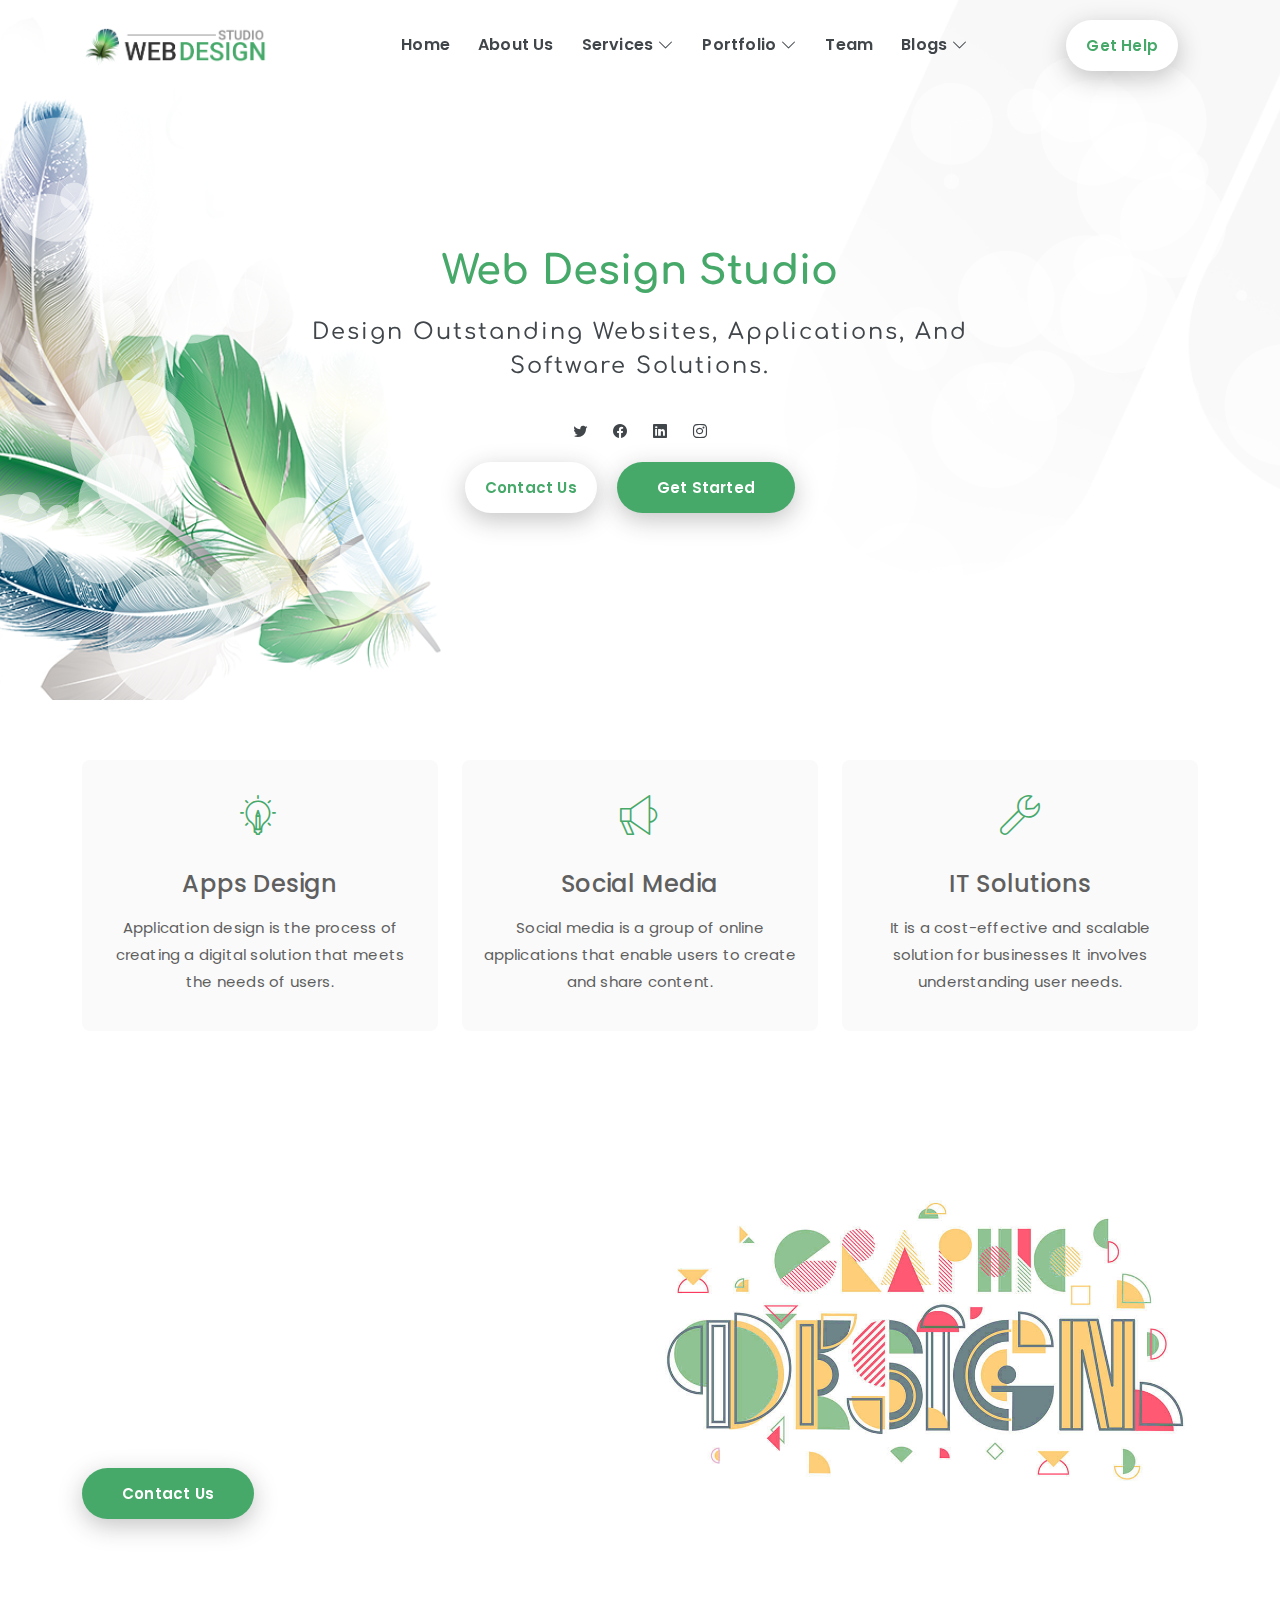
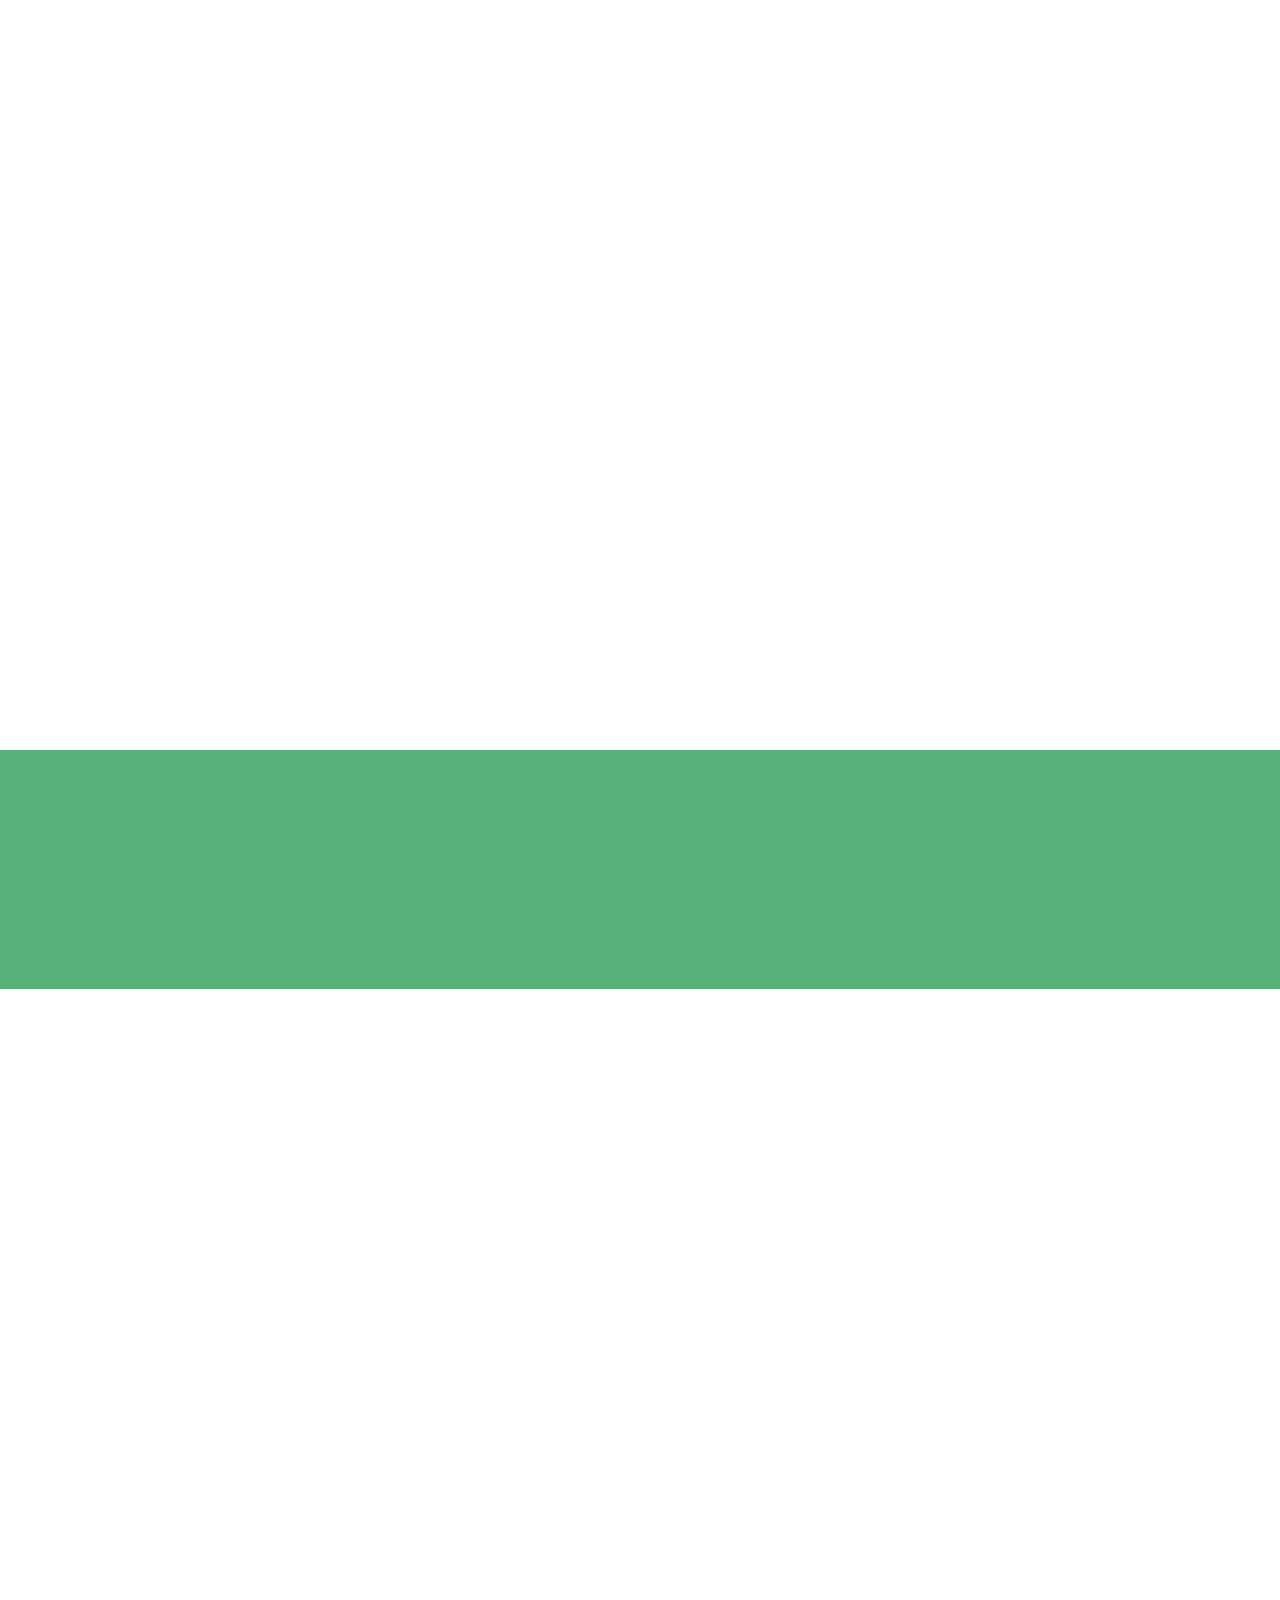
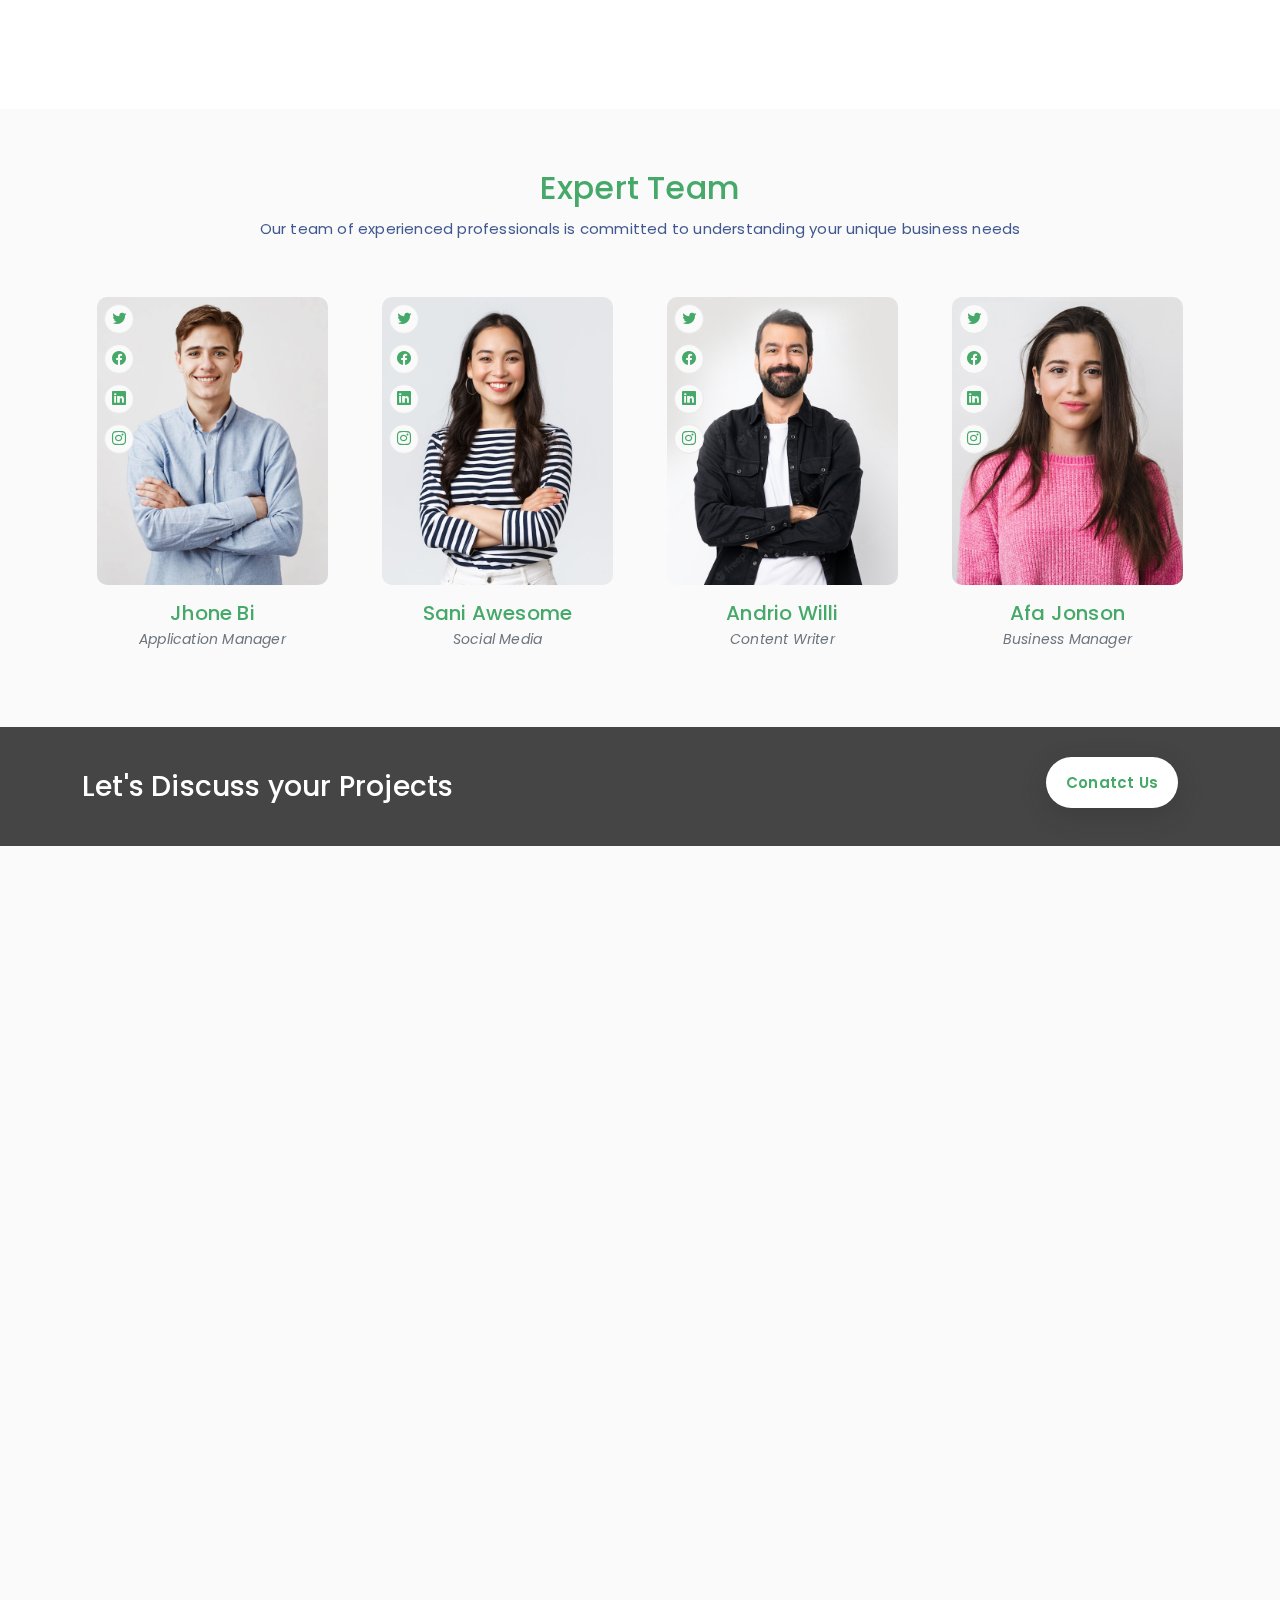
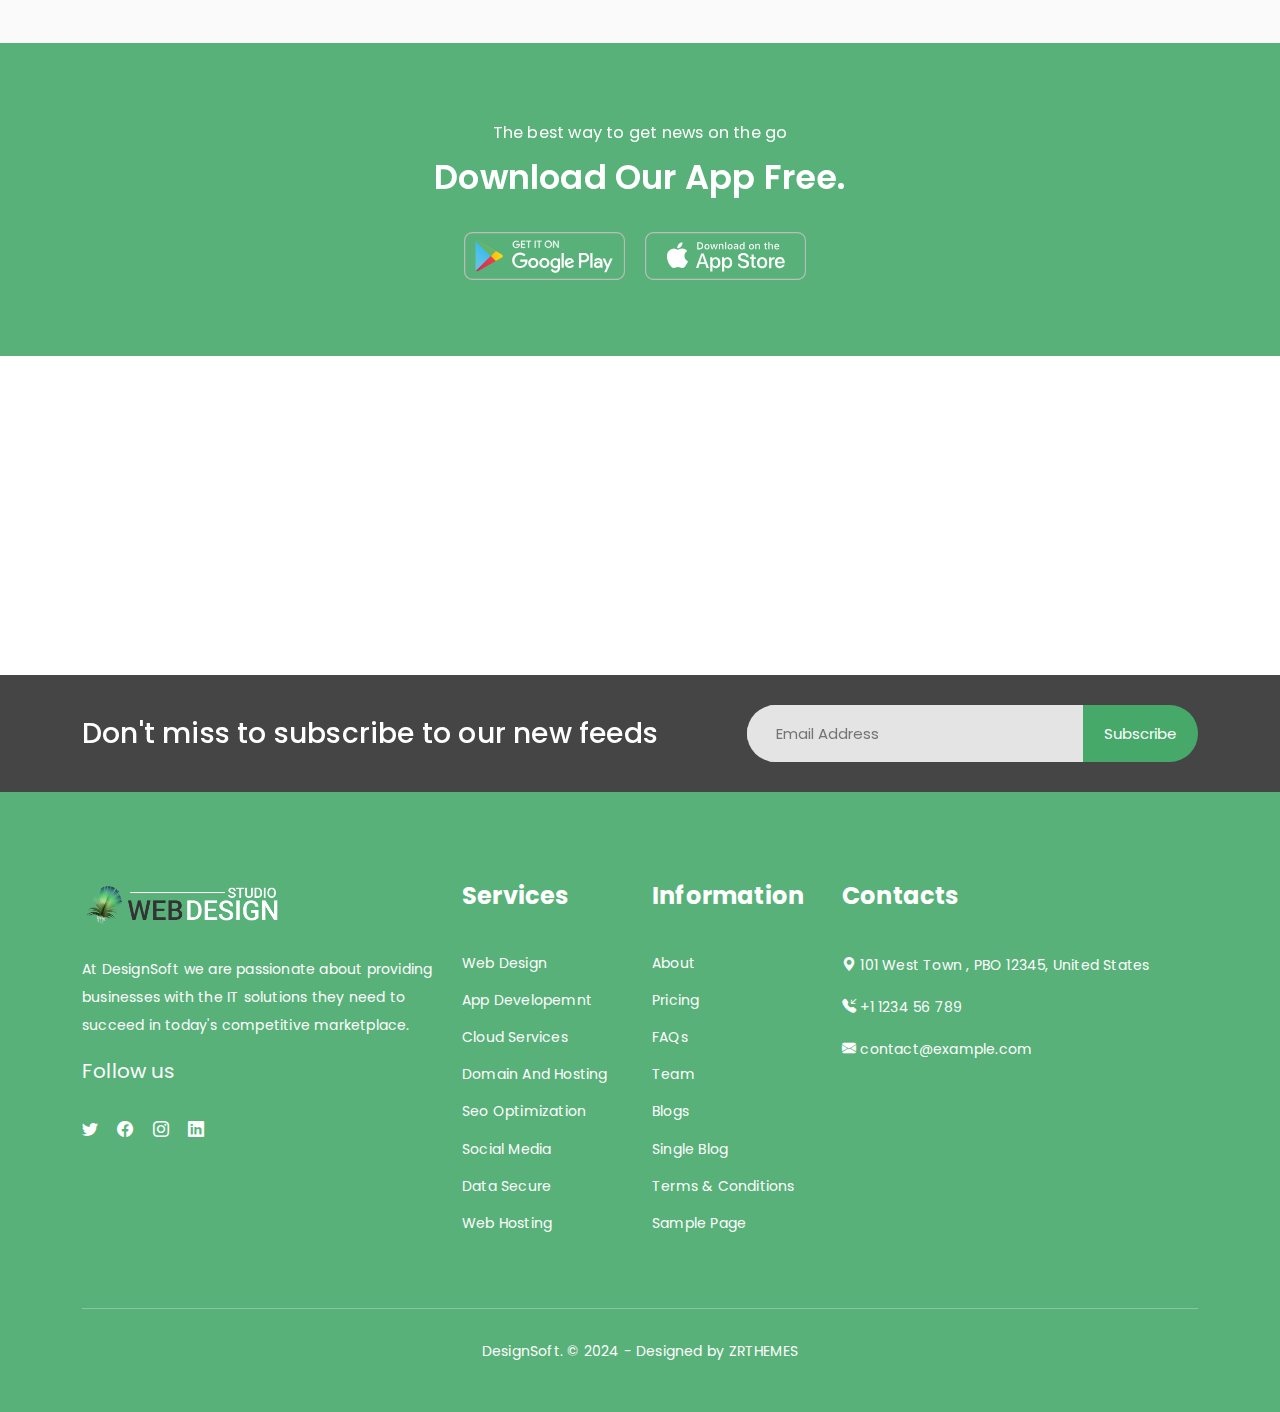
<file: index.html>
<!DOCTYPE html>
<html lang="zxx">

<head>
  <meta charset="utf-8">
  <meta content="width=device-width, initial-scale=1.0" name="viewport">

  <title>DesignSoft - Web Design Studio Website Template</title>
  <meta content="" name="DesignSoft - Web Design Studio Website Template">
  <meta name="description"
    content="DesignSoft - Web Design Studio Website Template - IT Solutions & Business Services Multipurpose Responsive HTML5 Bootstrap5 Website Template">
  <meta http-equiv="X-UA-Compatible" content="ie=edge">
  <meta content="" name="ZRTHEMES">

  <!-- Favicons -->
  <link href="assets/images/favicon.png" rel="icon">
  <link href="assets/images/apple-touch-icon.png" rel="apple-touch-icon">

  <!-- Google Fonts -->
  <link rel="preconnect" href="https://fonts.googleapis.com">
  <link rel="preconnect" href="https://fonts.gstatic.com" crossorigin="">
  <link
    href="https://fonts.googleapis.com/css2?family=Open+Sans:ital,wght@0,300;0,400;0,500;0,600;0,700;1,300;1,400;1,600;1,700&amp;display=swap"
    rel="stylesheet">
  <link href="https://fonts.googleapis.com/css2?family=Poppins:wght@300;400&amp;display=swap" rel="stylesheet">
  <link href="https://fonts.googleapis.com/css2?family=Comfortaa:wght@300;400;500;600;700&display=swap"
    rel="stylesheet">
  <!-- Vendor CSS Files -->
  <link href="assets/vendor/aos/aos.css" rel="stylesheet">
  <link href="assets/flaticons/flaticon.css" rel="stylesheet">
  <link href="assets/stylesheets/font-awesome.min.css" rel="stylesheet">
  <link href="assets/vendor/swiper/swiper-bundle.min.css" rel="stylesheet">
  <link href="assets/vendor/glightbox/css/glightbox.min.css" rel="stylesheet">
  <link href="assets/vendor/bootstrap/css/bootstrap.min.css" rel="stylesheet">
  <link href="assets/vendor/bootstrap-icons/bootstrap-icons.css" rel="stylesheet">
  <!-- Main CSS File -->
  <link href="assets/stylesheets/styles.css" rel="stylesheet">

</head>

<body data-aos-easing="ease-in-out" data-aos-duration="1000" data-aos-delay="0">

  <!-- Start Preloader -->
  <div id="preloader"></div>
  <!-- End Preloader -->

  <!-- Start Header -->
  <header id="header" class="header d-flex align-items-center sticked stikcy-menu">
    <div class="container-fluid container-xl d-flex align-items-center justify-content-between">
      <a href="index.html" class="logo d-flex align-items-center">
        <img src="assets/images/logo.png" alt="logo">
      </a>
      <nav id="navbar" class="navbar">
        <ul>
          <li><a href="index.html" class="">Home</a></li>
          <li><a href="about.html" class="">About Us</a></li>
          <li class="dropdown"><a href="services.html"><span>Services</span> <i
                class="bi bi-chevron-down dropdown-indicator"></i></a>
            <ul>
              <li><a href="services.html">Services</a></li>
              <li><a href="single-service.html">Single Service</a></li>
              <li><a href="pricing.html">Pricing</a></li>
            </ul>
          </li>
          <li class="dropdown"><a href="portfolio.html"><span>Portfolio</span> <i
                class="bi bi-chevron-down dropdown-indicator"></i></a>
            <ul>
              <li><a href="portfolio.html">Projects</a></li>
              <li><a href="single-project.html">Single Project</a></li>
            </ul>
          </li>
          <li><a href="team.html" class="">Team</a></li>
          <li class="dropdown"><a href="blogs.html"><span>Blogs</span> <i
                class="bi bi-chevron-down dropdown-indicator"></i></a>
            <ul>
              <li><a href="blogs.html">Blogs Grid</a></li>
              <li><a href="single-blog.html">Blog Details</a></li>
            </ul>
          </li>
        </ul>
      </nav><!-- .navbar -->
      <a href="contact.html" class="d-none d-md-flex default-theme-btn-one">Get Help <span></span></a>
      <i class="mobile-nav-toggle mobile-nav-show bi bi-list"></i>
      <i class="mobile-nav-toggle mobile-nav-hide d-none bi bi-x"></i>
    </div>
  </header>
  <!-- End Header -->

  <!--  Hero Section  -->
  <section id="hero" class="hero sticked-header-offset">

    <div id="particles-js"></div>
    <div id="repulse-circle-div"></div>
    <div class="container position-relative">
      <div class="row gy-5 aos-init aos-animate">
        <div class="col-lg-8 offset-lg-2 d-flex flex-column justify-content-center text-center caption tilt">
          <h1 data-aos="fade-up"><span>Web Design Studio</span> </h1>
          <h2 data-aos="fade-up">Design Outstanding Websites, Applications, and Software Solutions.</h2>
          <div class="social d-flex justify-content-center" data-aos="fade-up">
            <a href=""><i class="bi bi-twitter"></i></a>
            <a href=""><i class="bi bi-facebook"></i></a>
            <a href=""><i class="bi bi-linkedin"></i></a>
            <a href=""><i class="bi bi-instagram"></i></a>
          </div>
          <div class="d-flex justify-content-center">
            <a href="#contact" class="default-theme-btn-one mr-20" data-aos="fade-up">Contact Us<span></span></a>
            <a href="#services" class="default-theme-btn-two" data-aos="fade-up">Get Started<span></span></a>
          </div>
        </div>
      </div>
    </div>
  </section>
  <!-- End Hero Section -->

  <!-- Start Service Section -->
  <div id="services" class="section">
    <div class="top-icon-box position-relative">
      <div class="container position-relative">
        <div class="row gy-4">

          <div class="col-xl-4 col-md-6" data-aos="fade-right">
            <a href="single-service.html">
              <div class="icon-box">
                <div class="icon"><i class="flaticon-001-edit-tools"></i></div>
                <h4 class="title">Apps Design</h4>
                <p>Application design is the process of creating a digital solution that meets the needs of users.</p>
                <span></span>
              </div>
            </a>
          </div>
          <!--End Icon Box -->

          <div class="col-xl-4 col-md-6" data-aos="fade-left">
            <a href="single-service.html">
              <div class="icon-box">
                <div class="icon"><i class="flaticon-090-advertising"></i></div>
                <h4 class="title">Social Media</h4>
                <p>Social media is a group of online applications that enable users to create and share content.</p>
                <span></span>
              </div>
            </a>
          </div>
          <!--End Icon Box -->

          <div class="col-xl-4 col-md-6" data-aos="fade-up">
            <a href="single-service.html">
              <div class="icon-box">
                <div class="icon"><i class="flaticon-132-edit-tools"></i></div>
                <h4 class="title">IT Solutions</h4>
                <p>It is a cost-effective and scalable solution for businesses It involves understanding user needs.</p>
                <span></span>
              </div>
            </a>
          </div>
          <!--End Icon Box -->

        </div>
      </div>
    </div>
  </div>
  <!-- End Service Section -->

  <!-- About -->
  <section id="about" class="about">
    <div class="container">
      <div class="row">
        <!-- start  skills -->
        <div class="col-md-6 text-left">
          <div class="section-header text-left" data-aos="fade-up">
            <h2>About Our Company</h2>
            <p>We're Passionate About Helping Businesses Thrive with Technology</p>
          </div>
          <!-- <p><span class="big-text">DesignSoft</span> we are <span class="small-text">passionate</span> about providing
              businesses with the IT solutions they need to succeed in today's competitive marketplace.</p> -->
          <div data-aos="fade-up">
            <ul id="skills">
              <li>
                HTML
                <div class="bar-container">
                  <span class="bar" data-bar='{ "color": "rgb(192 1 19)" }'>
                    <span class="pct">82%</span>
                  </span>
                </div>
              </li>
              <li>
                CSS
                <div class="bar-container">
                  <span class="bar" data-bar='{ "color": "rgb(192 1 19)", "delay": 600 }'>
                    <span class="pct">100%</span>
                  </span>
                </div>
              </li>
              <li>
                PHP
                <div class="bar-container">
                  <span class="bar" data-bar='{ "color": "rgb(192 1 19)", "delay": 1200 }'>
                    <span class="pct">60%</span>
                  </span>
                </div>
              </li>
              <li>
                IOS
                <div class="bar-container">
                  <span class="bar" data-bar='{ "color": "rgb(192 1 19)", "delay": 2000 }'>
                    <span class="pct">80%</span>
                  </span>
                </div>
              </li>
            </ul>
          </div>
          <a href="#contact" class="default-theme-btn-two mt-20">Contact Us <span></span></a>
        </div>
        <!-- end  skills -->

        <!-- start  left -->
        <div class="col-md-6">
          <div class="list-center-wrap tilt">
            <img src="assets/images/skills.jpg" alt="icon">
          </div>
        </div>

      </div>

    </div>
  </section>
  <!-- About -->

  <!-- Featured -->
  <section id="featured" class="featured">
    <div class="container">
      <div class="row">

        <!-- start  skills -->
        <div class="col-md-6 center">
          <div class="list-center-wrap" data-aos="fade-up">
            <div class="img-fluid">
              <img src="assets/images/about.jpg" alt="icon">
            </div>
          </div>
        </div>
        <!-- end  skills -->

        <!-- start  left -->
        <div class="col-md-6 left">
          <div class="row">
            <div class="section-header text-left" data-aos="fade-up">
              <h2>Why Choose Us?</h2>
              <p>Rapidly evolving technology andscape, choosing the right IT
                partner is crucial for your business success.</p>
            </div>
            <div class="col-md-12">
            </div>
            <div class="col-lg-12 left">
              <div class="list-wrap" data-aos="fade-up">
                <div class="icon">
                  <img src="assets/images/icons/icon-1.svg" alt="icon">
                </div>
                <div class="description">
                  <h4>Expertise,<span style="color: #46a96a;"> Experience</span></h4>
                  <p>Deep knowledge and skill in a particular area. Practical knowledge gained from work or other
                    activities.</p>
                </div>
              </div>

              <div class="list-wrap" data-aos="fade-up">
                <div class="icon">
                  <img src="assets/images/icons/icon-2.svg" alt="icon">
                </div>
                <div class="description">
                  <h4>Quality<span style="color: #46a96a;"> Products</span></h4>
                  <p>A high standard of performance or excellence. Goods or services that are offered for sale</p>
                </div>
              </div>

              <div class="list-wrap" data-aos="fade-up">
                <div class="icon">
                  <img src="assets/images/icons/icon-5.svg" alt="icon">
                </div>
                <div class="description">
                  <h4><span style="color: #46a96a;">Timely </span>Delivery</h4>
                  <p>Done or happening at the right time. The act of handing over something to someone</p>
                </div>
              </div>
            </div>
            <!-- end  left -->

          </div>
        </div>

      </div>

    </div>
  </section>
  <!-- Featured -->

  <!--  Start Counter Section  -->
  <div id="stats-counter" class="stats-counter section">
    <div class="container" data-aos="fade-up">
      <div class="row gy-4 align-items-center">
        <div class="col-lg-4">
          <div class="stats-item d-flex flex-column align-items-center">
            <div class="icon"><i class="flaticon-102-avatar"></i></div>
            <span data-purecounter-start="0" data-purecounter-end="232" data-purecounter-duration="1"
              class="purecounter"></span>
            <p>Happy Clients</p>
          </div><!-- End Stats Item -->
        </div>
        <div class="col-lg-4">
          <div class="stats-item d-flex flex-column align-items-center">
            <div class="icon"><i class="flaticon-060-award"></i></div>
            <span data-purecounter-start="0" data-purecounter-end="521" data-purecounter-duration="1"
              class="purecounter"></span>
            <p>Completed Projects</p>
          </div><!-- End Stats Item -->
        </div>
        <div class="col-lg-4">
          <div class="stats-item d-flex flex-column align-items-center">
            <div class="icon"><i class="flaticon-122-circular-clock"></i></div>
            <span data-purecounter-start="0" data-purecounter-end="453" data-purecounter-duration="1"
              class="purecounter"></span>
            <p>Hours Of Support</p>
          </div><!-- End Stats Item -->
        </div>
      </div>
    </div>
  </div>
  <!--  End Counter Section  -->

  <!--  Testimonials Section  -->
  <section id="testimonials" class="testimonials">
    <div class="container" data-aos="fade-up">

      <div class="section-header text-center">
        <h2>Testimonials</h2>
        <p>Our testimonials are a testament to the satisfaction of our clients</p>
      </div>

      <div class="slides-3 swiper" data-aos="fade-up" data-aos-delay="100">
        <div class="swiper-wrapper">

          <div class="swiper-slide">
            <div class="testimonial-wrap">
              <div class="testimonial-item">
                <div class="d-flex align-items-center info-box">
                  <img src="assets/images/testimonials/testimonial-1.jpg" class="testimonial-img flex-shrink-0" alt="">
                  <div>
                    <h3>Jhone Doe</h3>
                    <h4>CFO</h4>
                    <div class="stars">
                      <i class="bi bi-star-fill"></i><i class="bi bi-star-fill"></i><i class="bi bi-star-fill"></i><i
                        class="bi bi-star-fill"></i><i class="bi bi-star-fill"></i>
                    </div>
                  </div>
                </div>
                <p>
                  <i class="bi bi-quote quote-icon-left"></i>
                  Proin iaculis purus consequat sem cure digni ssim donec porttitora entum suscipit rhoncus.
                  Accusantium quam, ultricies eget id, aliquam eget nibh et. Maecen aliquam.
                  <i class="bi bi-quote quote-icon-right"></i>
                </p>
              </div>
            </div>
          </div><!-- End testimonial item -->

          <div class="swiper-slide">
            <div class="testimonial-wrap">
              <div class="testimonial-item">
                <div class="d-flex align-items-center info-box">
                  <img src="assets/images/testimonials/testimonial-2.jpg" class="testimonial-img flex-shrink-0" alt="">
                  <div>
                    <h3>Afa Rose</h3>
                    <h4>Web Designer</h4>
                    <div class="stars">
                      <i class="bi bi-star-fill"></i><i class="bi bi-star-fill"></i><i class="bi bi-star-fill"></i><i
                        class="bi bi-star-fill"></i><i class="bi bi-star-fill"></i>
                    </div>
                  </div>
                </div>
                <p>
                  <i class="bi bi-quote quote-icon-left"></i>
                  Proin iaculis purus consequat sem cure digni ssim donec porttitora entum suscipit rhoncus.
                  Accusantium quam, ultricies eget id, aliquam eget nibh et. Maecen aliquam.
                  <i class="bi bi-quote quote-icon-right"></i>
                </p>
              </div>
            </div>
          </div><!-- End testimonial item -->

          <div class="swiper-slide">
            <div class="testimonial-wrap">
              <div class="testimonial-item">
                <div class="d-flex align-items-center info-box">
                  <img src="assets/images/testimonials/testimonial-3.jpg" class="testimonial-img flex-shrink-0" alt="">
                  <div>
                    <h3>Keena Lara</h3>
                    <h4>Store Owner</h4>
                    <div class="stars">
                      <i class="bi bi-star-fill"></i><i class="bi bi-star-fill"></i><i class="bi bi-star-fill"></i><i
                        class="bi bi-star-fill"></i><i class="bi bi-star-fill"></i>
                    </div>
                  </div>
                </div>
                <p>
                  <i class="bi bi-quote quote-icon-left"></i>
                  Proin iaculis purus consequat sem cure digni ssim donec porttitora entum suscipit rhoncus.
                  Accusantium quam, ultricies eget id, aliquam eget nibh et. Maecen aliquam.
                  <i class="bi bi-quote quote-icon-right"></i>
                </p>
              </div>
            </div>
          </div><!-- End testimonial item -->

          <div class="swiper-slide">
            <div class="testimonial-wrap">
              <div class="testimonial-item">
                <div class="d-flex align-items-center info-box">
                  <img src="assets/images/testimonials/testimonial-4.jpg" class="testimonial-img flex-shrink-0" alt="">
                  <div>
                    <h3>Fizzi Brandon</h3>
                    <h4>Freelancer</h4>
                    <div class="stars">
                      <i class="bi bi-star-fill"></i><i class="bi bi-star-fill"></i><i class="bi bi-star-fill"></i><i
                        class="bi bi-star-fill"></i><i class="bi bi-star-fill"></i>
                    </div>
                  </div>
                </div>
                <p>
                  <i class="bi bi-quote quote-icon-left"></i>
                  Proin iaculis purus consequat sem cure digni ssim donec porttitora entum suscipit rhoncus.
                  Accusantium quam, ultricies eget id, aliquam eget nibh et. Maecen aliquam.
                  <i class="bi bi-quote quote-icon-right"></i>
                </p>
              </div>
            </div>
          </div><!-- End testimonial item -->
        </div>
        <div class="swiper-pagination"></div>
      </div>
    </div>
  </section>
  <!-- End Testimonials Section -->

  <!--  Our Team Section  -->
  <section id="team" class="team sections-bg">
    <div class="container aos-init aos-animate" data-aos="fade-up">

      <div class="section-header text-center">
        <h2>Expert Team</h2>
        <p>Our team of experienced professionals is committed to understanding your unique business needs</p>
      </div>

      <div class="row gy-4">

        <div class="col-xl-3 col-md-6 d-flex aos-init aos-animate" data-aos="fade-up" data-aos-delay="100">
          <div class="member">
            <img src="assets/images/team/team-1.jpg" class="img-fluid" alt="">
            <h4>Jhone Bi</h4>
            <span>Application Manager</span>
            <div class="social">
              <a href=""><i class="bi bi-twitter"></i></a>
              <a href=""><i class="bi bi-facebook"></i></a>
              <a href=""><i class="bi bi-linkedin"></i></a>
              <a href=""><i class="bi bi-instagram"></i></a>
            </div>
          </div>
        </div><!-- End Team Member -->

        <div class="col-xl-3 col-md-6 d-flex aos-init aos-animate" data-aos="fade-up" data-aos-delay="200">
          <div class="member">
            <img src="assets/images/team/team-2.jpg" class="img-fluid" alt="">
            <h4>Sani Awesome</h4>
            <span>Social Media</span>
            <div class="social">
              <a href=""><i class="bi bi-twitter"></i></a>
              <a href=""><i class="bi bi-facebook"></i></a>
              <a href=""><i class="bi bi-linkedin"></i></a>
              <a href=""><i class="bi bi-instagram"></i></a>
            </div>
          </div>
        </div><!-- End Team Member -->

        <div class="col-xl-3 col-md-6 d-flex aos-init aos-animate" data-aos="fade-up" data-aos-delay="300">
          <div class="member">
            <img src="assets/images/team/team-3.jpg" class="img-fluid" alt="">
            <h4>Andrio Willi</h4>
            <span>Content Writer</span>
            <div class="social">
              <a href=""><i class="bi bi-twitter"></i></a>
              <a href=""><i class="bi bi-facebook"></i></a>
              <a href=""><i class="bi bi-linkedin"></i></a>
              <a href=""><i class="bi bi-instagram"></i></a>
            </div>
          </div>
        </div><!-- End Team Member -->

        <div class="col-xl-3 col-md-6 d-flex aos-init aos-animate" data-aos="fade-up" data-aos-delay="400">
          <div class="member">
            <img src="assets/images/team/team-4.jpg" class="img-fluid" alt="">
            <h4>Afa Jonson</h4>
            <span>Business Manager</span>
            <div class="social">
              <a href=""><i class="bi bi-twitter"></i></a>
              <a href=""><i class="bi bi-facebook"></i></a>
              <a href=""><i class="bi bi-linkedin"></i></a>
              <a href=""><i class="bi bi-instagram"></i></a>
            </div>
          </div>
        </div><!-- End Team Member -->

      </div>

    </div>
  </section>
  <!-- End Our Team Section -->

  <!--  Call To Action Section  -->
  <section id="call-to-action" class="call-to-action">
    <div class="container text-left aos-init aos-animate" data-aos="zoom-out">
      <div class="row align-items-center">
        <div class="col-lg-9">
          <h3>Let's Discuss your Projects</h3>
          <!-- <p>We pride ourselves with our ability to perform and deliver results. Use the form below to discuss your project needs with our team, we will get back asap</p>-->
        </div>
        <div class="col-lg-3 text-right">
          <a class="default-theme-btn-one" href="mailto:info@example.com">Conatct Us <span></span></a>
        </div>
      </div>
    </div>
  </section>
  <!-- End Call To Action Section -->

  <!--  Recent Blog Posts Section  -->
  <section id="recent-posts" class="recent-posts sections-bg">
    <div class="container" data-aos="fade-up">
      <div class="section-header text-center">
        <h2>Blogs</h2>
        <p>Our latest blog posts, featuring images and videos to enhance your reading experience</p>
      </div>
      <div class="row gy-4">
        <div class="col-lg-4">
          <article>
            <div class="post-img">
              <img src="assets/images/blog/blog-1.jpg" alt="" class="img-fluid">
            </div>
            <p class="post-category">Domain & Hosting</p>
            <h2 class="title">
              <a href="single-blog.html">How to host website on any hosting provider?</a>
            </h2>
            <div class="d-flex align-items-center">
              <div class="post-meta">
                <p class="post-author">William Smith</p>
                <p class="post-date">
                  <time datetime="2022-01-01">Feb 1, 2022</time>
                </p>
              </div>
            </div>
            <p class="text-4-line">To host a website on any hosting provider, you need to follow these steps: 1 Choose a hosting provider and sign up for a hosting plan. 2 Register a domain name </p>
          </article>
        </div><!-- End post list item -->

        <div class="col-lg-4">
          <article>
            <div class="post-img">
              <img src="assets/images/blog/blog-2.jpg" alt="" class="img-fluid">
            </div>
            <p class="post-category">Advertisement</p>
            <h2 class="title">
              <a href="single-blog.html">How to create add on google adwords?</a>
            </h2>
            <div class="d-flex align-items-center">
              <div class="post-meta">
                <p class="post-author">Ana Will</p>
                <p class="post-date">
                  <time datetime="2022-01-01">Oct 5, 2022</time>
                </p>
              </div>
            </div>
            <p class="text-4-line">Google AdWords add-ons are third-party tools and services that can extend the functionality of the AdWords platform. They can help you with tasks such as managing your campaigns, tracking your performance,</p>
          </article>
        </div><!-- End post list item -->

        <div class="col-lg-4">
          <article>
            <div class="post-img">
              <img src="assets/images/blog/blog-3.jpg" alt="" class="img-fluid">
            </div>
            <p class="post-category">Marketing</p>
            <h2 class="title">
              <a href="single-blog.html">What is digital marketing and why is important?</a>
            </h2>
            <div class="d-flex align-items-center">
              <div class="post-meta">
                <p class="post-author">Jhoni</p>
                <p class="post-date">
                  <time datetime="2022-01-01">Dec 22, 2022</time>
                </p>
              </div>
            </div>
            <p class="text-4-line">Digital marketing is the use of digital channels to promote or market products or services to consumers and businesses. It includes a wide range of activities, such as search engine optimization (SEO), pay-per-click (PPC) advertising, social media marketing, content marketing, and email marketing.</p>
          </article>
        </div><!-- End post list item -->

      </div><!-- End recent posts list -->

    </div>
  </section>
  <!-- End Recent Blog Posts Section -->

  <!-- Downloadd App Start -->
  <div id="download-app" class="download-app-promo">
    <div class="download-app-promo-text">
      <div class="download-app-promo-text__tagline">The best way to get news on the go</div>
      <div class="download-app-promo-text__download">Download Our App Free.</div>
    </div>
    <div class="download-app-promo__section">
      <div class="download-app-promo-subsection">
        <a class="download-app-promo-subsection--link download-app-promo-subsection--playstore" href="#"
          target="_parent">
          <img class="download-app-promo__play-store" src="assets/images/google_play_store.svg" alt="google play">
        </a>
        <a class="download-app-promo-subsection--link download-app-promo-subsection--appstore" href="#"
          target="_parent">
          <img class="download-app-promo__app-store" src="assets/images/ios_app_store.svg" alt="ios app store">
        </a>
      </div>
    </div>
  </div>
  <!-- Downloadd App End -->


  <!--  Clients Section  -->
  <div id="clients" class="clients section">
    <div class="container" data-aos="zoom-out">

      <div class="clients-slider swiper">
        <div class="swiper-wrapper align-items-center">
          <div class="swiper-slide"><img src="assets/images/clients/c-1.jpg" class="img-fluid" alt=""></div>
          <div class="swiper-slide"><img src="assets/images/clients/c-2.jpg" class="img-fluid" alt=""></div>
          <div class="swiper-slide"><img src="assets/images/clients/c-3.jpg" class="img-fluid" alt=""></div>
          <div class="swiper-slide"><img src="assets/images/clients/c-4.jpg" class="img-fluid" alt=""></div>
          <div class="swiper-slide"><img src="assets/images/clients/c-5.jpg" class="img-fluid" alt=""></div>
          <div class="swiper-slide"><img src="assets/images/clients/c-6.jpg" class="img-fluid" alt=""></div>
          <div class="swiper-slide"><img src="assets/images/clients/c-7.jpg" class="img-fluid" alt=""></div>
          <div class="swiper-slide"><img src="assets/images/clients/c-8.jpg" class="img-fluid" alt=""></div>
        </div>
      </div>

    </div>
  </div>
  <!-- End Clients Section -->

  <!--  Subscribe Section  -->
  <section id="subscribe" class="call-to-action subscribe">
    <div class="container text-left aos-init aos-animate" data-aos="zoom-out">
      <div class="row align-items-center">
        <div class="col-lg-7">
          <h3>Don't miss to subscribe to our new feeds</h3>
        </div>
        <div class="col-lg-5 text-right">
          <div class="subscribe-form">
            <form action="#">
              <input type="text" placeholder="Email Address">
              <button>Subscribe<span></span></button>
            </form>
          </div>
        </div>
      </div>
    </div>
  </section>
  <!-- End Subscribe Section -->

  <!--  Footer  -->
  <footer id="footer" class="footer-section">
    <div class="container">
      <div class="footer-content pb-5">
        <div class="row">
          <div class="col-xl-4 col-lg-4 mb-50">
            <div class="footer-widget">
              <div class="footer-logo">
                <a href="#" class="logo d-flex align-items-center">
                  <img src="assets/images/logo-white.png" alt="logo">
                </a>
              </div>
              <div class="footer-text">
                <p>At DesignSoft we are passionate about providing businesses with the IT solutions they need to succeed
                  in today's competitive marketplace.</p>
              </div>
              <div class="footer-social-icon">
                <span>Follow us</span>
                <a href="#" class="twitter"><i class="bi bi-twitter"></i></a>
                <a href="#" class="facebook"><i class="bi bi-facebook"></i></a>
                <a href="#" class="instagram"><i class="bi bi-instagram"></i></a>
                <a href="#" class="linkedin"><i class="bi bi-linkedin"></i></a>
              </div>
            </div>
          </div>

          <div class="col-lg-2 col-md-6 col-sm-12 footer-column">
            <div class="service-widget footer-widget">
              <div class="footer-widget-heading">
                <h3>Services</h3>
              </div>
              <ul class="list">
                <li><a href="single-service.html">Web Design</a></li>
                <li><a href="single-service.html">App Developemnt</a></li>
                <li><a href="single-service.html">Cloud Services</a></li>
                <li><a href="single-service.html">Domain And Hosting</a></li>
                <li><a href="single-service.html">Seo Optimization</a></li>
                <li><a href="single-service.html">Social Media</a></li>
                <li><a href="single-service.html">Data Secure</a></li>
                <li><a href="single-service.html">Web Hosting</a></li>
              </ul>
            </div>
          </div>
          <div class="col-lg-2 col-md-6 col-sm-12 footer-column">
            <div class="service-widget footer-widget">
              <div class="footer-widget-heading">
                <h3>Information</h3>
              </div>
              <ul class="list">
                <li><a href="about.html">About</a></li>
                <li><a href="pricing.html">Pricing</a></li>
                <li><a href="faqs.html">FAQs</a></li>
                <li><a href="team.html">Team</a></li>
                <li><a href="blogs.html">Blogs</a></li>
                <li><a href="single-blog.html">Single Blog</a></li>
                <li><a href="page.html">Terms &amp; Conditions</a></li>
                <li><a href="page.html">Sample Page</a></li>
              </ul>
            </div>
          </div>
          <div class="col-xl-4 col-lg-4 col-md-6 mb-50">
            <div class="contact-widget footer-widget mb-25">
              <div class="footer-widget-heading">
                <h3>Contacts</h3>
              </div>
              <div class="footer-text">
                <p><i class="bi bi-geo-alt-fill mr-15"></i> 101 West Town , PBO 12345, United States</p>
                <p><i class="bi bi-telephone-inbound-fill mr-15"></i> +1 1234 56 789</p>
                <p><i class="bi bi-envelope-fill mr-15"></i> contact@example.com</p>
              </div>
            </div>
          </div>
        </div>
        <div class="row">
          <div class="col-xl-12 col-lg-12 text-center">
            <div class="copyright-text">
              <p>DesignSoft<span>.</span> © 2024 - Designed by <a
                  href="https://www.templatemonster.com/authors/zrthemes/">ZRTHEMES</a></p>
            </div>
          </div>
        </div>
      </div>
    </div>
  </footer>
  <!-- End Footer -->

  <a href="#" class="scroll-top d-flex align-items-center justify-content-center active">
    <i class="bi bi-arrow-up-short"></i>
  </a>

  <!-- Vendor JS Files -->
  <script src="assets/javascripts/jquery.min.js"></script>
  <script src="assets/vendor/glightbox/js/glightbox.min.js"></script>
  <script src="assets/vendor/bootstrap/js/bootstrap.bundle.min.js"></script>
  <script src="assets/vendor/aos/aos.js"></script>
  <script src="assets/vendor/swiper/swiper-bundle.min.js"></script>
  <script src="assets/javascripts/plugins.js"></script>
  <script src="assets/javascripts/purecounter_vanilla.js"></script>
  <script src="assets/javascripts/validator.min.js"></script>
  <script src="assets/javascripts/contactform.js"></script>
  <script src="assets/javascripts/particles.min.js"></script>
  <script src="assets/javascripts/script.js"></script>
  <script src="assets/javascripts/vanilla-tilt.min.js"></script>
  <script src="assets/javascripts/tilt.js"></script>


  <!-- Template Main JS File -->
  <script src="assets/javascripts/main.js"></script>

</body>

</html>
</file>
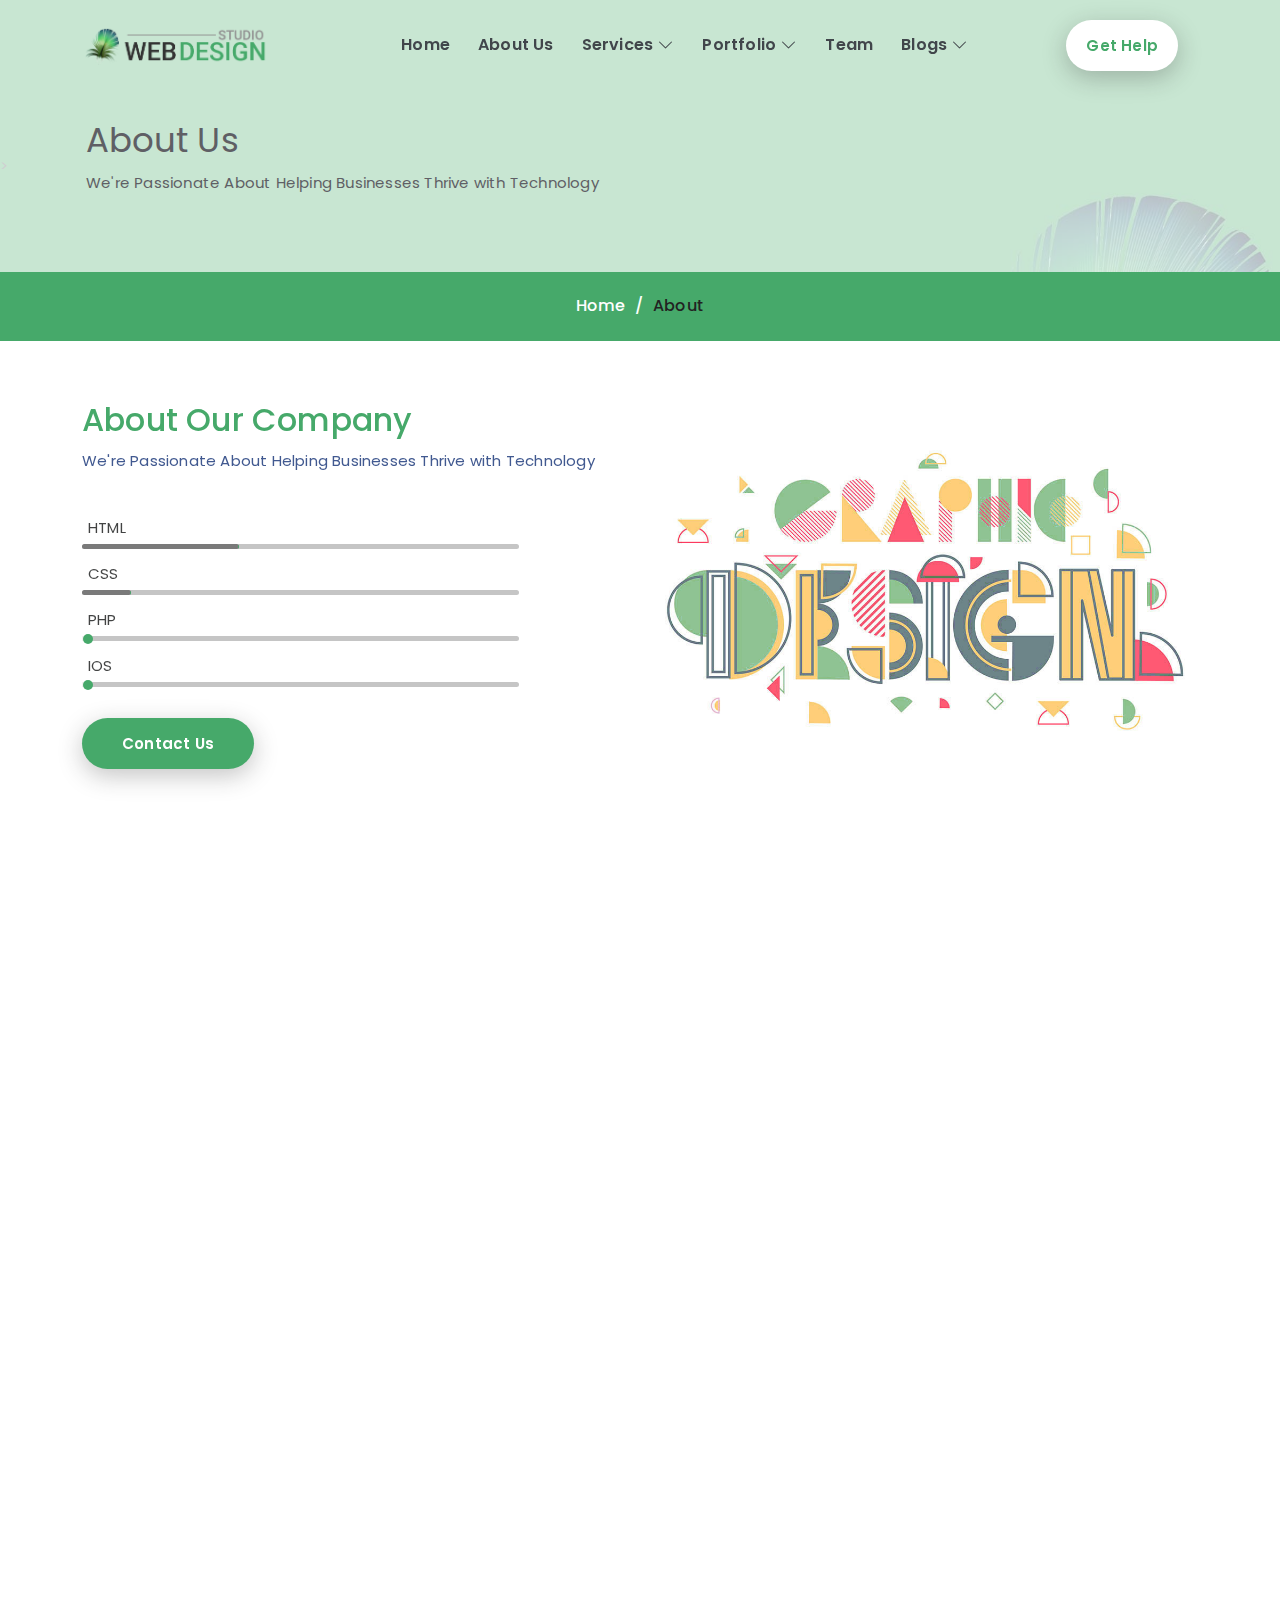
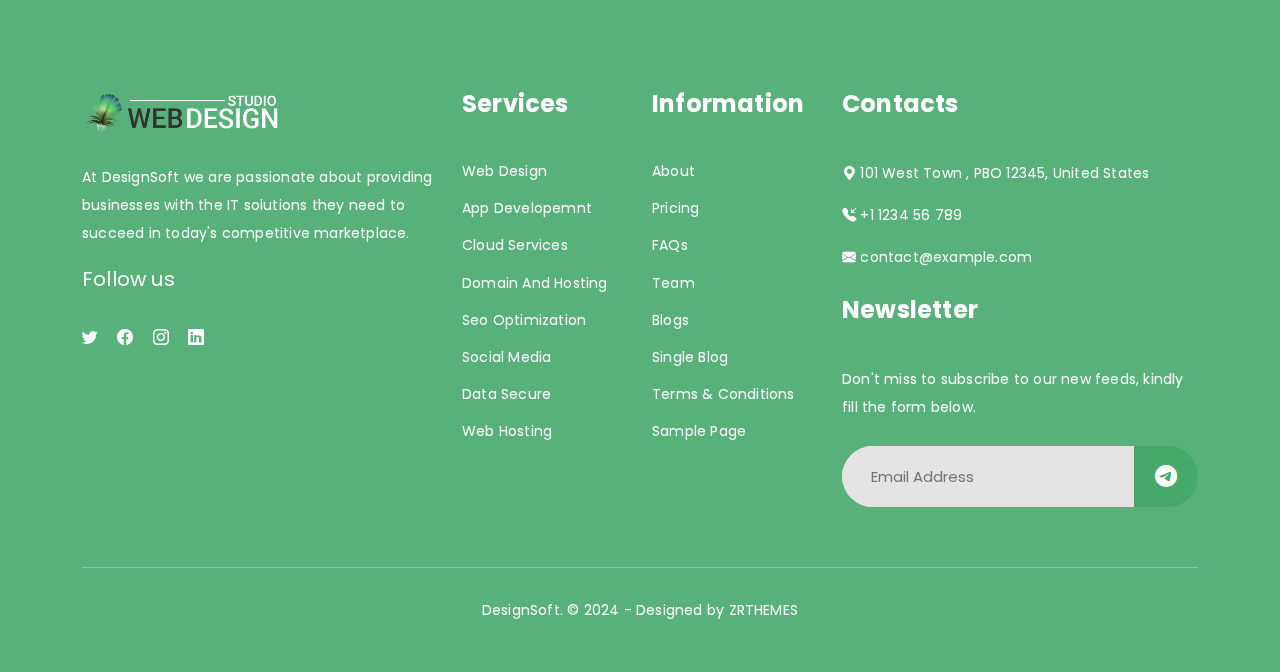
<file: about.html>
<!DOCTYPE html>
<html lang="zxx">

<head>
  <meta charset="utf-8">
  <meta content="width=device-width, initial-scale=1.0" name="viewport">

  <title>About - DesignSoft - Web Design Studio Website Template</title>
  <meta content="" name="DesignSoft - Web Design Studio Website Template">
  <meta name="description"
    content="DesignSoft - Web Design Studio Website Template - IT Solutions & Business Services Multipurpose Responsive HTML5 Bootstrap5 Website Template">
  <meta http-equiv="X-UA-Compatible" content="ie=edge">
  <meta content="" name="ZRTHEMES">

  <!-- Favicons -->
  <link href="assets/images/favicon.png" rel="icon">
  <link href="assets/images/apple-touch-icon.png" rel="apple-touch-icon">

  <!-- Google Fonts -->
  <link rel="preconnect" href="https://fonts.googleapis.com">
  <link rel="preconnect" href="https://fonts.gstatic.com" crossorigin="">
  <link
    href="https://fonts.googleapis.com/css2?family=Open+Sans:ital,wght@0,300;0,400;0,500;0,600;0,700;1,300;1,400;1,600;1,700&amp;display=swap"
    rel="stylesheet">
  <link href="https://fonts.googleapis.com/css2?family=Poppins:wght@300;400&amp;display=swap" rel="stylesheet">
  <!-- Vendor CSS Files -->
  <link href="assets/vendor/aos/aos.css" rel="stylesheet">
  <link href="assets/flaticons/flaticon.css" rel="stylesheet">
  <link href="assets/stylesheets/font-awesome.min.css" rel="stylesheet">
  <link href="assets/vendor/swiper/swiper-bundle.min.css" rel="stylesheet">
  <link href="assets/vendor/glightbox/css/glightbox.min.css" rel="stylesheet">
  <link href="assets/vendor/bootstrap/css/bootstrap.min.css" rel="stylesheet">
  <link href="assets/vendor/bootstrap-icons/bootstrap-icons.css" rel="stylesheet">
  <!-- Main CSS File -->
  <link href="assets/stylesheets/styles.css" rel="stylesheet">

</head>

<body data-aos-easing="ease-in-out" data-aos-duration="1000" data-aos-delay="0">
  <!-- Start Preloader -->
  <div id="preloader"></div>
  <!-- End Preloader -->

  <!-- Start Header -->
  <header id="header" class="header d-flex align-items-center sticked stikcy-menu">
    <div class="container-fluid container-xl d-flex align-items-center justify-content-between">
      <a href="index.html" class="logo d-flex align-items-center">
        <img src="assets/images/logo.png" alt="logo">
      </a>
      <nav id="navbar" class="navbar">
        <ul>
          <li><a href="index.html" class="">Home</a></li>
          <li><a href="about.html" class="">About Us</a></li>
          <li class="dropdown"><a href="services.html"><span>Services</span> <i
                class="bi bi-chevron-down dropdown-indicator"></i></a>
            <ul>
              <li><a href="services.html">Services</a></li>
              <li><a href="single-service.html">Single Service</a></li>
              <li><a href="pricing.html">Pricing</a></li>
            </ul>
          </li>
          <li class="dropdown"><a href="portfolio.html"><span>Portfolio</span> <i
                class="bi bi-chevron-down dropdown-indicator"></i></a>
            <ul>
              <li><a href="portfolio.html">Projects</a></li>
              <li><a href="single-project.html">Single Project</a></li>
            </ul>
          </li>
          <li><a href="team.html" class="">Team</a></li>
          <li class="dropdown"><a href="blogs.html"><span>Blogs</span> <i
                class="bi bi-chevron-down dropdown-indicator"></i></a>
            <ul>
              <li><a href="blogs.html">Blogs Grid</a></li>
              <li><a href="single-blog.html">Blog Details</a></li>
            </ul>
          </li>
        </ul>
      </nav><!-- .navbar -->
      <a href="contact.html" class="d-none d-md-flex default-theme-btn-one">Get Help <span></span></a>
      <i class="mobile-nav-toggle mobile-nav-show bi bi-list"></i>
      <i class="mobile-nav-toggle mobile-nav-hide d-none bi bi-x"></i>
    </div>
  </header>
  <!-- End Header -->

  <!--  Breadcrumbs  -->
  <div class="breadcrumbs">
    <div class="page-header d-flex align-items-center">>
      <div class="container position-relative">
        <div class="row d-flex justify-content-start">
          <div class="col-lg-8 text-left">
            <h2>About Us</h2>
            <p>We're Passionate About Helping Businesses Thrive with Technology</p>
          </div>
        </div>
      </div>
    </div>
    <nav>
      <div class="container">
        <ol>
          <li><a href="index.html">Home</a></li>
          <li>About</li>
        </ol>
      </div>
    </nav>
  </div><!-- End Breadcrumbs -->

  <!-- Page Main -->
  <div class="single-page">
    <!-- About -->
  <section id="about" class="about">
    <div class="container">
      <div class="row">
        <!-- start  skills -->
        <div class="col-md-6 text-left">
          <div class="section-header text-left" data-aos="fade-up">
            <h2>About Our Company</h2>
            <p>We're Passionate About Helping Businesses Thrive with Technology</p>
          </div>
          <!-- <p><span class="big-text">DesignSoft</span> we are <span class="small-text">passionate</span> about providing
              businesses with the IT solutions they need to succeed in today's competitive marketplace.</p> -->
          <div data-aos="fade-up">
            <ul id="skills">
              <li>
                HTML
                <div class="bar-container">
                  <span class="bar" data-bar='{ "color": "rgb(192 1 19)" }'>
                    <span class="pct">82%</span>
                  </span>
                </div>
              </li>
              <li>
                CSS
                <div class="bar-container">
                  <span class="bar" data-bar='{ "color": "rgb(192 1 19)", "delay": 600 }'>
                    <span class="pct">100%</span>
                  </span>
                </div>
              </li>
              <li>
                PHP
                <div class="bar-container">
                  <span class="bar" data-bar='{ "color": "rgb(192 1 19)", "delay": 1200 }'>
                    <span class="pct">60%</span>
                  </span>
                </div>
              </li>
              <li>
                IOS
                <div class="bar-container">
                  <span class="bar" data-bar='{ "color": "rgb(192 1 19)", "delay": 2000 }'>
                    <span class="pct">80%</span>
                  </span>
                </div>
              </li>
            </ul>
          </div>
          <a href="#contact" class="default-theme-btn-two mt-20">Contact Us <span></span></a>
        </div>
        <!-- end  skills -->

        <!-- start  left -->
        <div class="col-md-6">
          <div class="list-center-wrap">
            <img src="assets/images/skills.jpg" alt="icon">
          </div>
        </div>

      </div>

    </div>
  </section>
  <!-- About -->

  <!-- Featured -->
  <section id="featured" class="featured">
    <div class="container">
      <div class="row">

        <!-- start  skills -->
        <div class="col-md-6 center">
          <div class="list-center-wrap" data-aos="fade-up">
            <div class="img-fluid">
              <img src="assets/images/about.jpg" alt="icon">
            </div>
          </div>
        </div>
        <!-- end  skills -->

        <!-- start  left -->
        <div class="col-md-6 left">
          <div class="row">
            <div class="section-header text-left" data-aos="fade-up">
              <h2>Why Choose Us?</h2>
              <p>Rapidly evolving technology andscape, choosing the right IT
                partner is crucial for your business success.</p>
            </div>
            <div class="col-md-12">
            </div>
            <div class="col-lg-12 left">
              <div class="list-wrap" data-aos="fade-up">
                <div class="icon">
                  <img src="assets/images/icons/icon-1.svg" alt="icon">
                </div>
                <div class="description">
                  <h4>Expertise,<span style="color: #46a96a;"> Experience</span></h4>
                  <p>Deep knowledge and skill in a particular area. Practical knowledge gained from work or other
                    activities.</p>
                </div>
              </div>

              <div class="list-wrap" data-aos="fade-up">
                <div class="icon">
                  <img src="assets/images/icons/icon-2.svg" alt="icon">
                </div>
                <div class="description">
                  <h4>Quality<span style="color: #46a96a;"> Products</span></h4>
                  <p>A high standard of performance or excellence. Goods or services that are offered for sale</p>
                </div>
              </div>

              <div class="list-wrap" data-aos="fade-up">
                <div class="icon">
                  <img src="assets/images/icons/icon-5.svg" alt="icon">
                </div>
                <div class="description">
                  <h4><span style="color: #46a96a;">Timely </span>Delivery</h4>
                  <p>Done or happening at the right time. The act of handing over something to someone</p>
                </div>
              </div>
            </div>
            <!-- end  left -->

          </div>
        </div>

      </div>

    </div>
  </section>
  <!-- Featured -->
  </div>
  <!-- Page Main -->

  <!--  Footer  -->
  <footer id="footer" class="footer-section">
    <div class="container">
      <div class="footer-content pb-5">
        <div class="row">
          <div class="col-xl-4 col-lg-4 mb-50">
            <div class="footer-widget">
              <div class="footer-logo">
                <a href="#" class="logo d-flex align-items-center">
                  <img src="assets/images/logo-white.png" alt="logo">
                </a>
              </div>
              <div class="footer-text">
                <p>At DesignSoft we are passionate about providing businesses with the IT solutions they need to succeed
                  in today's competitive marketplace.</p>
              </div>
              <div class="footer-social-icon">
                <span>Follow us</span>
                <a href="#" class="twitter"><i class="bi bi-twitter"></i></a>
                <a href="#" class="facebook"><i class="bi bi-facebook"></i></a>
                <a href="#" class="instagram"><i class="bi bi-instagram"></i></a>
                <a href="#" class="linkedin"><i class="bi bi-linkedin"></i></a>
              </div>
            </div>
          </div>

          <div class="col-lg-2 col-md-6 col-sm-12 footer-column">
            <div class="service-widget footer-widget">
              <div class="footer-widget-heading">
                <h3>Services</h3>
              </div>
              <ul class="list">
                <li><a href="single-service.html">Web Design</a></li>
                <li><a href="single-service.html">App Developemnt</a></li>
                <li><a href="single-service.html">Cloud Services</a></li>
                <li><a href="single-service.html">Domain And Hosting</a></li>
                <li><a href="single-service.html">Seo Optimization</a></li>
                <li><a href="single-service.html">Social Media</a></li>
                <li><a href="single-service.html">Data Secure</a></li>
                <li><a href="single-service.html">Web Hosting</a></li>
              </ul>
            </div>
          </div>
          <div class="col-lg-2 col-md-6 col-sm-12 footer-column">
            <div class="service-widget footer-widget">
              <div class="footer-widget-heading">
                <h3>Information</h3>
              </div>
              <ul class="list">
                <li><a href="about.html">About</a></li>
                <li><a href="pricing.html">Pricing</a></li>
                <li><a href="faqs.html">FAQs</a></li>
                <li><a href="team.html">Team</a></li>
                <li><a href="blogs.html">Blogs</a></li>
                <li><a href="single-blog.html">Single Blog</a></li>
                <li><a href="page.html">Terms &amp; Conditions</a></li>
                <li><a href="page.html">Sample Page</a></li>
              </ul>
            </div>
          </div>
          <div class="col-xl-4 col-lg-4 col-md-6 mb-50">
            <div class="contact-widget footer-widget mb-25">
              <div class="footer-widget-heading">
                <h3>Contacts</h3>
              </div>
              <div class="footer-text">
                <p><i class="bi bi-geo-alt-fill mr-15"></i> 101 West Town , PBO 12345, United States</p>
                <p><i class="bi bi-telephone-inbound-fill mr-15"></i> +1 1234 56 789</p>
                <p><i class="bi bi-envelope-fill mr-15"></i> contact@example.com</p>
              </div>
            </div>
            <div class="footer-widget">
              <div class="footer-widget-heading">
                <h3>Newsletter</h3>
              </div>
              <div class="footer-text mb-25">
                <p>Don't miss to subscribe to our new feeds, kindly fill the form below.</p>
              </div>
              <div class="subscribe-form">
                <form action="#">
                  <input type="text" placeholder="Email Address">
                  <button><i class="bi bi-telegram"></i></button>
                </form>
              </div>
            </div>
          </div>
        </div>
        <div class="row">
          <div class="col-xl-12 col-lg-12 text-center">
            <div class="copyright-text">
              <p>DesignSoft<span>.</span> © 2024 - Designed by <a
                  href="https://www.templatemonster.com/authors/zrthemes/">ZRTHEMES</a></p>
            </div>
          </div>
        </div>
      </div>
    </div>
  </footer>
  <!-- End Footer -->

  <a href="#" class="scroll-top d-flex align-items-center justify-content-center active">
    <i class="bi bi-arrow-up-short"></i>
  </a>

  <!-- Vendor JS Files -->
  <script src="assets/javascripts/jquery.min.js"></script>
  <script src="assets/vendor/glightbox/js/glightbox.min.js"></script>
  <script src="assets/vendor/bootstrap/js/bootstrap.bundle.min.js"></script>
  <script src="assets/vendor/aos/aos.js"></script>
  <script src="assets/vendor/swiper/swiper-bundle.min.js"></script>
  <script src="assets/javascripts/plugins.js"></script>
  <script src="assets/javascripts/purecounter_vanilla.js"></script>
  <script src="assets/javascripts/validator.min.js"></script>
  <script src="assets/javascripts/contactform.js"></script>
  <script src="assets/javascripts/particles.min.js"></script>
  <script src="assets/javascripts/script.js"></script>

  <!-- Template Main JS File -->
  <script src="assets/javascripts/main.js"></script>

</body>

</html>
</file>
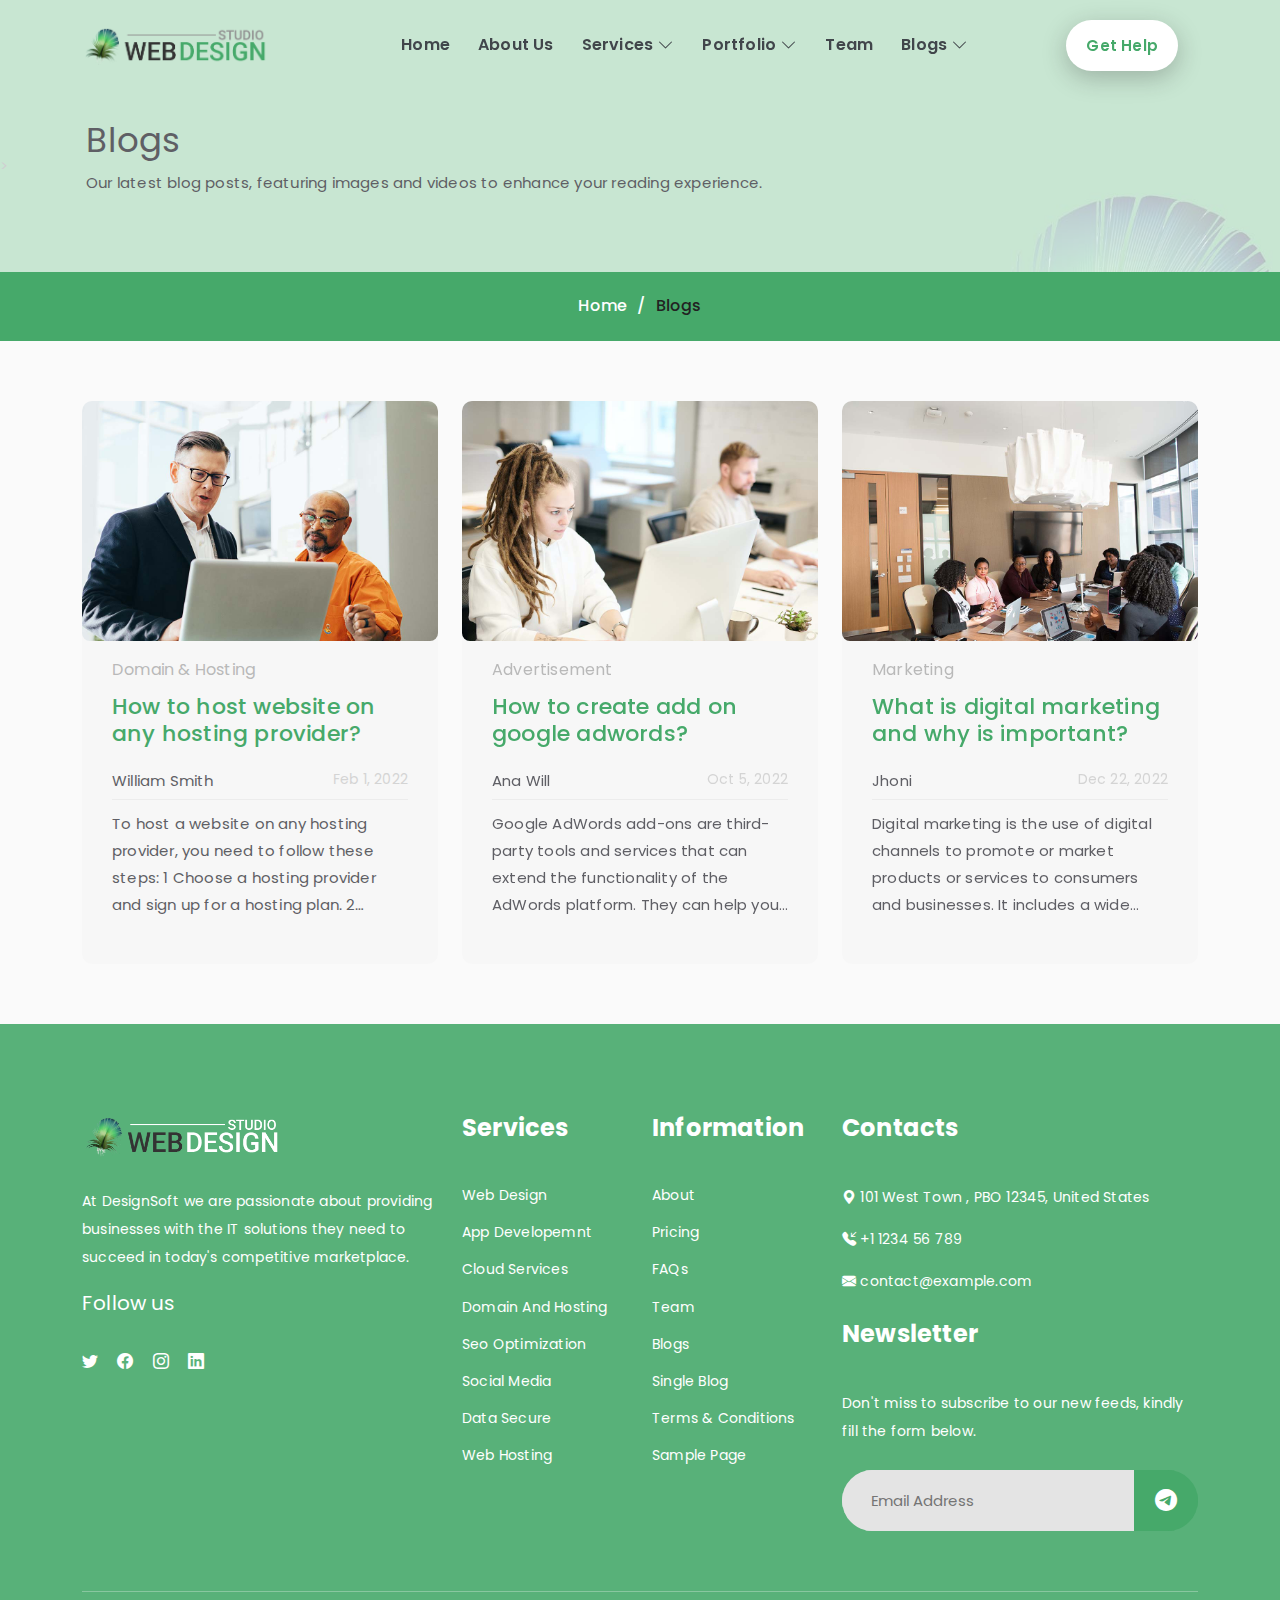
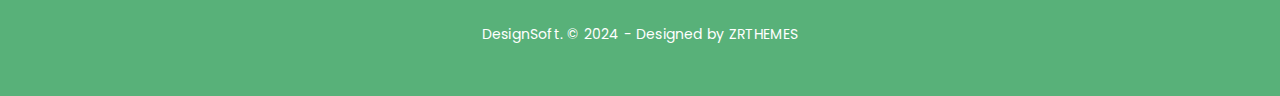
<file: blogs.html>
<!DOCTYPE html>
<html lang="zxx">

<head>
  <meta charset="utf-8">
  <meta content="width=device-width, initial-scale=1.0" name="viewport">

  <title>Blogs - DesignSoft - Web Design Studio Website Template</title>
  <meta content="" name="DesignSoft - Web Design Studio Website Template">
  <meta name="description"
    content="DesignSoft - Web Design Studio Website Template - IT Solutions & Business Services Multipurpose Responsive HTML5 Bootstrap5 Website Template">
  <meta http-equiv="X-UA-Compatible" content="ie=edge">
  <meta content="" name="ZRTHEMES">

  <!-- Favicons -->
  <link href="assets/images/favicon.png" rel="icon">
  <link href="assets/images/apple-touch-icon.png" rel="apple-touch-icon">

  <!-- Google Fonts -->
  <link rel="preconnect" href="https://fonts.googleapis.com">
  <link rel="preconnect" href="https://fonts.gstatic.com" crossorigin="">
  <link
    href="https://fonts.googleapis.com/css2?family=Open+Sans:ital,wght@0,300;0,400;0,500;0,600;0,700;1,300;1,400;1,600;1,700&amp;display=swap"
    rel="stylesheet">
  <link href="https://fonts.googleapis.com/css2?family=Poppins:wght@300;400&amp;display=swap" rel="stylesheet">
  <!-- Vendor CSS Files -->
  <link href="assets/vendor/aos/aos.css" rel="stylesheet">
  <link href="assets/flaticons/flaticon.css" rel="stylesheet">
  <link href="assets/stylesheets/font-awesome.min.css" rel="stylesheet">
  <link href="assets/vendor/swiper/swiper-bundle.min.css" rel="stylesheet">
  <link href="assets/vendor/glightbox/css/glightbox.min.css" rel="stylesheet">
  <link href="assets/vendor/bootstrap/css/bootstrap.min.css" rel="stylesheet">
  <link href="assets/vendor/bootstrap-icons/bootstrap-icons.css" rel="stylesheet">
  <!-- Main CSS File -->
  <link href="assets/stylesheets/styles.css" rel="stylesheet">

</head>

<body data-aos-easing="ease-in-out" data-aos-duration="1000" data-aos-delay="0">
  <!-- Start Preloader -->
  <div id="preloader"></div>
  <!-- End Preloader -->

  <!-- Start Header -->
  <header id="header" class="header d-flex align-items-center sticked stikcy-menu">
    <div class="container-fluid container-xl d-flex align-items-center justify-content-between">
      <a href="index.html" class="logo d-flex align-items-center">
        <img src="assets/images/logo.png" alt="logo">
      </a>
      <nav id="navbar" class="navbar">
        <ul>
          <li><a href="index.html" class="">Home</a></li>
          <li><a href="about.html" class="">About Us</a></li>
          <li class="dropdown"><a href="services.html"><span>Services</span> <i
                class="bi bi-chevron-down dropdown-indicator"></i></a>
            <ul>
              <li><a href="services.html">Services</a></li>
              <li><a href="single-service.html">Single Service</a></li>
              <li><a href="pricing.html">Pricing</a></li>
            </ul>
          </li>
          <li class="dropdown"><a href="portfolio.html"><span>Portfolio</span> <i
                class="bi bi-chevron-down dropdown-indicator"></i></a>
            <ul>
              <li><a href="portfolio.html">Projects</a></li>
              <li><a href="single-project.html">Single Project</a></li>
            </ul>
          </li>
          <li><a href="team.html" class="">Team</a></li>
          <li class="dropdown"><a href="blogs.html"><span>Blogs</span> <i
                class="bi bi-chevron-down dropdown-indicator"></i></a>
            <ul>
              <li><a href="blogs.html">Blogs Grid</a></li>
              <li><a href="single-blog.html">Blog Details</a></li>
            </ul>
          </li>
        </ul>
      </nav><!-- .navbar -->
      <a href="contact.html" class="d-none d-md-flex default-theme-btn-one">Get Help <span></span></a>
      <i class="mobile-nav-toggle mobile-nav-show bi bi-list"></i>
      <i class="mobile-nav-toggle mobile-nav-hide d-none bi bi-x"></i>
    </div>
  </header>
  <!-- End Header -->

  <!--  Breadcrumbs  -->
  <div class="breadcrumbs">
    <div class="page-header d-flex align-items-center">>
      <div class="container position-relative">
        <div class="row d-flex justify-content-start">
          <div class="col-lg-8 text-left">
            <h2>Blogs</h2>
            <p>Our latest blog posts, featuring images and videos to enhance your reading experience.</p>
          </div>
        </div>
      </div>
    </div>
    <nav>
      <div class="container">
        <ol>
          <li><a href="index.html">Home</a></li>
          <li>Blogs</li>
        </ol>
      </div>
    </nav>
  </div><!-- End Breadcrumbs -->

  <!-- Page Main -->
  <div class="single-page">
    <!--  Recent Blog Posts Section  -->
    <section id="recent-posts" class="recent-posts sections-bg">
      <div class="container" data-aos="fade-up">
        <div class="row gy-4">
          <div class="col-lg-4">
            <article>
              <div class="post-img">
                <img src="assets/images/blog/blog-1.jpg" alt="" class="img-fluid">
              </div>
              <p class="post-category">Domain & Hosting</p>
              <h2 class="title">
                <a href="single-blog.html">How to host website on any hosting provider?</a>
              </h2>
              <div class="d-flex align-items-center">
                <div class="post-meta">
                  <p class="post-author">William Smith</p>
                  <p class="post-date">
                    <time datetime="2022-01-01">Feb 1, 2022</time>
                  </p>
                </div>
              </div>
              <p class="text-4-line">To host a website on any hosting provider, you need to follow these steps: 1 Choose
                a hosting provider and sign up for a hosting plan. 2 Register a domain name </p>
            </article>
          </div><!-- End post list item -->

          <div class="col-lg-4">
            <article>
              <div class="post-img">
                <img src="assets/images/blog/blog-2.jpg" alt="" class="img-fluid">
              </div>
              <p class="post-category">Advertisement</p>
              <h2 class="title">
                <a href="single-blog.html">How to create add on google adwords?</a>
              </h2>
              <div class="d-flex align-items-center">
                <div class="post-meta">
                  <p class="post-author">Ana Will</p>
                  <p class="post-date">
                    <time datetime="2022-01-01">Oct 5, 2022</time>
                  </p>
                </div>
              </div>
              <p class="text-4-line">Google AdWords add-ons are third-party tools and services that can extend the
                functionality of the AdWords platform. They can help you with tasks such as managing your campaigns,
                tracking your performance,</p>
            </article>
          </div><!-- End post list item -->

          <div class="col-lg-4">
            <article>
              <div class="post-img">
                <img src="assets/images/blog/blog-3.jpg" alt="" class="img-fluid">
              </div>
              <p class="post-category">Marketing</p>
              <h2 class="title">
                <a href="single-blog.html">What is digital marketing and why is important?</a>
              </h2>
              <div class="d-flex align-items-center">
                <div class="post-meta">
                  <p class="post-author">Jhoni</p>
                  <p class="post-date">
                    <time datetime="2022-01-01">Dec 22, 2022</time>
                  </p>
                </div>
              </div>
              <p class="text-4-line">Digital marketing is the use of digital channels to promote or market products or
                services to consumers and businesses. It includes a wide range of activities, such as search engine
                optimization (SEO), pay-per-click (PPC) advertising, social media marketing, content marketing, and
                email marketing.</p>
            </article>
          </div><!-- End post list item -->

        </div><!-- End recent posts list -->

      </div>
    </section>
    <!-- End Recent Blog Posts Section -->
  </div>
  <!-- Page Main -->

  <!--  Footer  -->
  <footer id="footer" class="footer-section">
    <div class="container">
      <div class="footer-content pb-5">
        <div class="row">
          <div class="col-xl-4 col-lg-4 mb-50">
            <div class="footer-widget">
              <div class="footer-logo">
                <a href="#" class="logo d-flex align-items-center">
                  <img src="assets/images/logo-white.png" alt="logo">
                </a>
              </div>
              <div class="footer-text">
                <p>At DesignSoft we are passionate about providing businesses with the IT solutions they need to succeed
                  in today's competitive marketplace.</p>
              </div>
              <div class="footer-social-icon">
                <span>Follow us</span>
                <a href="#" class="twitter"><i class="bi bi-twitter"></i></a>
                <a href="#" class="facebook"><i class="bi bi-facebook"></i></a>
                <a href="#" class="instagram"><i class="bi bi-instagram"></i></a>
                <a href="#" class="linkedin"><i class="bi bi-linkedin"></i></a>
              </div>
            </div>
          </div>

          <div class="col-lg-2 col-md-6 col-sm-12 footer-column">
            <div class="service-widget footer-widget">
              <div class="footer-widget-heading">
                <h3>Services</h3>
              </div>
              <ul class="list">
                <li><a href="single-service.html">Web Design</a></li>
                <li><a href="single-service.html">App Developemnt</a></li>
                <li><a href="single-service.html">Cloud Services</a></li>
                <li><a href="single-service.html">Domain And Hosting</a></li>
                <li><a href="single-service.html">Seo Optimization</a></li>
                <li><a href="single-service.html">Social Media</a></li>
                <li><a href="single-service.html">Data Secure</a></li>
                <li><a href="single-service.html">Web Hosting</a></li>
              </ul>
            </div>
          </div>
          <div class="col-lg-2 col-md-6 col-sm-12 footer-column">
            <div class="service-widget footer-widget">
              <div class="footer-widget-heading">
                <h3>Information</h3>
              </div>
              <ul class="list">
                <li><a href="about.html">About</a></li>
                <li><a href="pricing.html">Pricing</a></li>
                <li><a href="faqs.html">FAQs</a></li>
                <li><a href="team.html">Team</a></li>
                <li><a href="blogs.html">Blogs</a></li>
                <li><a href="single-blog.html">Single Blog</a></li>
                <li><a href="page.html">Terms &amp; Conditions</a></li>
                <li><a href="page.html">Sample Page</a></li>
              </ul>
            </div>
          </div>
          <div class="col-xl-4 col-lg-4 col-md-6 mb-50">
            <div class="contact-widget footer-widget mb-25">
              <div class="footer-widget-heading">
                <h3>Contacts</h3>
              </div>
              <div class="footer-text">
                <p><i class="bi bi-geo-alt-fill mr-15"></i> 101 West Town , PBO 12345, United States</p>
                <p><i class="bi bi-telephone-inbound-fill mr-15"></i> +1 1234 56 789</p>
                <p><i class="bi bi-envelope-fill mr-15"></i> contact@example.com</p>
              </div>
            </div>
            <div class="footer-widget">
              <div class="footer-widget-heading">
                <h3>Newsletter</h3>
              </div>
              <div class="footer-text mb-25">
                <p>Don't miss to subscribe to our new feeds, kindly fill the form below.</p>
              </div>
              <div class="subscribe-form">
                <form action="#">
                  <input type="text" placeholder="Email Address">
                  <button><i class="bi bi-telegram"></i></button>
                </form>
              </div>
            </div>
          </div>
        </div>
        <div class="row">
          <div class="col-xl-12 col-lg-12 text-center">
            <div class="copyright-text">
              <p>DesignSoft<span>.</span> © 2024 - Designed by <a
                  href="https://www.templatemonster.com/authors/zrthemes/">ZRTHEMES</a></p>
            </div>
          </div>
        </div>
      </div>
    </div>
  </footer>
  <!-- End Footer -->

  <a href="#" class="scroll-top d-flex align-items-center justify-content-center active">
    <i class="bi bi-arrow-up-short"></i>
  </a>

  <!-- Vendor JS Files -->
  <script src="assets/javascripts/jquery.min.js"></script>
  <script src="assets/vendor/glightbox/js/glightbox.min.js"></script>
  <script src="assets/vendor/bootstrap/js/bootstrap.bundle.min.js"></script>
  <script src="assets/vendor/aos/aos.js"></script>
  <script src="assets/vendor/swiper/swiper-bundle.min.js"></script>
  <script src="assets/javascripts/plugins.js"></script>
  <script src="assets/javascripts/purecounter_vanilla.js"></script>
  <script src="assets/javascripts/validator.min.js"></script>
  <script src="assets/javascripts/contactform.js"></script>
  <script src="assets/javascripts/particles.min.js"></script>
  <script src="assets/javascripts/script.js"></script>

  <!-- Template Main JS File -->
  <script src="assets/javascripts/main.js"></script>

</body>

</html>
</file>
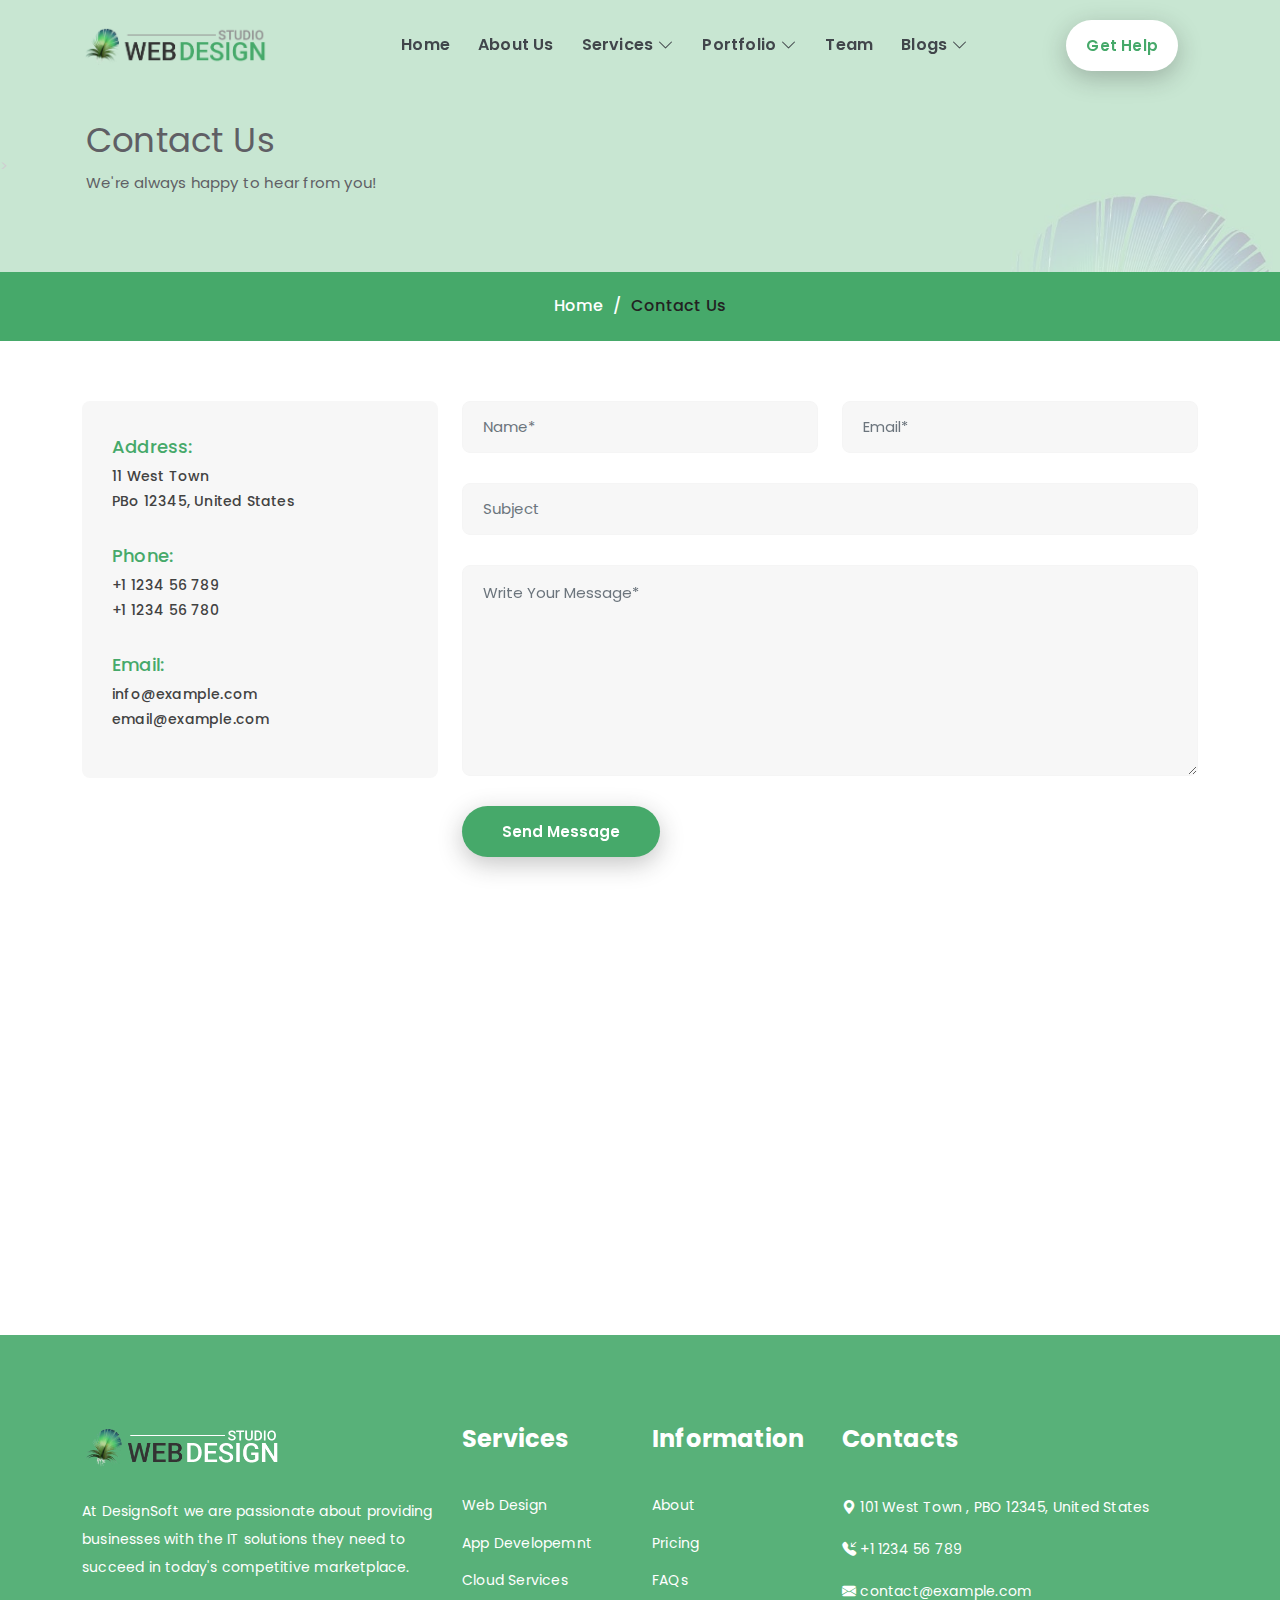
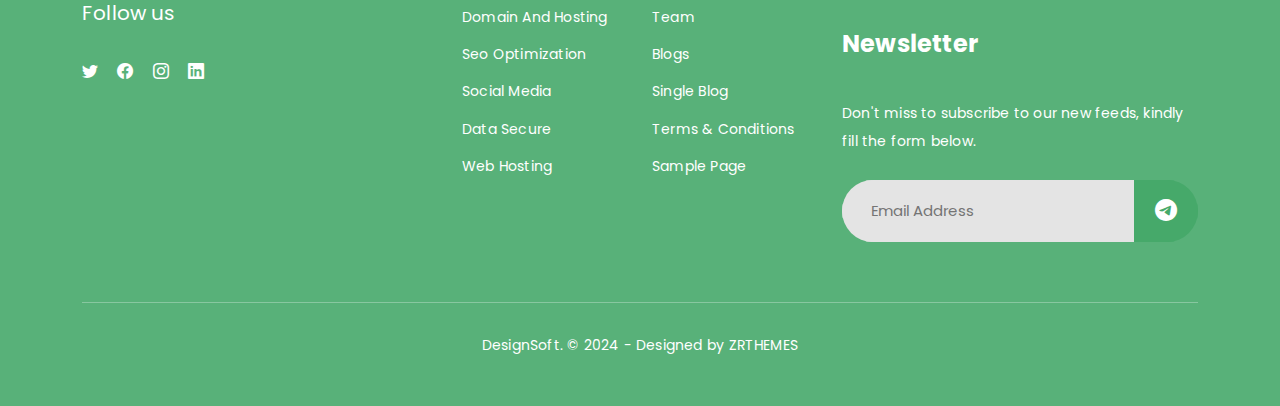
<file: contact.html>
<!DOCTYPE html>
<html lang="zxx">

<head>
  <meta charset="utf-8">
  <meta content="width=device-width, initial-scale=1.0" name="viewport">

  <title>Contact - DesignSoft - Web Design Studio Website Template</title>
  <meta content="" name="DesignSoft - Web Design Studio Website Template">
  <meta name="description"
    content="DesignSoft - Web Design Studio Website Template - IT Solutions & Business Services Multipurpose Responsive HTML5 Bootstrap5 Website Template">
  <meta http-equiv="X-UA-Compatible" content="ie=edge">
  <meta content="" name="ZRTHEMES">

  <!-- Favicons -->
  <link href="assets/images/favicon.png" rel="icon">
  <link href="assets/images/apple-touch-icon.png" rel="apple-touch-icon">

  <!-- Google Fonts -->
  <link rel="preconnect" href="https://fonts.googleapis.com">
  <link rel="preconnect" href="https://fonts.gstatic.com" crossorigin="">
  <link
    href="https://fonts.googleapis.com/css2?family=Open+Sans:ital,wght@0,300;0,400;0,500;0,600;0,700;1,300;1,400;1,600;1,700&amp;display=swap"
    rel="stylesheet">
  <link href="https://fonts.googleapis.com/css2?family=Poppins:wght@300;400&amp;display=swap" rel="stylesheet">
  <!-- Vendor CSS Files -->
  <link href="assets/vendor/aos/aos.css" rel="stylesheet">
  <link href="assets/flaticons/flaticon.css" rel="stylesheet">
  <link href="assets/stylesheets/font-awesome.min.css" rel="stylesheet">
  <link href="assets/vendor/swiper/swiper-bundle.min.css" rel="stylesheet">
  <link href="assets/vendor/glightbox/css/glightbox.min.css" rel="stylesheet">
  <link href="assets/vendor/bootstrap/css/bootstrap.min.css" rel="stylesheet">
  <link href="assets/vendor/bootstrap-icons/bootstrap-icons.css" rel="stylesheet">
  <!-- Main CSS File -->
  <link href="assets/stylesheets/styles.css" rel="stylesheet">

</head>

<body data-aos-easing="ease-in-out" data-aos-duration="1000" data-aos-delay="0">
  <!-- Start Preloader -->
  <div id="preloader"></div>
  <!-- End Preloader -->

  <!-- Start Header -->
  <header id="header" class="header d-flex align-items-center sticked stikcy-menu">
    <div class="container-fluid container-xl d-flex align-items-center justify-content-between">
      <a href="index.html" class="logo d-flex align-items-center">
        <img src="assets/images/logo.png" alt="logo">
      </a>
      <nav id="navbar" class="navbar">
        <ul>
          <li><a href="index.html" class="">Home</a></li>
          <li><a href="about.html" class="">About Us</a></li>
          <li class="dropdown"><a href="services.html"><span>Services</span> <i
                class="bi bi-chevron-down dropdown-indicator"></i></a>
            <ul>
              <li><a href="services.html">Services</a></li>
              <li><a href="single-service.html">Single Service</a></li>
              <li><a href="pricing.html">Pricing</a></li>
            </ul>
          </li>
          <li class="dropdown"><a href="portfolio.html"><span>Portfolio</span> <i
                class="bi bi-chevron-down dropdown-indicator"></i></a>
            <ul>
              <li><a href="portfolio.html">Projects</a></li>
              <li><a href="single-project.html">Single Project</a></li>
            </ul>
          </li>
          <li><a href="team.html" class="">Team</a></li>
          <li class="dropdown"><a href="blogs.html"><span>Blogs</span> <i
                class="bi bi-chevron-down dropdown-indicator"></i></a>
            <ul>
              <li><a href="blogs.html">Blogs Grid</a></li>
              <li><a href="single-blog.html">Blog Details</a></li>
            </ul>
          </li>
        </ul>
      </nav><!-- .navbar -->
      <a href="contact.html" class="d-none d-md-flex default-theme-btn-one">Get Help <span></span></a>
      <i class="mobile-nav-toggle mobile-nav-show bi bi-list"></i>
      <i class="mobile-nav-toggle mobile-nav-hide d-none bi bi-x"></i>
    </div>
  </header>
  <!-- End Header -->

  <!--  Breadcrumbs  -->
  <div class="breadcrumbs">
    <div class="page-header d-flex align-items-center">>
      <div class="container position-relative">
        <div class="row d-flex justify-content-start">
          <div class="col-lg-8 text-left">
            <h2>Contact Us</h2>
            <p>We're always happy to hear from you! </p>
          </div>
        </div>
      </div>
    </div>
    <nav>
      <div class="container">
        <ol>
          <li><a href="index.html">Home</a></li>
          <li>Contact Us</li>
        </ol>
      </div>
    </nav>
  </div><!-- End Breadcrumbs -->

  <!-- Page Main -->
  <div class="single-page">
    <!-- Start Contact Section -->
    <div id="contact" class="contact-section">
      <div class="container">
        <div class="row">
          <div class="col-lg-4 col-md-12" data-aos="fade-right">
            <div class="contact-information-box-3">
              <div class="row">
                <div class="col-lg-12">
                  <div class="single-contact-info-box">
                    <div class="contact-info">
                      <h6>Address:</h6>
                      <p>11 West Town</p>
                      <p>PBo 12345, United States</p>
                    </div>
                  </div>
                </div>
                <div class="col-lg-12">
                  <div class="single-contact-info-box">
                    <div class="contact-info">
                      <h6>Phone:</h6>
                      <p>+1 1234 56 789</p>
                      <p>+1 1234 56 780</p>
                    </div>
                  </div>
                </div>
                <div class="col-lg-12">
                  <div class="single-contact-info-box">
                    <div class="contact-info">
                      <h6>Email:</h6>
                      <p>info@example.com</p>
                      <p>email@example.com</p>
                    </div>
                  </div>
                </div>
              </div>
            </div>
          </div>
          <div class="col-lg-8 col-md-12" data-aos="fade-left">
            <div class="contact-form-box contact-form contact-form-3">
              <div class="form-container-box">
                <form class="contact-form form" id="ajax-contact" method="post" action="assets/phpscripts/contact.php">
                  <div class="controls">
                    <div class="row">
                      <div class="col-md-6">
                        <div class="form-group form-input-box">
                          <input type="text" class="form-control" id="name" name="name" placeholder="Name*"
                            required="required" data-error="Name is required.">
                          <div class="help-block with-errors"></div>
                        </div>
                      </div>
                      <div class="col-md-6">
                        <div class="form-group form-input-box">
                          <input type="email" class="form-control" id="email" name="email" placeholder="Email*"
                            required="required" data-error="Valid email is required.">
                          <div class="help-block with-errors"></div>
                        </div>
                      </div>
                      <div class="col-md-12">
                        <div class="form-group form-input-box">
                          <input type="text" class="form-control" name="subject" placeholder="Subject"
                            required="required">
                        </div>
                      </div>
                      <div class="col-12">
                        <div class="form-group form-input-box">
                          <textarea class="form-control" id="message" name="message" rows="8"
                            placeholder="Write Your Message*" required="required"
                            data-error="Please, leave us a message."></textarea>
                          <div class="help-block with-errors"></div>
                        </div>
                      </div>
                      <div class="col-md-12">
                        <button type="submit" class="default-theme-btn-two" data-text="Send Message">Send
                          Message<span></span></button>
                      </div>
                      <div class="messages">
                        <div class="alert alert alert-success alert-dismissable alert-dismissable hidden"
                          id="msgSubmit"><button type="button" class="close" data-dismiss="alert"
                            aria-hidden="true">&times;</button> Thank You! your message has been sent. </div>
                      </div>
                    </div>
                  </div>
                </form>
              </div>
            </div>
          </div>
        </div>
      </div>
    </div>
    <!-- End Contact Section -->

    <div id="map">
      <iframe
        src="https://www.google.com/maps/embed?pb=!1m17!1m12!1m3!1d3093.98973709836!2d-86.54376691239675!3d39.15221505859619!2m3!1f0!2f0!3f0!3m2!1i1024!2i768!4f13.1!3m2!1m1!2zMznCsDA5JzA4LjAiTiA4NsKwMzInMjAuMCJX!5e0!3m2!1sen!2sus!4v1699530779885!5m2!1sen!2sus"
        frameborder="0" style="border:0; width: 100%; height: 390px; margin-bottom: -10px;" allowfullscreen
        loading="lazy" referrerpolicy="no-referrer-when-downgrade"></iframe>
    </div>
  </div>
  <!-- Page Main -->

  <!--  Footer  -->
  <footer id="footer" class="footer-section">
    <div class="container">
      <div class="footer-content pb-5">
        <div class="row">
          <div class="col-xl-4 col-lg-4 mb-50">
            <div class="footer-widget">
              <div class="footer-logo">
                <a href="#" class="logo d-flex align-items-center">
                  <img src="assets/images/logo-white.png" alt="logo">
                </a>
              </div>
              <div class="footer-text">
                <p>At DesignSoft we are passionate about providing businesses with the IT solutions they need to succeed
                  in today's competitive marketplace.</p>
              </div>
              <div class="footer-social-icon">
                <span>Follow us</span>
                <a href="#" class="twitter"><i class="bi bi-twitter"></i></a>
                <a href="#" class="facebook"><i class="bi bi-facebook"></i></a>
                <a href="#" class="instagram"><i class="bi bi-instagram"></i></a>
                <a href="#" class="linkedin"><i class="bi bi-linkedin"></i></a>
              </div>
            </div>
          </div>

          <div class="col-lg-2 col-md-6 col-sm-12 footer-column">
            <div class="service-widget footer-widget">
              <div class="footer-widget-heading">
                <h3>Services</h3>
              </div>
              <ul class="list">
                <li><a href="single-service.html">Web Design</a></li>
                <li><a href="single-service.html">App Developemnt</a></li>
                <li><a href="single-service.html">Cloud Services</a></li>
                <li><a href="single-service.html">Domain And Hosting</a></li>
                <li><a href="single-service.html">Seo Optimization</a></li>
                <li><a href="single-service.html">Social Media</a></li>
                <li><a href="single-service.html">Data Secure</a></li>
                <li><a href="single-service.html">Web Hosting</a></li>
              </ul>
            </div>
          </div>
          <div class="col-lg-2 col-md-6 col-sm-12 footer-column">
            <div class="service-widget footer-widget">
              <div class="footer-widget-heading">
                <h3>Information</h3>
              </div>
              <ul class="list">
                <li><a href="about.html">About</a></li>
                <li><a href="pricing.html">Pricing</a></li>
                <li><a href="faqs.html">FAQs</a></li>
                <li><a href="team.html">Team</a></li>
                <li><a href="blogs.html">Blogs</a></li>
                <li><a href="single-blog.html">Single Blog</a></li>
                <li><a href="page.html">Terms &amp; Conditions</a></li>
                <li><a href="page.html">Sample Page</a></li>
              </ul>
            </div>
          </div>
          <div class="col-xl-4 col-lg-4 col-md-6 mb-50">
            <div class="contact-widget footer-widget mb-25">
              <div class="footer-widget-heading">
                <h3>Contacts</h3>
              </div>
              <div class="footer-text">
                <p><i class="bi bi-geo-alt-fill mr-15"></i> 101 West Town , PBO 12345, United States</p>
                <p><i class="bi bi-telephone-inbound-fill mr-15"></i> +1 1234 56 789</p>
                <p><i class="bi bi-envelope-fill mr-15"></i> contact@example.com</p>
              </div>
            </div>
            <div class="footer-widget">
              <div class="footer-widget-heading">
                <h3>Newsletter</h3>
              </div>
              <div class="footer-text mb-25">
                <p>Don't miss to subscribe to our new feeds, kindly fill the form below.</p>
              </div>
              <div class="subscribe-form">
                <form action="#">
                  <input type="text" placeholder="Email Address">
                  <button><i class="bi bi-telegram"></i></button>
                </form>
              </div>
            </div>
          </div>
        </div>
        <div class="row">
          <div class="col-xl-12 col-lg-12 text-center">
            <div class="copyright-text">
              <p>DesignSoft<span>.</span> © 2024 - Designed by <a
                  href="https://www.templatemonster.com/authors/zrthemes/">ZRTHEMES</a></p>
            </div>
          </div>
        </div>
      </div>
    </div>
  </footer>
  <!-- End Footer -->

  <a href="#" class="scroll-top d-flex align-items-center justify-content-center active">
    <i class="bi bi-arrow-up-short"></i>
  </a>

  <!-- Vendor JS Files -->
  <script src="assets/javascripts/jquery.min.js"></script>
  <script src="assets/vendor/glightbox/js/glightbox.min.js"></script>
  <script src="assets/vendor/bootstrap/js/bootstrap.bundle.min.js"></script>
  <script src="assets/vendor/aos/aos.js"></script>
  <script src="assets/vendor/swiper/swiper-bundle.min.js"></script>
  <script src="assets/javascripts/plugins.js"></script>
  <script src="assets/javascripts/purecounter_vanilla.js"></script>
  <script src="assets/javascripts/validator.min.js"></script>
  <script src="assets/javascripts/contactform.js"></script>
  <script src="assets/javascripts/particles.min.js"></script>
  <script src="assets/javascripts/script.js"></script>

  <!-- Template Main JS File -->
  <script src="assets/javascripts/main.js"></script>

</body>

</html>
</file>
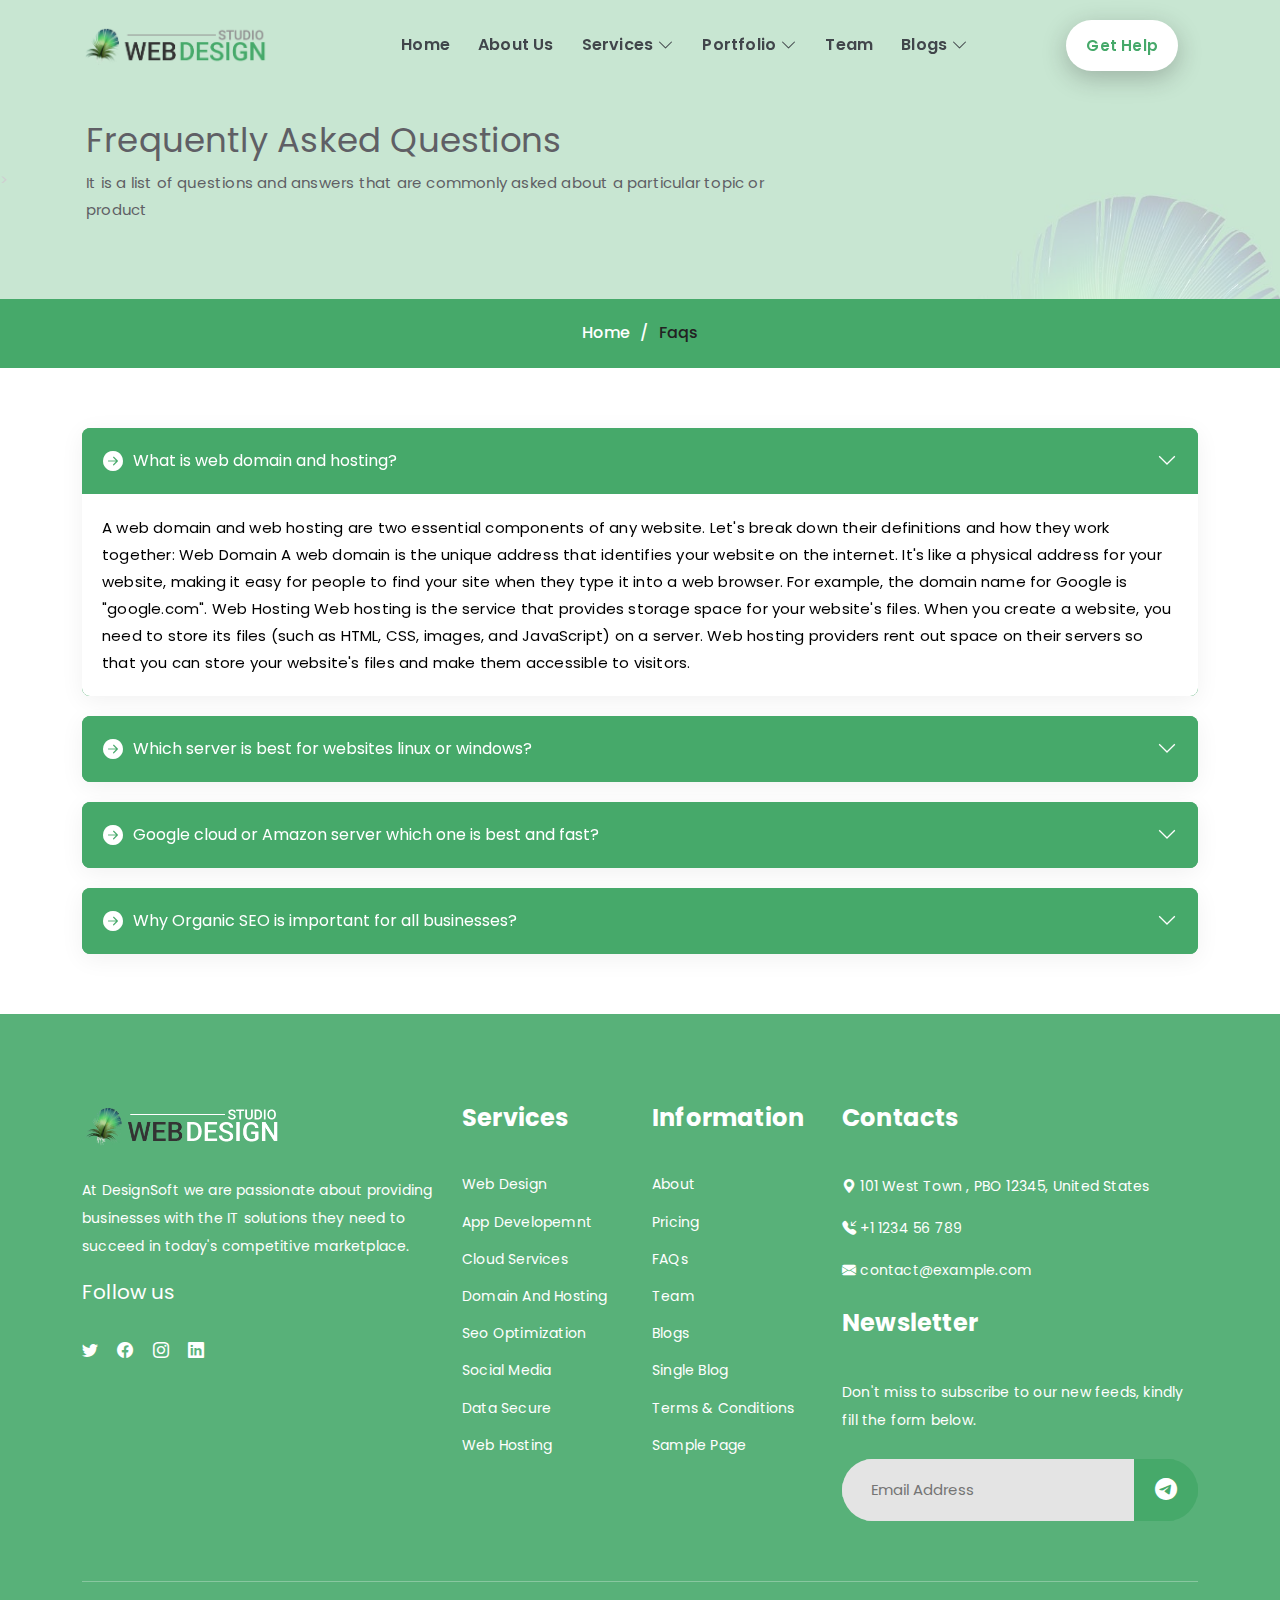
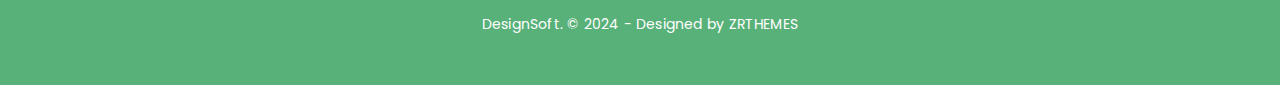
<file: faqs.html>
<!DOCTYPE html>
<html lang="zxx">

<head>
  <meta charset="utf-8">
  <meta content="width=device-width, initial-scale=1.0" name="viewport">

  <title>FAQs - DesignSoft - Web Design Studio Website Template</title>
  <meta content="" name="DesignSoft - Web Design Studio Website Template">
  <meta name="description"
    content="DesignSoft - Web Design Studio Website Template - IT Solutions & Business Services Multipurpose Responsive HTML5 Bootstrap5 Website Template">
  <meta http-equiv="X-UA-Compatible" content="ie=edge">
  <meta content="" name="ZRTHEMES">

  <!-- Favicons -->
  <link href="assets/images/favicon.png" rel="icon">
  <link href="assets/images/apple-touch-icon.png" rel="apple-touch-icon">

  <!-- Google Fonts -->
  <link rel="preconnect" href="https://fonts.googleapis.com">
  <link rel="preconnect" href="https://fonts.gstatic.com" crossorigin="">
  <link
    href="https://fonts.googleapis.com/css2?family=Open+Sans:ital,wght@0,300;0,400;0,500;0,600;0,700;1,300;1,400;1,600;1,700&amp;display=swap"
    rel="stylesheet">
  <link href="https://fonts.googleapis.com/css2?family=Poppins:wght@300;400&amp;display=swap" rel="stylesheet">
  <!-- Vendor CSS Files -->
  <link href="assets/vendor/aos/aos.css" rel="stylesheet">
  <link href="assets/flaticons/flaticon.css" rel="stylesheet">
  <link href="assets/stylesheets/font-awesome.min.css" rel="stylesheet">
  <link href="assets/vendor/swiper/swiper-bundle.min.css" rel="stylesheet">
  <link href="assets/vendor/glightbox/css/glightbox.min.css" rel="stylesheet">
  <link href="assets/vendor/bootstrap/css/bootstrap.min.css" rel="stylesheet">
  <link href="assets/vendor/bootstrap-icons/bootstrap-icons.css" rel="stylesheet">
  <!-- Main CSS File -->
  <link href="assets/stylesheets/styles.css" rel="stylesheet">

</head>

<body data-aos-easing="ease-in-out" data-aos-duration="1000" data-aos-delay="0">
  <!-- Start Preloader -->
  <div id="preloader"></div>
  <!-- End Preloader -->

  <!-- Start Header -->
  <header id="header" class="header d-flex align-items-center sticked stikcy-menu">
    <div class="container-fluid container-xl d-flex align-items-center justify-content-between">
      <a href="index.html" class="logo d-flex align-items-center">
        <img src="assets/images/logo.png" alt="logo">
      </a>
      <nav id="navbar" class="navbar">
        <ul>
          <li><a href="index.html" class="">Home</a></li>
          <li><a href="about.html" class="">About Us</a></li>
          <li class="dropdown"><a href="services.html"><span>Services</span> <i
                class="bi bi-chevron-down dropdown-indicator"></i></a>
            <ul>
              <li><a href="services.html">Services</a></li>
              <li><a href="single-service.html">Single Service</a></li>
              <li><a href="pricing.html">Pricing</a></li>
            </ul>
          </li>
          <li class="dropdown"><a href="portfolio.html"><span>Portfolio</span> <i
                class="bi bi-chevron-down dropdown-indicator"></i></a>
            <ul>
              <li><a href="portfolio.html">Projects</a></li>
              <li><a href="single-project.html">Single Project</a></li>
            </ul>
          </li>
          <li><a href="team.html" class="">Team</a></li>
          <li class="dropdown"><a href="blogs.html"><span>Blogs</span> <i
                class="bi bi-chevron-down dropdown-indicator"></i></a>
            <ul>
              <li><a href="blogs.html">Blogs Grid</a></li>
              <li><a href="single-blog.html">Blog Details</a></li>
            </ul>
          </li>
        </ul>
      </nav><!-- .navbar -->
      <a href="contact.html" class="d-none d-md-flex default-theme-btn-one">Get Help <span></span></a>
      <i class="mobile-nav-toggle mobile-nav-show bi bi-list"></i>
      <i class="mobile-nav-toggle mobile-nav-hide d-none bi bi-x"></i>
    </div>
  </header>
  <!-- End Header -->

  <!--  Breadcrumbs  -->
  <div class="breadcrumbs">
    <div class="page-header d-flex align-items-center">>
      <div class="container position-relative">
        <div class="row d-flex justify-content-start">
          <div class="col-lg-8 text-left">
            <h2>Frequently Asked Questions</h2>
            <p>It is a list of questions and answers that are commonly asked about a particular topic or product</p>
          </div>
        </div>
      </div>
    </div>
    <nav>
      <div class="container">
        <ol>
          <li><a href="index.html">Home</a></li>
          <li>Faqs</li>
        </ol>
      </div>
    </nav>
  </div><!-- End Breadcrumbs -->

  <!-- Page Main -->
  <div class="single-page">
    <!--  Frequently Asked Questions Section  -->
    <section id="faq" class="faq">
      <div class="container" data-aos="fade-up">
        <div class="row gy-4">
          <div class="col-lg-12">
            <div class="accordion accordion-flush" id="faqlist" data-aos="fade-up" data-aos-delay="100">
              <div class="accordion-item">
                <h3 class="accordion-header">
                  <button class="accordion-button collapsed" type="button" data-bs-toggle="collapse"
                    data-bs-target="#faq-content-1">
                    <span class="num"><i class="bi bi-arrow-right-circle-fill"></i></span>
                    What is web domain and hosting?
                  </button>
                </h3>
                <div id="faq-content-1" class="accordion-collapse collapse show" data-bs-parent="#faqlist">
                  <div class="accordion-body">
                    A web domain and web hosting are two essential components of any website. Let's break down their
                    definitions and how they work together: Web Domain A web domain is the unique address that
                    identifies your website on the internet. It's like a physical address for your website, making it
                    easy for people to find your site when they type it into a web browser. For example, the domain name
                    for Google is "google.com". Web Hosting Web hosting is the service that provides storage space for
                    your website's files. When you create a website, you need to store its files (such as HTML, CSS,
                    images, and JavaScript) on a server. Web hosting providers rent out space on their servers so that
                    you can store your website's files and make them accessible to visitors.
                  </div>
                </div>
              </div><!-- # Faq item-->

              <div class="accordion-item">
                <h3 class="accordion-header">
                  <button class="accordion-button collapsed" type="button" data-bs-toggle="collapse"
                    data-bs-target="#faq-content-2">
                    <span class="num"><i class="bi bi-arrow-right-circle-fill"></i></span>
                    Which server is best for websites linux or windows?
                  </button>
                </h3>
                <div id="faq-content-2" class="accordion-collapse collapse" data-bs-parent="#faqlist">
                  <div class="accordion-body">
                    Nemo enim ipsam voluptatem quia voluptas sit aspernatur aut odit aut fugit, sed quia consequuntur
                    magni dolores eos qui ratione voluptatem sequi nesciunt. Neque porro quisquam est, qui dolorem ipsum
                    quia dolor sit amet, consectetur, adipisci velit, sed quia non numquam eius modi tempora incidunt ut
                    labore et dolore magnam aliquam quaerat voluptatem. Ut enim ad minima veniam, quis nostrum
                    exercitationem ullam corporis suscipit laboriosam, nisi ut aliquid ex ea commodi consequatur? Quis
                    autem vel eum iure reprehenderit qui in ea voluptate velit esse quam nihil molestiae consequatur,
                    vel illum qui dolorem eum fugiat quo voluptas nulla pariatur?
                  </div>
                </div>
              </div><!-- # Faq item-->

              <div class="accordion-item">
                <h3 class="accordion-header">
                  <button class="accordion-button collapsed" type="button" data-bs-toggle="collapse"
                    data-bs-target="#faq-content-3">
                    <span class="num"><i class="bi bi-arrow-right-circle-fill"></i></span>
                    Google cloud or Amazon server which one is best and fast?
                  </button>
                </h3>
                <div id="faq-content-3" class="accordion-collapse collapse" data-bs-parent="#faqlist">
                  <div class="accordion-body">
                    Nemo enim ipsam voluptatem quia voluptas sit aspernatur aut odit aut fugit, sed quia consequuntur
                    magni dolores eos qui ratione voluptatem sequi nesciunt. Neque porro quisquam est, qui dolorem ipsum
                    quia dolor sit amet, consectetur, adipisci velit, sed quia non numquam eius modi tempora incidunt ut
                    labore et dolore magnam aliquam quaerat voluptatem. Ut enim ad minima veniam, quis nostrum
                    exercitationem ullam corporis suscipit laboriosam, nisi ut aliquid ex ea commodi consequatur? Quis
                    autem vel eum iure reprehenderit qui in ea voluptate velit esse quam nihil molestiae consequatur,
                    vel illum qui dolorem eum fugiat quo voluptas nulla pariatur?
                  </div>
                </div>
              </div><!-- # Faq item-->

              <div class="accordion-item">
                <h3 class="accordion-header">
                  <button class="accordion-button collapsed" type="button" data-bs-toggle="collapse"
                    data-bs-target="#faq-content-4">
                    <span class="num"><i class="bi bi-arrow-right-circle-fill"></i></span>
                    Why Organic SEO is important for all businesses?
                  </button>
                </h3>
                <div id="faq-content-4" class="accordion-collapse collapse" data-bs-parent="#faqlist">
                  <div class="accordion-body">
                    Nemo enim ipsam voluptatem quia voluptas sit aspernatur aut odit aut fugit, sed quia consequuntur
                    magni dolores eos qui ratione voluptatem sequi nesciunt. Neque porro quisquam est, qui dolorem ipsum
                    quia dolor sit amet, consectetur, adipisci velit, sed quia non numquam eius modi tempora incidunt ut
                    labore et dolore magnam aliquam quaerat voluptatem. Ut enim ad minima veniam, quis nostrum
                    exercitationem ullam corporis suscipit laboriosam, nisi ut aliquid ex ea commodi consequatur? Quis
                    autem vel eum iure reprehenderit qui in ea voluptate velit esse quam nihil molestiae consequatur,
                    vel illum qui dolorem eum fugiat quo voluptas nulla pariatur?
                  </div>
                </div>
              </div><!-- # Faq item-->
            </div>
          </div>
        </div>

      </div>
    </section>
    <!-- End Frequently Asked Questions Section -->
  </div>
  <!-- Page Main -->

  <!--  Footer  -->
  <footer id="footer" class="footer-section">
    <div class="container">
      <div class="footer-content pb-5">
        <div class="row">
          <div class="col-xl-4 col-lg-4 mb-50">
            <div class="footer-widget">
              <div class="footer-logo">
                <a href="#" class="logo d-flex align-items-center">
                  <img src="assets/images/logo-white.png" alt="logo">
                </a>
              </div>
              <div class="footer-text">
                <p>At DesignSoft we are passionate about providing businesses with the IT solutions they need to succeed
                  in today's competitive marketplace.</p>
              </div>
              <div class="footer-social-icon">
                <span>Follow us</span>
                <a href="#" class="twitter"><i class="bi bi-twitter"></i></a>
                <a href="#" class="facebook"><i class="bi bi-facebook"></i></a>
                <a href="#" class="instagram"><i class="bi bi-instagram"></i></a>
                <a href="#" class="linkedin"><i class="bi bi-linkedin"></i></a>
              </div>
            </div>
          </div>

          <div class="col-lg-2 col-md-6 col-sm-12 footer-column">
            <div class="service-widget footer-widget">
              <div class="footer-widget-heading">
                <h3>Services</h3>
              </div>
              <ul class="list">
                <li><a href="single-service.html">Web Design</a></li>
                <li><a href="single-service.html">App Developemnt</a></li>
                <li><a href="single-service.html">Cloud Services</a></li>
                <li><a href="single-service.html">Domain And Hosting</a></li>
                <li><a href="single-service.html">Seo Optimization</a></li>
                <li><a href="single-service.html">Social Media</a></li>
                <li><a href="single-service.html">Data Secure</a></li>
                <li><a href="single-service.html">Web Hosting</a></li>
              </ul>
            </div>
          </div>
          <div class="col-lg-2 col-md-6 col-sm-12 footer-column">
            <div class="service-widget footer-widget">
              <div class="footer-widget-heading">
                <h3>Information</h3>
              </div>
              <ul class="list">
                <li><a href="about.html">About</a></li>
                <li><a href="pricing.html">Pricing</a></li>
                <li><a href="faqs.html">FAQs</a></li>
                <li><a href="team.html">Team</a></li>
                <li><a href="blogs.html">Blogs</a></li>
                <li><a href="single-blog.html">Single Blog</a></li>
                <li><a href="page.html">Terms &amp; Conditions</a></li>
                <li><a href="page.html">Sample Page</a></li>
              </ul>
            </div>
          </div>
          <div class="col-xl-4 col-lg-4 col-md-6 mb-50">
            <div class="contact-widget footer-widget mb-25">
              <div class="footer-widget-heading">
                <h3>Contacts</h3>
              </div>
              <div class="footer-text">
                <p><i class="bi bi-geo-alt-fill mr-15"></i> 101 West Town , PBO 12345, United States</p>
                <p><i class="bi bi-telephone-inbound-fill mr-15"></i> +1 1234 56 789</p>
                <p><i class="bi bi-envelope-fill mr-15"></i> contact@example.com</p>
              </div>
            </div>
            <div class="footer-widget">
              <div class="footer-widget-heading">
                <h3>Newsletter</h3>
              </div>
              <div class="footer-text mb-25">
                <p>Don't miss to subscribe to our new feeds, kindly fill the form below.</p>
              </div>
              <div class="subscribe-form">
                <form action="#">
                  <input type="text" placeholder="Email Address">
                  <button><i class="bi bi-telegram"></i></button>
                </form>
              </div>
            </div>
          </div>
        </div>
        <div class="row">
          <div class="col-xl-12 col-lg-12 text-center">
            <div class="copyright-text">
              <p>DesignSoft<span>.</span> © 2024 - Designed by <a
                  href="https://www.templatemonster.com/authors/zrthemes/">ZRTHEMES</a></p>
            </div>
          </div>
        </div>
      </div>
    </div>
  </footer>
  <!-- End Footer -->

  <a href="#" class="scroll-top d-flex align-items-center justify-content-center active">
    <i class="bi bi-arrow-up-short"></i>
  </a>

  <!-- Vendor JS Files -->
  <script src="assets/javascripts/jquery.min.js"></script>
  <script src="assets/vendor/glightbox/js/glightbox.min.js"></script>
  <script src="assets/vendor/bootstrap/js/bootstrap.bundle.min.js"></script>
  <script src="assets/vendor/aos/aos.js"></script>
  <script src="assets/vendor/swiper/swiper-bundle.min.js"></script>
  <script src="assets/javascripts/plugins.js"></script>
  <script src="assets/javascripts/purecounter_vanilla.js"></script>
  <script src="assets/javascripts/validator.min.js"></script>
  <script src="assets/javascripts/contactform.js"></script>
  <script src="assets/javascripts/particles.min.js"></script>
  <script src="assets/javascripts/script.js"></script>

  <!-- Template Main JS File -->
  <script src="assets/javascripts/main.js"></script>

</body>

</html>
</file>
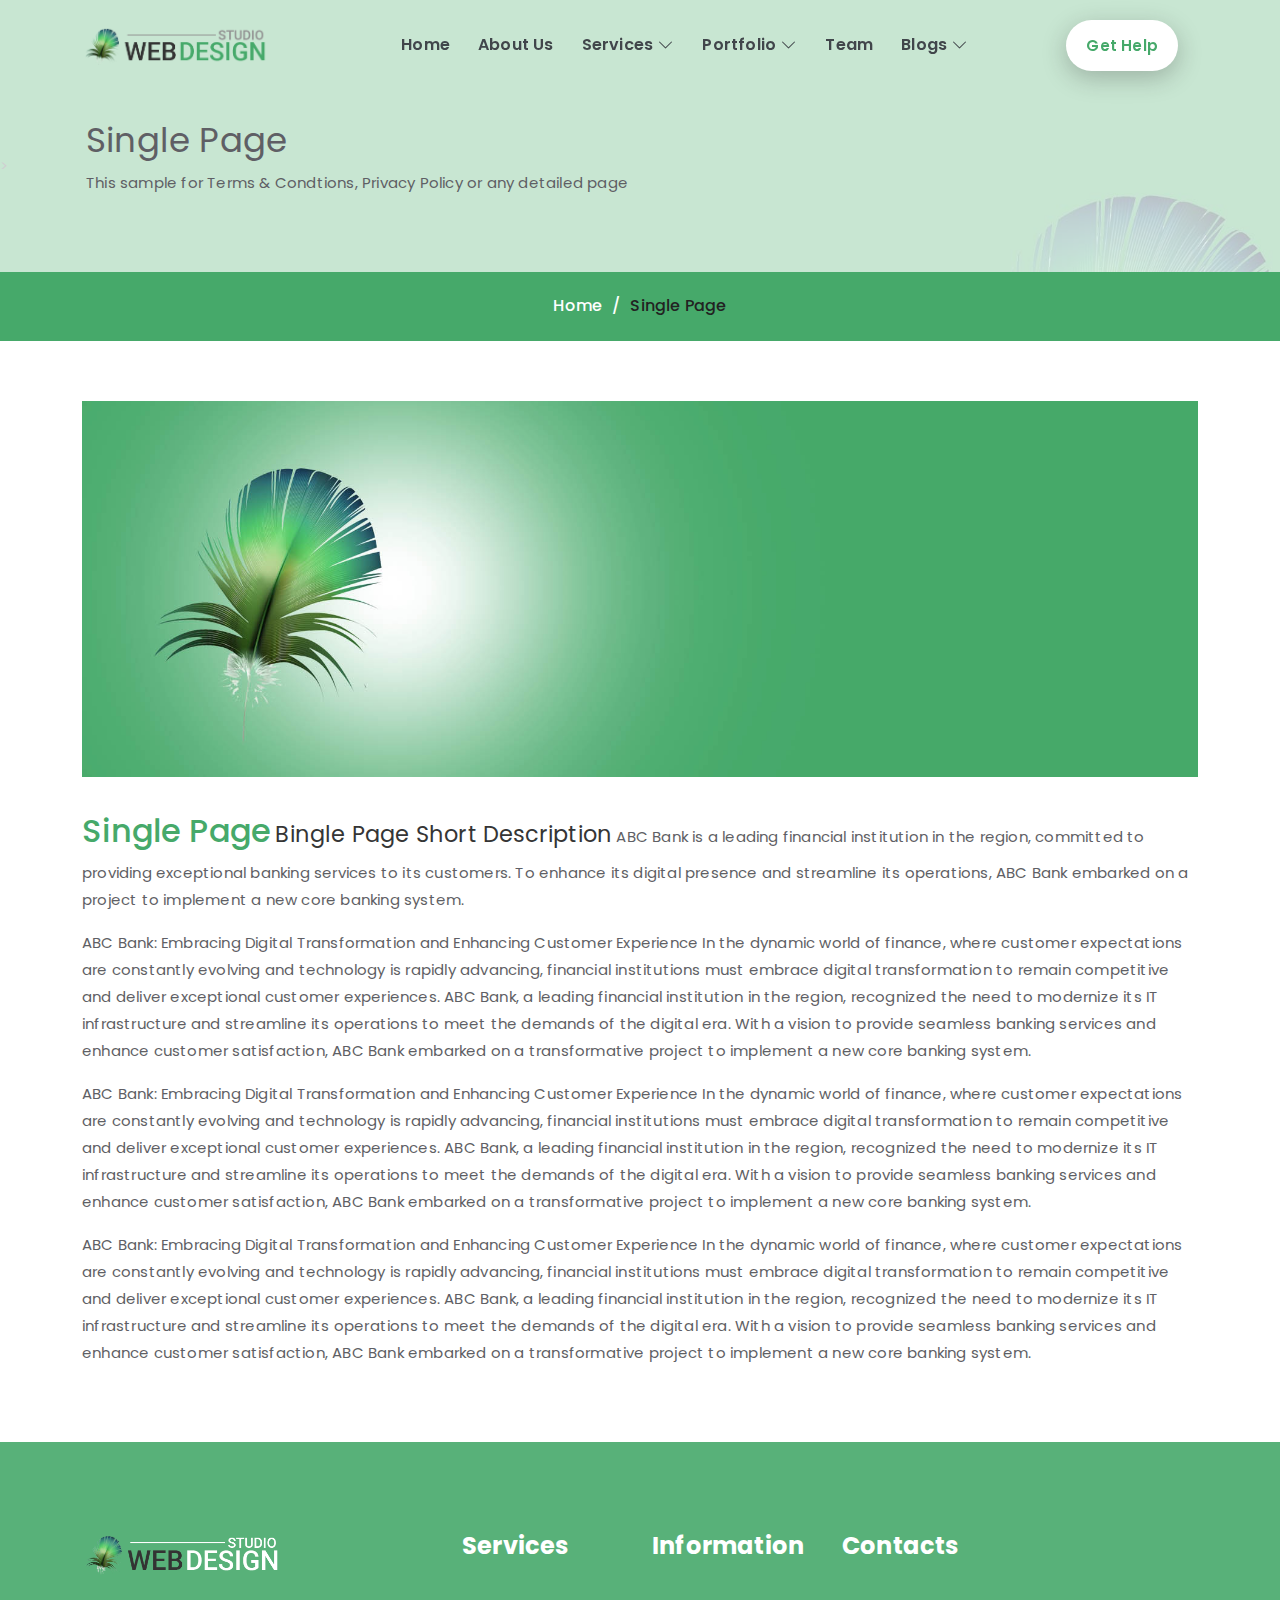
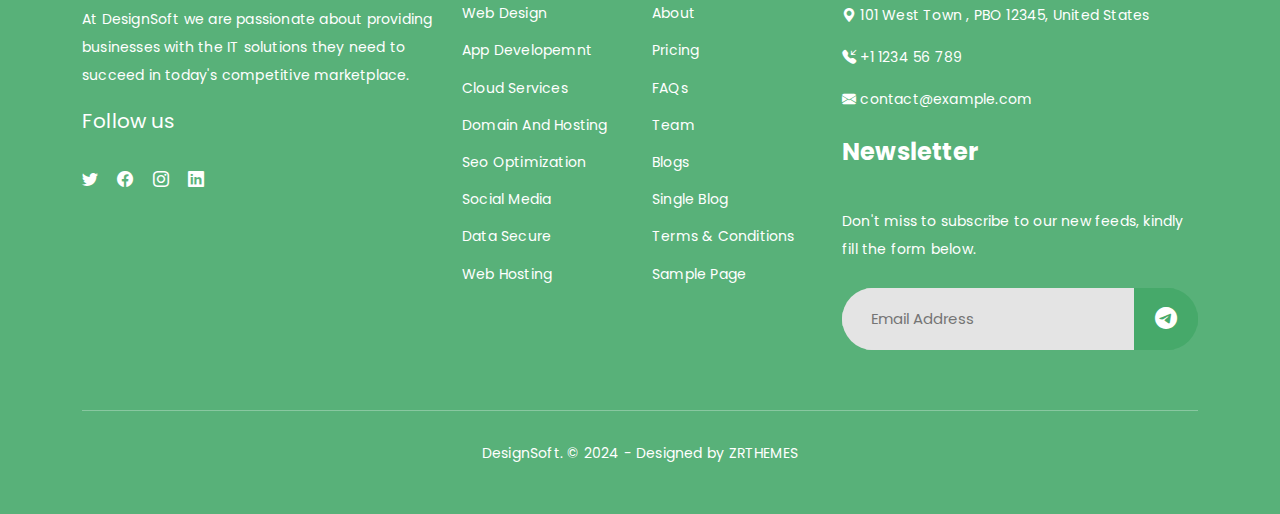
<file: page.html>
<!DOCTYPE html>
<html lang="zxx">

<head>
  <meta charset="utf-8">
  <meta content="width=device-width, initial-scale=1.0" name="viewport">

  <title>Page - DesignSoft - Web Design Studio Website Template</title>
  <meta content="" name="DesignSoft - Web Design Studio Website Template">
  <meta name="description"
    content="DesignSoft - Web Design Studio Website Template - IT Solutions & Business Services Multipurpose Responsive HTML5 Bootstrap5 Website Template">
  <meta http-equiv="X-UA-Compatible" content="ie=edge">
  <meta content="" name="ZRTHEMES">

  <!-- Favicons -->
  <link href="assets/images/favicon.png" rel="icon">
  <link href="assets/images/apple-touch-icon.png" rel="apple-touch-icon">

  <!-- Google Fonts -->
  <link rel="preconnect" href="https://fonts.googleapis.com">
  <link rel="preconnect" href="https://fonts.gstatic.com" crossorigin="">
  <link
    href="https://fonts.googleapis.com/css2?family=Open+Sans:ital,wght@0,300;0,400;0,500;0,600;0,700;1,300;1,400;1,600;1,700&amp;display=swap"
    rel="stylesheet">
  <link href="https://fonts.googleapis.com/css2?family=Poppins:wght@300;400&amp;display=swap" rel="stylesheet">
  <!-- Vendor CSS Files -->
  <link href="assets/vendor/aos/aos.css" rel="stylesheet">
  <link href="assets/flaticons/flaticon.css" rel="stylesheet">
  <link href="assets/stylesheets/font-awesome.min.css" rel="stylesheet">
  <link href="assets/vendor/swiper/swiper-bundle.min.css" rel="stylesheet">
  <link href="assets/vendor/glightbox/css/glightbox.min.css" rel="stylesheet">
  <link href="assets/vendor/bootstrap/css/bootstrap.min.css" rel="stylesheet">
  <link href="assets/vendor/bootstrap-icons/bootstrap-icons.css" rel="stylesheet">
  <!-- Main CSS File -->
  <link href="assets/stylesheets/styles.css" rel="stylesheet">

</head>

<body data-aos-easing="ease-in-out" data-aos-duration="1000" data-aos-delay="0">

  <header id="header" class="header d-flex align-items-center sticked stikcy-menu">
    <div class="container-fluid container-xl d-flex align-items-center justify-content-between">
      <a href="index.html" class="logo d-flex align-items-center">
        <img src="assets/images/logo.png" alt="logo">
      </a>
      <nav id="navbar" class="navbar">
        <ul>
          <li><a href="index.html" class="">Home</a></li>
          <li><a href="about.html" class="">About Us</a></li>
          <li class="dropdown"><a href="services.html"><span>Services</span> <i class="bi bi-chevron-down dropdown-indicator"></i></a>
            <ul>
              <li><a href="services.html">Services</a></li>
              <li><a href="single-service.html">Single Service</a></li>
              <li><a href="pricing.html">Pricing</a></li>
            </ul>
          </li>
          <li class="dropdown"><a href="portfolio.html"><span>Portfolio</span> <i class="bi bi-chevron-down dropdown-indicator"></i></a>
            <ul>
              <li><a href="portfolio.html">Projects</a></li>
              <li><a href="single-project.html">Single Project</a></li>
            </ul>
          </li>
          <li><a href="team.html" class="">Team</a></li>
          <li class="dropdown"><a href="blogs.html"><span>Blogs</span> <i class="bi bi-chevron-down dropdown-indicator"></i></a>
            <ul>
              <li><a href="blogs.html">Blogs Grid</a></li>
              <li><a href="single-blog.html">Blog Details</a></li>
            </ul>
          </li>
        </ul>
      </nav><!-- .navbar -->
      <a href="contact.html" class="d-none d-md-flex default-theme-btn-one">Get Help <span></span></a>
      <i class="mobile-nav-toggle mobile-nav-show bi bi-list"></i>
      <i class="mobile-nav-toggle mobile-nav-hide d-none bi bi-x"></i>
    </div>
  </header>
  <!-- End Header -->

    <!--  Breadcrumbs  -->
    <div class="breadcrumbs">
      <div class="page-header d-flex align-items-center">>
        <div class="container position-relative">
          <div class="row d-flex justify-content-start">
            <div class="col-lg-8 text-left">
              <h2>Single Page</h2>
              <p>This sample for Terms & Condtions, Privacy Policy or any detailed page</p>
            </div>
          </div>
        </div>
      </div>
      <nav>
        <div class="container">
          <ol>
            <li><a href="index.html">Home</a></li>
            <li>Single Page</li>
          </ol>
        </div>
      </nav>
    </div><!-- End Breadcrumbs -->

    <div class="single-page">
      <!-- Page Main -->
      <div class="section">
        <div class="container">
          <!-- Image -->
          <div class="row">
              <div class="col-xl-12 col-md-12" data-aos="fade-up">
                <img src="assets/images/service.jpg" alt="icon" class="mb-25">
              </div>
          </div>
          <!-- Image -->
          <div class="row">
            <!-- start  skills -->
            <div class="col-md-12 center">
              <p><span class="big-text">Single Page</span> <span class="small-text">Bingle Page Short
                  Description</span> ABC Bank is a leading financial institution in the region, committed to providing
                exceptional banking services to its customers. To enhance its digital presence and streamline its
                operations, ABC Bank embarked on a project to implement a new core banking system.</p>

            </div>
            <!-- end  skills -->


            <!-- project details -->
            <div class="col-md-12">
              <p>
                ABC Bank: Embracing Digital Transformation and Enhancing Customer Experience In the dynamic world of
                finance, where customer expectations are constantly evolving and technology is rapidly advancing,
                financial institutions must embrace digital transformation to remain competitive and deliver exceptional
                customer experiences. ABC Bank, a leading financial institution in the region, recognized the need to
                modernize its IT infrastructure and streamline its operations to meet the demands of the digital era.
                With a vision to provide seamless banking services and enhance customer satisfaction, ABC Bank embarked
                on a transformative project to implement a new core banking system.
              </p>
              <p>
                ABC Bank: Embracing Digital Transformation and Enhancing Customer Experience In the dynamic world of
                finance, where customer expectations are constantly evolving and technology is rapidly advancing,
                financial institutions must embrace digital transformation to remain competitive and deliver exceptional
                customer experiences. ABC Bank, a leading financial institution in the region, recognized the need to
                modernize its IT infrastructure and streamline its operations to meet the demands of the digital era.
                With a vision to provide seamless banking services and enhance customer satisfaction, ABC Bank embarked
                on a transformative project to implement a new core banking system.
              </p>
              <p>
                ABC Bank: Embracing Digital Transformation and Enhancing Customer Experience In the dynamic world of
                finance, where customer expectations are constantly evolving and technology is rapidly advancing,
                financial institutions must embrace digital transformation to remain competitive and deliver exceptional
                customer experiences. ABC Bank, a leading financial institution in the region, recognized the need to
                modernize its IT infrastructure and streamline its operations to meet the demands of the digital era.
                With a vision to provide seamless banking services and enhance customer satisfaction, ABC Bank embarked
                on a transformative project to implement a new core banking system.
              </p>
            </div>
            <!-- project details -->

          </div>

        </div>

      </div>
      <!-- Page Main -->

      
    </div>
  <!-- Single Page -->


  <!--  Footer  -->
  <footer id="footer" class="footer-section">
    <div class="container">
      <div class="footer-content pb-5">
        <div class="row">
          <div class="col-xl-4 col-lg-4 mb-50">
            <div class="footer-widget">
              <div class="footer-logo">
                <a href="#" class="logo d-flex align-items-center">
                  <img src="assets/images/logo-white.png" alt="logo">
                </a>
              </div>
              <div class="footer-text">
                <p>At DesignSoft we are passionate about providing businesses with the IT solutions they need to succeed
                  in today's competitive marketplace.</p>
              </div>
              <div class="footer-social-icon">
                <span>Follow us</span>
                <a href="#" class="twitter"><i class="bi bi-twitter"></i></a>
                <a href="#" class="facebook"><i class="bi bi-facebook"></i></a>
                <a href="#" class="instagram"><i class="bi bi-instagram"></i></a>
                <a href="#" class="linkedin"><i class="bi bi-linkedin"></i></a>
              </div>
            </div>
          </div>

          <div class="col-lg-2 col-md-6 col-sm-12 footer-column">
            <div class="service-widget footer-widget">
              <div class="footer-widget-heading">
                <h3>Services</h3>
              </div>
              <ul class="list">
                <li><a href="single-service.html">Web Design</a></li>
                <li><a href="single-service.html">App Developemnt</a></li>
                <li><a href="single-service.html">Cloud Services</a></li>
                <li><a href="single-service.html">Domain And Hosting</a></li>
                <li><a href="single-service.html">Seo Optimization</a></li>
                <li><a href="single-service.html">Social Media</a></li>
                <li><a href="single-service.html">Data Secure</a></li>
                <li><a href="single-service.html">Web Hosting</a></li>
              </ul>
            </div>
          </div>
          <div class="col-lg-2 col-md-6 col-sm-12 footer-column">
            <div class="service-widget footer-widget">
              <div class="footer-widget-heading">
                <h3>Information</h3>
              </div>
              <ul class="list">
                <li><a href="about.html">About</a></li>
                <li><a href="pricing.html">Pricing</a></li>
                <li><a href="faqs.html">FAQs</a></li>
                <li><a href="team.html">Team</a></li>
                <li><a href="blogs.html">Blogs</a></li>
                <li><a href="single-blog.html">Single Blog</a></li>
                <li><a href="page.html">Terms &amp; Conditions</a></li>
                <li><a href="page.html">Sample Page</a></li>
              </ul>
            </div>
          </div>
          <div class="col-xl-4 col-lg-4 col-md-6 mb-50">
            <div class="contact-widget footer-widget mb-25">
              <div class="footer-widget-heading">
                <h3>Contacts</h3>
              </div>
              <div class="footer-text">
                <p><i class="bi bi-geo-alt-fill mr-15"></i> 101 West Town , PBO 12345, United States</p>
                <p><i class="bi bi-telephone-inbound-fill mr-15"></i> +1 1234 56 789</p>
                <p><i class="bi bi-envelope-fill mr-15"></i> contact@example.com</p>
              </div>
            </div>
            <div class="footer-widget">
              <div class="footer-widget-heading">
                <h3>Newsletter</h3>
              </div>
              <div class="footer-text mb-25">
                <p>Don't miss to subscribe to our new feeds, kindly fill the form below.</p>
              </div>
              <div class="subscribe-form">
                <form action="#">
                  <input type="text" placeholder="Email Address">
                  <button><i class="bi bi-telegram"></i></button>
                </form>
              </div>
            </div>
          </div>
        </div>
        <div class="row">
          <div class="col-xl-12 col-lg-12 text-center">
            <div class="copyright-text">
              <p>DesignSoft<span>.</span> © 2024 - Designed by <a
                  href="https://www.templatemonster.com/authors/zrthemes/">ZRTHEMES</a></p>
            </div>
          </div>
        </div>
      </div>
    </div>
  </footer>
  <!-- End Footer -->

  <a href="#" class="scroll-top d-flex align-items-center justify-content-center active">
    <i class="bi bi-arrow-up-short"></i>
  </a>

  <div id="preloader"></div>

  <!-- Vendor JS Files -->
  <script src="assets/javascripts/jquery.min.js"></script>
  <script src="assets/vendor/glightbox/js/glightbox.min.js"></script>
  <script src="assets/vendor/bootstrap/js/bootstrap.bundle.min.js"></script>
  <script src="assets/vendor/aos/aos.js"></script>
  <script src="assets/vendor/swiper/swiper-bundle.min.js"></script>
  <script src="assets/javascripts/plugins.js"></script>
  <script src="assets/javascripts/purecounter_vanilla.js"></script>
  <script src="assets/javascripts/validator.min.js"></script>
  <script src="assets/javascripts/contactform.js"></script>
  <script src="assets/javascripts/particles.min.js"></script>
  <script src="assets/javascripts/script.js"></script>

  <!-- Template Main JS File -->
  <script src="assets/javascripts/main.js"></script>

</body>

</html>
</file>
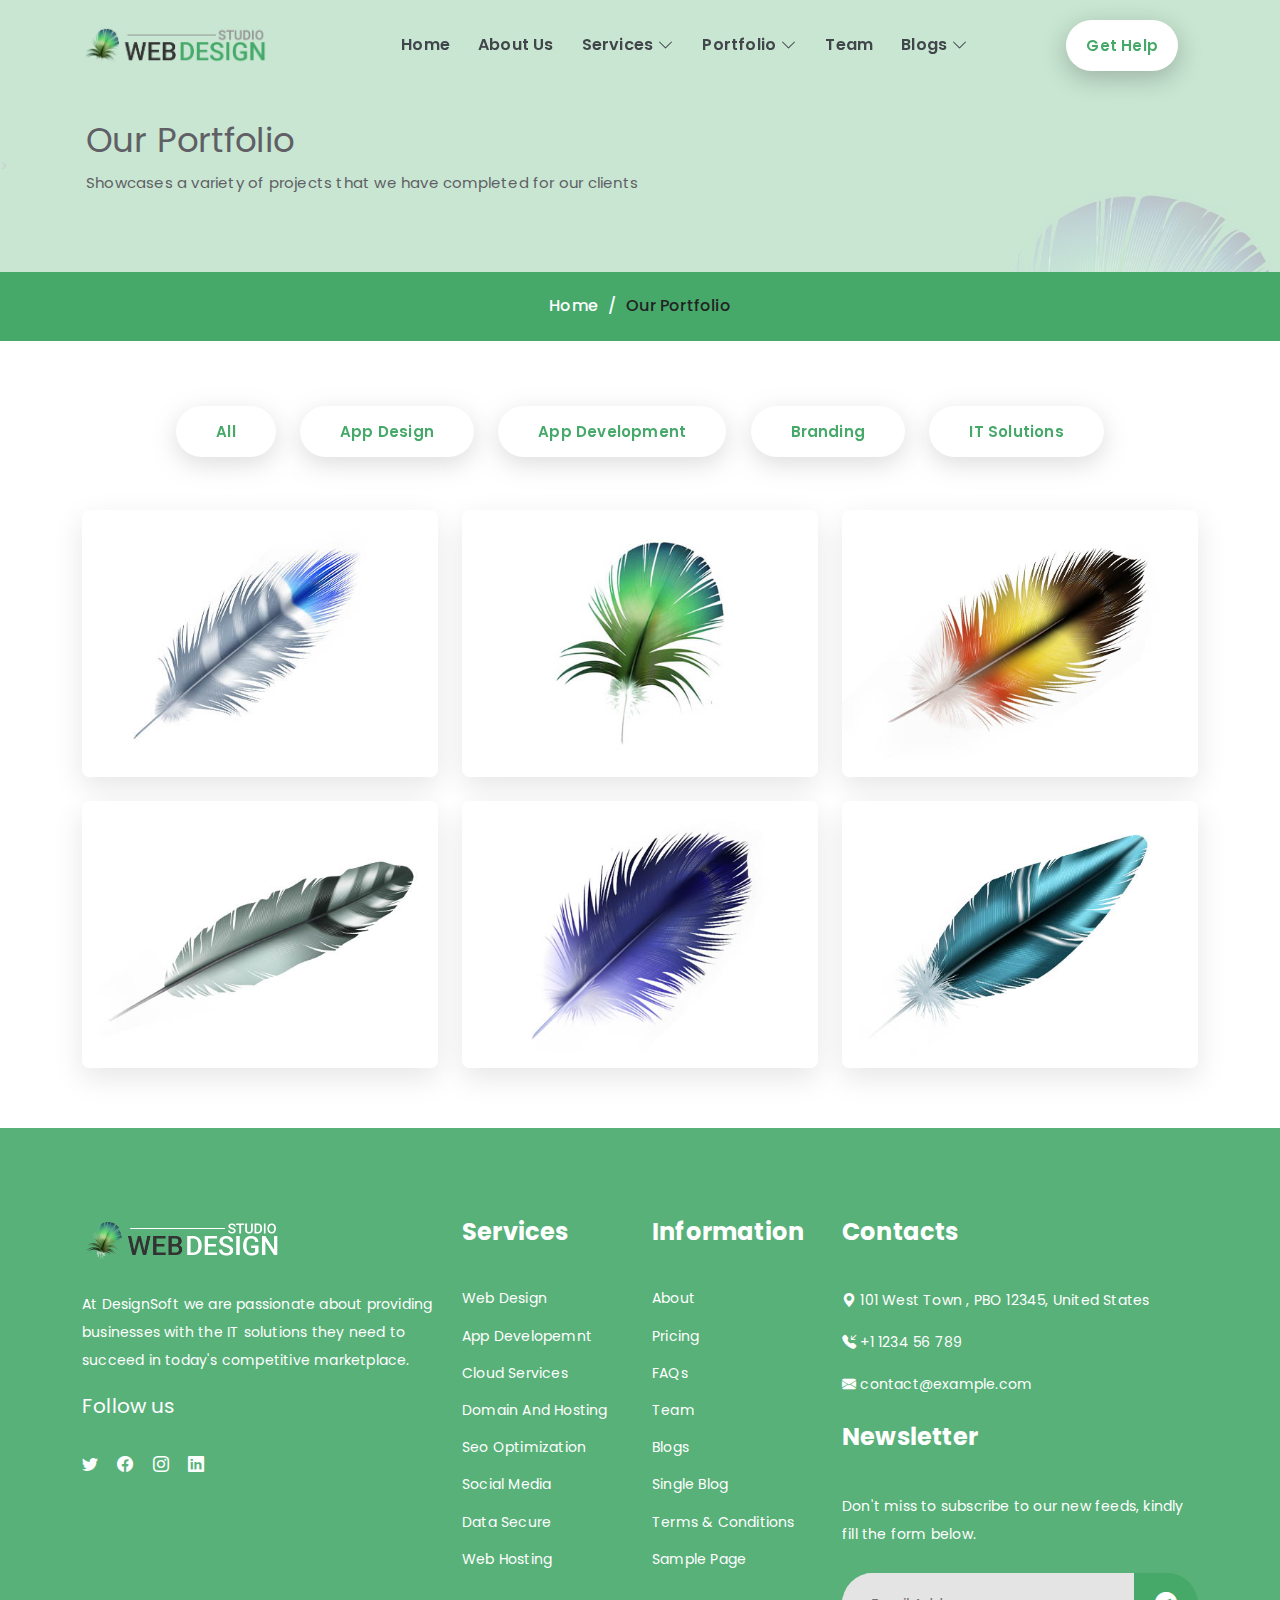
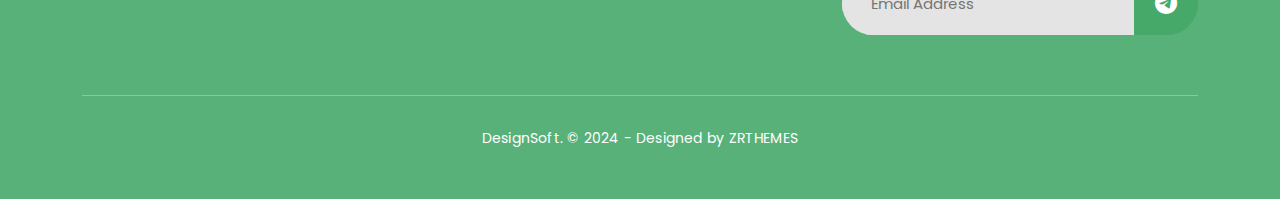
<file: portfolio.html>
<!DOCTYPE html>
<html lang="zxx">

<head>
  <meta charset="utf-8">
  <meta content="width=device-width, initial-scale=1.0" name="viewport">

  <title>Portfolio - DesignSoft - Web Design Studio Website Template</title>
  <meta content="" name="DesignSoft - Web Design Studio Website Template">
  <meta name="description"
    content="DesignSoft - Web Design Studio Website Template - IT Solutions & Business Services Multipurpose Responsive HTML5 Bootstrap5 Website Template">
  <meta http-equiv="X-UA-Compatible" content="ie=edge">
  <meta content="" name="ZRTHEMES">

  <!-- Favicons -->
  <link href="assets/images/favicon.png" rel="icon">
  <link href="assets/images/apple-touch-icon.png" rel="apple-touch-icon">

  <!-- Google Fonts -->
  <link rel="preconnect" href="https://fonts.googleapis.com">
  <link rel="preconnect" href="https://fonts.gstatic.com" crossorigin="">
  <link
    href="https://fonts.googleapis.com/css2?family=Open+Sans:ital,wght@0,300;0,400;0,500;0,600;0,700;1,300;1,400;1,600;1,700&amp;display=swap"
    rel="stylesheet">
  <link href="https://fonts.googleapis.com/css2?family=Poppins:wght@300;400&amp;display=swap" rel="stylesheet">
  <!-- Vendor CSS Files -->
  <link href="assets/vendor/aos/aos.css" rel="stylesheet">
  <link href="assets/flaticons/flaticon.css" rel="stylesheet">
  <link href="assets/stylesheets/font-awesome.min.css" rel="stylesheet">
  <link href="assets/vendor/swiper/swiper-bundle.min.css" rel="stylesheet">
  <link href="assets/vendor/glightbox/css/glightbox.min.css" rel="stylesheet">
  <link href="assets/vendor/bootstrap/css/bootstrap.min.css" rel="stylesheet">
  <link href="assets/vendor/bootstrap-icons/bootstrap-icons.css" rel="stylesheet">
  <!-- Main CSS File -->
  <link href="assets/stylesheets/styles.css" rel="stylesheet">

</head>

<body data-aos-easing="ease-in-out" data-aos-duration="1000" data-aos-delay="0">
  <!-- Start Preloader -->
  <div id="preloader"></div>
  <!-- End Preloader -->

  <!-- Start Header -->
  <header id="header" class="header d-flex align-items-center sticked stikcy-menu">
    <div class="container-fluid container-xl d-flex align-items-center justify-content-between">
      <a href="index.html" class="logo d-flex align-items-center">
        <img src="assets/images/logo.png" alt="logo">
      </a>
      <nav id="navbar" class="navbar">
        <ul>
          <li><a href="index.html" class="">Home</a></li>
          <li><a href="about.html" class="">About Us</a></li>
          <li class="dropdown"><a href="services.html"><span>Services</span> <i
                class="bi bi-chevron-down dropdown-indicator"></i></a>
            <ul>
              <li><a href="services.html">Services</a></li>
              <li><a href="single-service.html">Single Service</a></li>
              <li><a href="pricing.html">Pricing</a></li>
            </ul>
          </li>
          <li class="dropdown"><a href="portfolio.html"><span>Portfolio</span> <i
                class="bi bi-chevron-down dropdown-indicator"></i></a>
            <ul>
              <li><a href="portfolio.html">Projects</a></li>
              <li><a href="single-project.html">Single Project</a></li>
            </ul>
          </li>
          <li><a href="team.html" class="">Team</a></li>
          <li class="dropdown"><a href="blogs.html"><span>Blogs</span> <i
                class="bi bi-chevron-down dropdown-indicator"></i></a>
            <ul>
              <li><a href="blogs.html">Blogs Grid</a></li>
              <li><a href="single-blog.html">Blog Details</a></li>
            </ul>
          </li>
        </ul>
      </nav><!-- .navbar -->
      <a href="contact.html" class="d-none d-md-flex default-theme-btn-one">Get Help <span></span></a>
      <i class="mobile-nav-toggle mobile-nav-show bi bi-list"></i>
      <i class="mobile-nav-toggle mobile-nav-hide d-none bi bi-x"></i>
    </div>
  </header>
  <!-- End Header -->

  <!--  Breadcrumbs  -->
  <div class="breadcrumbs">
    <div class="page-header d-flex align-items-center">>
      <div class="container position-relative">
        <div class="row d-flex justify-content-start">
          <div class="col-lg-8 text-left">
            <h2>Our Portfolio</h2>
            <p>Showcases a variety of projects that we have completed for our clients</p>
          </div>
        </div>
      </div>
    </div>
    <nav>
      <div class="container">
        <ol>
          <li><a href="index.html">Home</a></li>
          <li>Our Portfolio</li>
        </ol>
      </div>
    </nav>
  </div><!-- End Breadcrumbs -->

  <!-- Page Main -->
  <div class="single-page">
    <!-- Portfolio Section -->
    <section id="portfolio" class="portfolio">
      <div class="container" data-aos="fade-up">
        <div class="portfolio-isotope" data-portfolio-filter="*" data-portfolio-layout="masonry"
          data-portfolio-sort="original-order" data-aos="fade-up" data-aos-delay="100">
          <div>
            <ul class="portfolio-flters">
              <li data-filter="*" class="filter-active">All <span></span></li>
              <li data-filter=".filter-app">App Design <span></span></li>
              <li data-filter=".filter-product">App Development <span></span></li>
              <li data-filter=".filter-branding">Branding <span></span></li>
              <li data-filter=".filter-books">IT Solutions <span></span></li>
            </ul><!-- End Portfolio Filters -->
          </div>

          <div class="row gy-4 portfolio-container">

            <div class="col-xl-4 col-md-6 portfolio-item filter-app">
              <div class="portfolio-wrap">
                <a href="single-project.html" data-gallery="portfolio-gallery-app"><img src="assets/images/portfolio/project-1.jpg" class="img-fluid" alt=""></a>
              </div>
            </div><!-- End Portfolio Item -->

            <div class="col-xl-4 col-md-6 portfolio-item filter-product">
              <div class="portfolio-wrap">
                <a href="single-project.html" data-gallery="portfolio-gallery-app"><img src="assets/images/portfolio/project-2.jpg" class="img-fluid" alt=""></a>
              </div>
            </div><!-- End Portfolio Item -->

            <div class="col-xl-4 col-md-6 portfolio-item filter-branding">
              <div class="portfolio-wrap">
                <a href="single-project.html" data-gallery="portfolio-gallery-app"><img src="assets/images/portfolio/project-3.jpg" class="img-fluid" alt=""></a>
              </div>
            </div><!-- End Portfolio Item -->

            <div class="col-xl-4 col-md-6 portfolio-item filter-books">
              <div class="portfolio-wrap">
                <a href="single-project.html" data-gallery="portfolio-gallery-app"><img src="assets/images/portfolio/project-4.jpg" class="img-fluid" alt=""></a>
              </div>
            </div><!-- End Portfolio Item -->

            <div class="col-xl-4 col-md-6 portfolio-item filter-app">
              <div class="portfolio-wrap">
                <a href="single-project.html" data-gallery="portfolio-gallery-app"><img src="assets/images/portfolio/project-5.jpg" class="img-fluid" alt=""></a>
              </div>
            </div><!-- End Portfolio Item -->

            <div class="col-xl-4 col-md-6 portfolio-item filter-branding">
              <div class="portfolio-wrap">
                <a href="single-project.html" data-gallery="portfolio-gallery-app"><img src="assets/images/portfolio/project-6.jpg" class="img-fluid" alt=""></a>
              </div>
            </div><!-- End Portfolio Item -->
          </div><!-- End Portfolio Container -->

        </div>

      </div>
    </section>
    <!-- End Portfolio Section -->
  </div>
  <!-- Page Main -->

  <!--  Footer  -->
  <footer id="footer" class="footer-section">
    <div class="container">
      <div class="footer-content pb-5">
        <div class="row">
          <div class="col-xl-4 col-lg-4 mb-50">
            <div class="footer-widget">
              <div class="footer-logo">
                <a href="#" class="logo d-flex align-items-center">
                  <img src="assets/images/logo-white.png" alt="logo">
                </a>
              </div>
              <div class="footer-text">
                <p>At DesignSoft we are passionate about providing businesses with the IT solutions they need to succeed
                  in today's competitive marketplace.</p>
              </div>
              <div class="footer-social-icon">
                <span>Follow us</span>
                <a href="#" class="twitter"><i class="bi bi-twitter"></i></a>
                <a href="#" class="facebook"><i class="bi bi-facebook"></i></a>
                <a href="#" class="instagram"><i class="bi bi-instagram"></i></a>
                <a href="#" class="linkedin"><i class="bi bi-linkedin"></i></a>
              </div>
            </div>
          </div>

          <div class="col-lg-2 col-md-6 col-sm-12 footer-column">
            <div class="service-widget footer-widget">
              <div class="footer-widget-heading">
                <h3>Services</h3>
              </div>
              <ul class="list">
                <li><a href="single-service.html">Web Design</a></li>
                <li><a href="single-service.html">App Developemnt</a></li>
                <li><a href="single-service.html">Cloud Services</a></li>
                <li><a href="single-service.html">Domain And Hosting</a></li>
                <li><a href="single-service.html">Seo Optimization</a></li>
                <li><a href="single-service.html">Social Media</a></li>
                <li><a href="single-service.html">Data Secure</a></li>
                <li><a href="single-service.html">Web Hosting</a></li>
              </ul>
            </div>
          </div>
          <div class="col-lg-2 col-md-6 col-sm-12 footer-column">
            <div class="service-widget footer-widget">
              <div class="footer-widget-heading">
                <h3>Information</h3>
              </div>
              <ul class="list">
                <li><a href="about.html">About</a></li>
                <li><a href="pricing.html">Pricing</a></li>
                <li><a href="faqs.html">FAQs</a></li>
                <li><a href="team.html">Team</a></li>
                <li><a href="blogs.html">Blogs</a></li>
                <li><a href="single-blog.html">Single Blog</a></li>
                <li><a href="page.html">Terms &amp; Conditions</a></li>
                <li><a href="page.html">Sample Page</a></li>
              </ul>
            </div>
          </div>
          <div class="col-xl-4 col-lg-4 col-md-6 mb-50">
            <div class="contact-widget footer-widget mb-25">
              <div class="footer-widget-heading">
                <h3>Contacts</h3>
              </div>
              <div class="footer-text">
                <p><i class="bi bi-geo-alt-fill mr-15"></i> 101 West Town , PBO 12345, United States</p>
                <p><i class="bi bi-telephone-inbound-fill mr-15"></i> +1 1234 56 789</p>
                <p><i class="bi bi-envelope-fill mr-15"></i> contact@example.com</p>
              </div>
            </div>
            <div class="footer-widget">
              <div class="footer-widget-heading">
                <h3>Newsletter</h3>
              </div>
              <div class="footer-text mb-25">
                <p>Don't miss to subscribe to our new feeds, kindly fill the form below.</p>
              </div>
              <div class="subscribe-form">
                <form action="#">
                  <input type="text" placeholder="Email Address">
                  <button><i class="bi bi-telegram"></i></button>
                </form>
              </div>
            </div>
          </div>
        </div>
        <div class="row">
          <div class="col-xl-12 col-lg-12 text-center">
            <div class="copyright-text">
              <p>DesignSoft<span>.</span> © 2024 - Designed by <a
                  href="https://www.templatemonster.com/authors/zrthemes/">ZRTHEMES</a></p>
            </div>
          </div>
        </div>
      </div>
    </div>
  </footer>
  <!-- End Footer -->

  <a href="#" class="scroll-top d-flex align-items-center justify-content-center active">
    <i class="bi bi-arrow-up-short"></i>
  </a>

  <!-- Vendor JS Files -->
  <script src="assets/javascripts/jquery.min.js"></script>
  <script src="assets/vendor/glightbox/js/glightbox.min.js"></script>
  <script src="assets/vendor/bootstrap/js/bootstrap.bundle.min.js"></script>
  <script src="assets/vendor/aos/aos.js"></script>
  <script src="assets/vendor/swiper/swiper-bundle.min.js"></script>
  <script src="assets/javascripts/plugins.js"></script>
  <script src="assets/javascripts/purecounter_vanilla.js"></script>
  <script src="assets/javascripts/validator.min.js"></script>
  <script src="assets/javascripts/contactform.js"></script>
  <script src="assets/javascripts/particles.min.js"></script>
  <script src="assets/javascripts/script.js"></script>

  <!-- Template Main JS File -->
  <script src="assets/javascripts/main.js"></script>

</body>

</html>
</file>
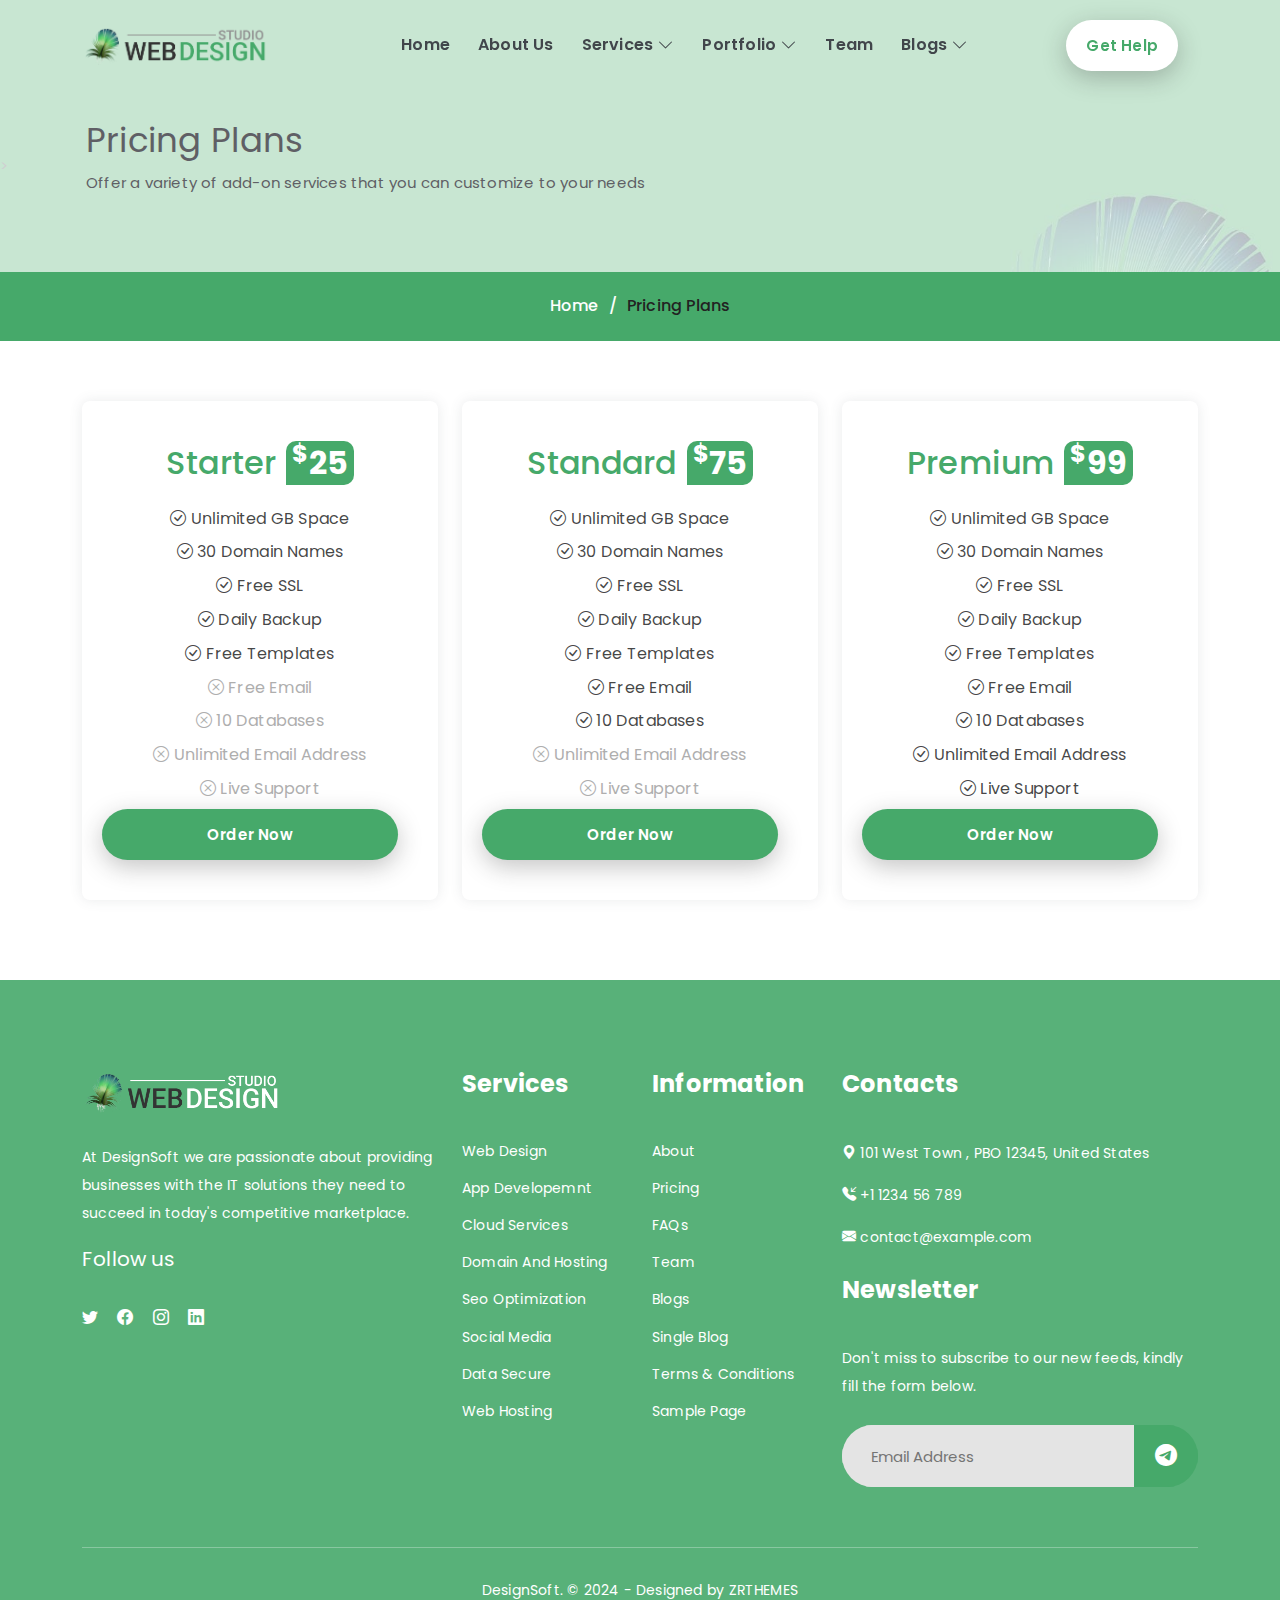
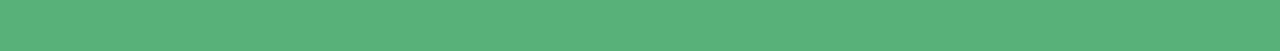
<file: pricing.html>
<!DOCTYPE html>
<html lang="zxx">

<head>
  <meta charset="utf-8">
  <meta content="width=device-width, initial-scale=1.0" name="viewport">

  <title>Pricing - DesignSoft - Web Design Studio Website Template</title>
  <meta content="" name="DesignSoft - Web Design Studio Website Template">
  <meta name="description"
    content="DesignSoft - Web Design Studio Website Template - IT Solutions & Business Services Multipurpose Responsive HTML5 Bootstrap5 Website Template">
  <meta http-equiv="X-UA-Compatible" content="ie=edge">
  <meta content="" name="ZRTHEMES">

  <!-- Favicons -->
  <link href="assets/images/favicon.png" rel="icon">
  <link href="assets/images/apple-touch-icon.png" rel="apple-touch-icon">

  <!-- Google Fonts -->
  <link rel="preconnect" href="https://fonts.googleapis.com">
  <link rel="preconnect" href="https://fonts.gstatic.com" crossorigin="">
  <link
    href="https://fonts.googleapis.com/css2?family=Open+Sans:ital,wght@0,300;0,400;0,500;0,600;0,700;1,300;1,400;1,600;1,700&amp;display=swap"
    rel="stylesheet">
  <link href="https://fonts.googleapis.com/css2?family=Poppins:wght@300;400&amp;display=swap" rel="stylesheet">
  <!-- Vendor CSS Files -->
  <link href="assets/vendor/aos/aos.css" rel="stylesheet">
  <link href="assets/flaticons/flaticon.css" rel="stylesheet">
  <link href="assets/stylesheets/font-awesome.min.css" rel="stylesheet">
  <link href="assets/vendor/swiper/swiper-bundle.min.css" rel="stylesheet">
  <link href="assets/vendor/glightbox/css/glightbox.min.css" rel="stylesheet">
  <link href="assets/vendor/bootstrap/css/bootstrap.min.css" rel="stylesheet">
  <link href="assets/vendor/bootstrap-icons/bootstrap-icons.css" rel="stylesheet">
  <!-- Main CSS File -->
  <link href="assets/stylesheets/styles.css" rel="stylesheet">

</head>

<body data-aos-easing="ease-in-out" data-aos-duration="1000" data-aos-delay="0">
  <!-- Start Preloader -->
  <div id="preloader"></div>
  <!-- End Preloader -->

  <!-- Start Header -->
  <header id="header" class="header d-flex align-items-center sticked stikcy-menu">
    <div class="container-fluid container-xl d-flex align-items-center justify-content-between">
      <a href="index.html" class="logo d-flex align-items-center">
        <img src="assets/images/logo.png" alt="logo">
      </a>
      <nav id="navbar" class="navbar">
        <ul>
          <li><a href="index.html" class="">Home</a></li>
          <li><a href="about.html" class="">About Us</a></li>
          <li class="dropdown"><a href="services.html"><span>Services</span> <i
                class="bi bi-chevron-down dropdown-indicator"></i></a>
            <ul>
              <li><a href="services.html">Services</a></li>
              <li><a href="single-service.html">Single Service</a></li>
              <li><a href="pricing.html">Pricing</a></li>
            </ul>
          </li>
          <li class="dropdown"><a href="portfolio.html"><span>Portfolio</span> <i
                class="bi bi-chevron-down dropdown-indicator"></i></a>
            <ul>
              <li><a href="portfolio.html">Projects</a></li>
              <li><a href="single-project.html">Single Project</a></li>
            </ul>
          </li>
          <li><a href="team.html" class="">Team</a></li>
          <li class="dropdown"><a href="blogs.html"><span>Blogs</span> <i
                class="bi bi-chevron-down dropdown-indicator"></i></a>
            <ul>
              <li><a href="blogs.html">Blogs Grid</a></li>
              <li><a href="single-blog.html">Blog Details</a></li>
            </ul>
          </li>
        </ul>
      </nav><!-- .navbar -->
      <a href="contact.html" class="d-none d-md-flex default-theme-btn-one">Get Help <span></span></a>
      <i class="mobile-nav-toggle mobile-nav-show bi bi-list"></i>
      <i class="mobile-nav-toggle mobile-nav-hide d-none bi bi-x"></i>
    </div>
  </header>
  <!-- End Header -->

  <!--  Breadcrumbs  -->
  <div class="breadcrumbs">
    <div class="page-header d-flex align-items-center">>
      <div class="container position-relative">
        <div class="row d-flex justify-content-start">
          <div class="col-lg-8 text-left">
            <h2>Pricing Plans</h2>
            <p>Offer a variety of add-on services that you can customize to your needs</p>
          </div>
        </div>
      </div>
    </div>
    <nav>
      <div class="container">
        <ol>
          <li><a href="index.html">Home</a></li>
          <li>Pricing Plans</li>
        </ol>
      </div>
    </nav>
  </div><!-- End Breadcrumbs -->

  <!-- Page Main -->
  <div class="single-page">
    <!--  Start Pricing Section  -->
    <div class="pricing section">
      <div class="container-fluid">
        <div class="container">
          <div class="row">
            <div class="col-sm-6 col-md-6 col-lg-4">
              <div class="card text-center">
                <div class="price">
                  <h4>Starter<span class="price-tag"><sup>$</sup>25</span></h4>
                </div>
                <div class="option">
                  <ul>
                    <li><i class="bi bi-check-circle" aria-hidden="true"></i> Unlimited GB Space</li>
                    <li><i class="bi bi-check-circle" aria-hidden="true"></i> 30 Domain Names</li>
                    <li><i class="bi bi-check-circle" aria-hidden="true"></i> Free SSL</li>
                    <li><i class="bi bi-check-circle" aria-hidden="true"></i> Daily Backup</li>
                    <li><i class="bi bi-check-circle" aria-hidden="true"></i> Free Templates</li>
                    <li class="disabled"><i class="bi bi-x-circle" aria-hidden="true"></i> Free Email</li>
                    <li class="disabled"><i class="bi bi-x-circle" aria-hidden="true"></i> 10 Databases</li>
                    <li class="disabled"><i class="bi bi-x-circle" aria-hidden="true"></i> Unlimited Email Address</li>
                    <li class="disabled"><i class="bi bi-x-circle" aria-hidden="true"></i> Live Support</li>
                  </ul>
                </div>
                <a href="#" class="default-theme-btn-two">Order Now<span></span></a>
              </div>
            </div>
            <div class="col-sm-6 col-md-6 col-lg-4">
              <div class="card text-center">
                <div class="price">
                  <h4>Standard<span class="price-tag"><sup>$</sup>75</span></h4>
                </div>
                <div class="option">
                  <ul>
                    <li><i class="bi bi-check-circle" aria-hidden="true"></i> Unlimited GB Space</li>
                    <li><i class="bi bi-check-circle" aria-hidden="true"></i> 30 Domain Names</li>
                    <li><i class="bi bi-check-circle" aria-hidden="true"></i> Free SSL</li>
                    <li><i class="bi bi-check-circle" aria-hidden="true"></i> Daily Backup</li>
                    <li><i class="bi bi-check-circle" aria-hidden="true"></i> Free Templates</li>
                    <li><i class="bi bi-check-circle" aria-hidden="true"></i> Free Email</li>
                    <li><i class="bi bi-check-circle" aria-hidden="true"></i> 10 Databases</li>
                    <li class="disabled"><i class="bi bi-x-circle" aria-hidden="true"></i> Unlimited Email Address</li>
                    <li class="disabled"><i class="bi bi-x-circle" aria-hidden="true"></i> Live Support</li>
                  </ul>
                </div>
                <a href="#" class="default-theme-btn-two">Order Now<span></span></a>
              </div>
            </div>
            <div class="col-sm-6 col-md-6 col-lg-4">
              <div class="card text-center">
                <div class="price">
                  <h4>Premium<span class="price-tag"><sup>$</sup>99</span></h4>
                </div>
                <div class="option">
                  <ul>
                    <li><i class="bi bi-check-circle" aria-hidden="true"></i> Unlimited GB Space</li>
                    <li><i class="bi bi-check-circle" aria-hidden="true"></i> 30 Domain Names</li>
                    <li><i class="bi bi-check-circle" aria-hidden="true"></i> Free SSL</li>
                    <li><i class="bi bi-check-circle" aria-hidden="true"></i> Daily Backup</li>
                    <li><i class="bi bi-check-circle" aria-hidden="true"></i> Free Templates</li>
                    <li><i class="bi bi-check-circle" aria-hidden="true"></i> Free Email</li>
                    <li><i class="bi bi-check-circle" aria-hidden="true"></i> 10 Databases</li>
                    <li><i class="bi bi-check-circle" aria-hidden="true"></i> Unlimited Email Address</li>
                    <li><i class="bi bi-check-circle" aria-hidden="true"></i> Live Support</li>
                  </ul>
                </div>
                <a href="#" class="default-theme-btn-two">Order Now<span></span></a>
              </div>
            </div>
          </div>
        </div>
      </div>
    </div>
    <!--  End Pricing Section  -->
  </div>
  <!-- Page Main -->

  <!--  Footer  -->
  <footer id="footer" class="footer-section">
    <div class="container">
      <div class="footer-content pb-5">
        <div class="row">
          <div class="col-xl-4 col-lg-4 mb-50">
            <div class="footer-widget">
              <div class="footer-logo">
                <a href="#" class="logo d-flex align-items-center">
                  <img src="assets/images/logo-white.png" alt="logo">
                </a>
              </div>
              <div class="footer-text">
                <p>At DesignSoft we are passionate about providing businesses with the IT solutions they need to succeed
                  in today's competitive marketplace.</p>
              </div>
              <div class="footer-social-icon">
                <span>Follow us</span>
                <a href="#" class="twitter"><i class="bi bi-twitter"></i></a>
                <a href="#" class="facebook"><i class="bi bi-facebook"></i></a>
                <a href="#" class="instagram"><i class="bi bi-instagram"></i></a>
                <a href="#" class="linkedin"><i class="bi bi-linkedin"></i></a>
              </div>
            </div>
          </div>

          <div class="col-lg-2 col-md-6 col-sm-12 footer-column">
            <div class="service-widget footer-widget">
              <div class="footer-widget-heading">
                <h3>Services</h3>
              </div>
              <ul class="list">
                <li><a href="single-service.html">Web Design</a></li>
                <li><a href="single-service.html">App Developemnt</a></li>
                <li><a href="single-service.html">Cloud Services</a></li>
                <li><a href="single-service.html">Domain And Hosting</a></li>
                <li><a href="single-service.html">Seo Optimization</a></li>
                <li><a href="single-service.html">Social Media</a></li>
                <li><a href="single-service.html">Data Secure</a></li>
                <li><a href="single-service.html">Web Hosting</a></li>
              </ul>
            </div>
          </div>
          <div class="col-lg-2 col-md-6 col-sm-12 footer-column">
            <div class="service-widget footer-widget">
              <div class="footer-widget-heading">
                <h3>Information</h3>
              </div>
              <ul class="list">
                <li><a href="about.html">About</a></li>
                <li><a href="pricing.html">Pricing</a></li>
                <li><a href="faqs.html">FAQs</a></li>
                <li><a href="team.html">Team</a></li>
                <li><a href="blogs.html">Blogs</a></li>
                <li><a href="single-blog.html">Single Blog</a></li>
                <li><a href="page.html">Terms &amp; Conditions</a></li>
                <li><a href="page.html">Sample Page</a></li>
              </ul>
            </div>
          </div>
          <div class="col-xl-4 col-lg-4 col-md-6 mb-50">
            <div class="contact-widget footer-widget mb-25">
              <div class="footer-widget-heading">
                <h3>Contacts</h3>
              </div>
              <div class="footer-text">
                <p><i class="bi bi-geo-alt-fill mr-15"></i> 101 West Town , PBO 12345, United States</p>
                <p><i class="bi bi-telephone-inbound-fill mr-15"></i> +1 1234 56 789</p>
                <p><i class="bi bi-envelope-fill mr-15"></i> contact@example.com</p>
              </div>
            </div>
            <div class="footer-widget">
              <div class="footer-widget-heading">
                <h3>Newsletter</h3>
              </div>
              <div class="footer-text mb-25">
                <p>Don't miss to subscribe to our new feeds, kindly fill the form below.</p>
              </div>
              <div class="subscribe-form">
                <form action="#">
                  <input type="text" placeholder="Email Address">
                  <button><i class="bi bi-telegram"></i></button>
                </form>
              </div>
            </div>
          </div>
        </div>
        <div class="row">
          <div class="col-xl-12 col-lg-12 text-center">
            <div class="copyright-text">
              <p>DesignSoft<span>.</span> © 2024 - Designed by <a
                  href="https://www.templatemonster.com/authors/zrthemes/">ZRTHEMES</a></p>
            </div>
          </div>
        </div>
      </div>
    </div>
  </footer>
  <!-- End Footer -->

  <a href="#" class="scroll-top d-flex align-items-center justify-content-center active">
    <i class="bi bi-arrow-up-short"></i>
  </a>

  <!-- Vendor JS Files -->
  <script src="assets/javascripts/jquery.min.js"></script>
  <script src="assets/vendor/glightbox/js/glightbox.min.js"></script>
  <script src="assets/vendor/bootstrap/js/bootstrap.bundle.min.js"></script>
  <script src="assets/vendor/aos/aos.js"></script>
  <script src="assets/vendor/swiper/swiper-bundle.min.js"></script>
  <script src="assets/javascripts/plugins.js"></script>
  <script src="assets/javascripts/purecounter_vanilla.js"></script>
  <script src="assets/javascripts/validator.min.js"></script>
  <script src="assets/javascripts/contactform.js"></script>
  <script src="assets/javascripts/particles.min.js"></script>
  <script src="assets/javascripts/script.js"></script>

  <!-- Template Main JS File -->
  <script src="assets/javascripts/main.js"></script>

</body>

</html>
</file>
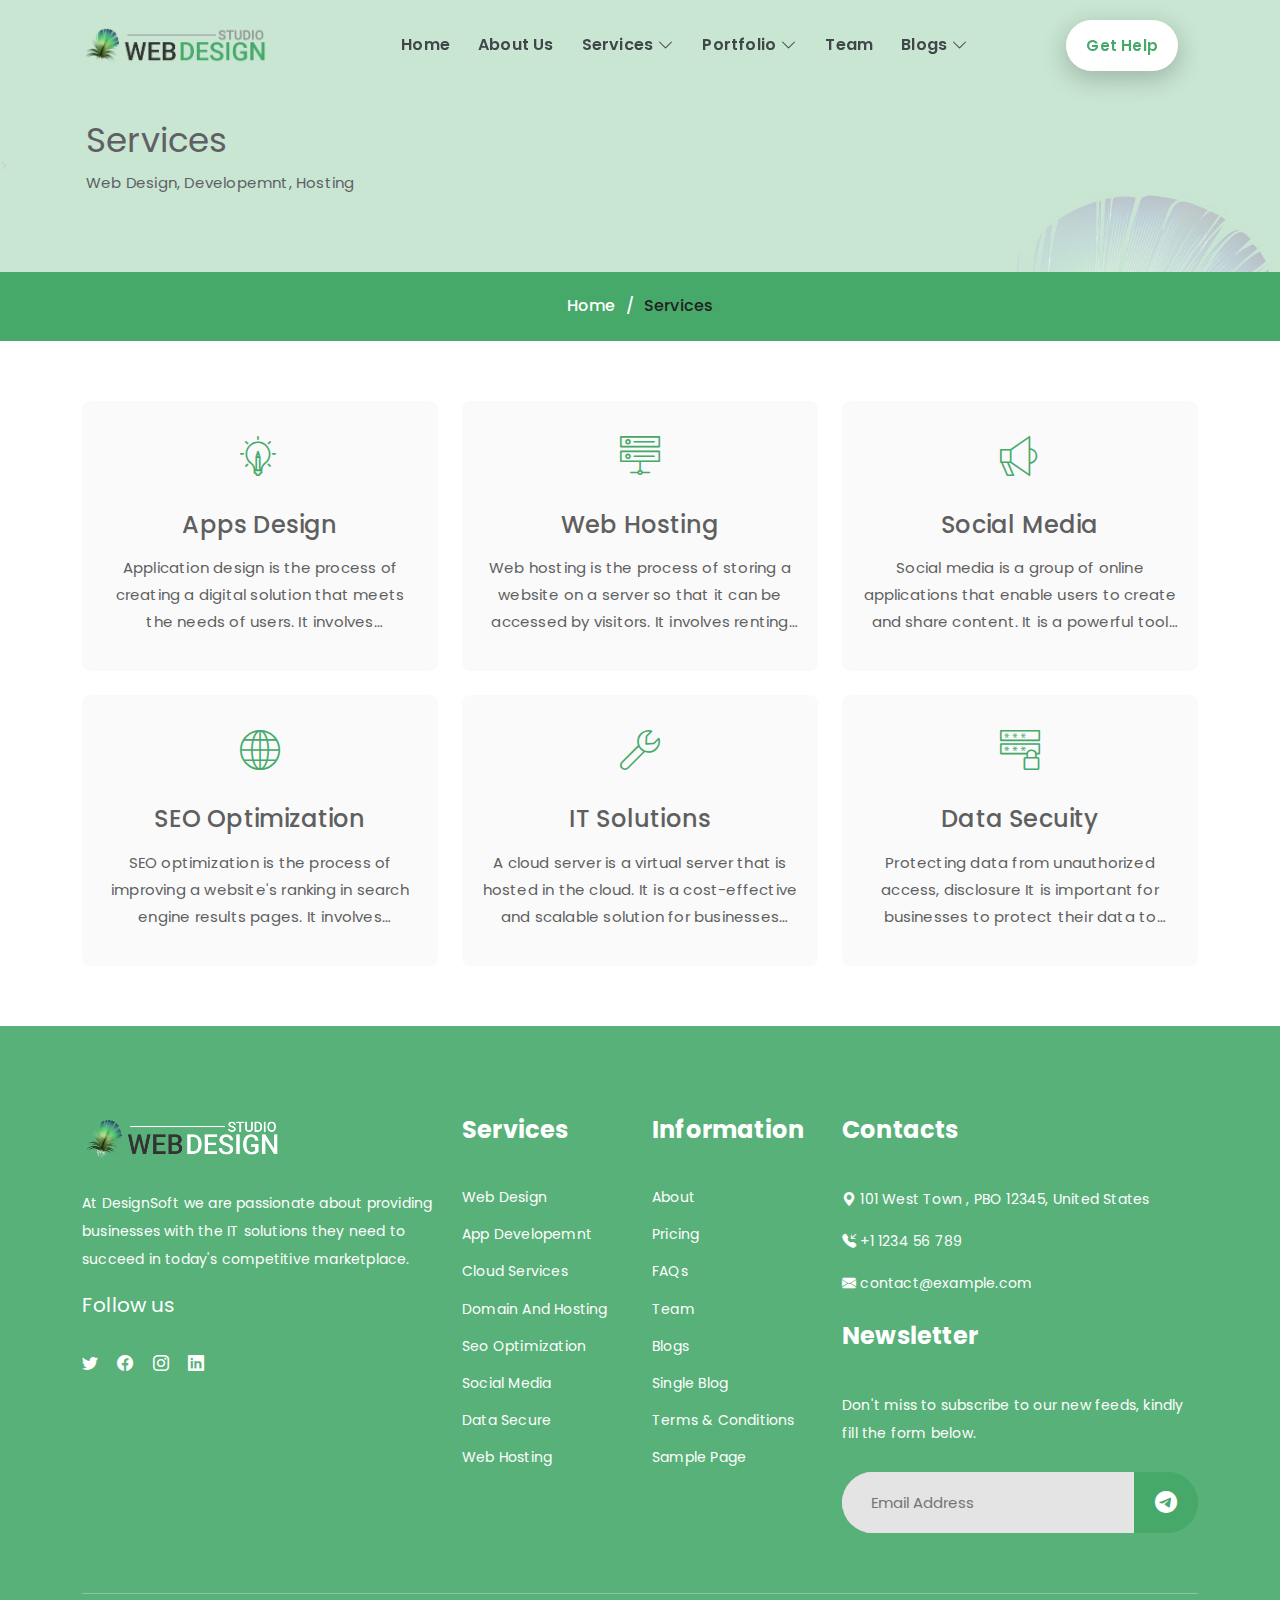
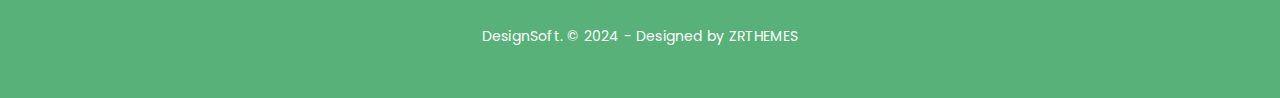
<file: services.html>
<!DOCTYPE html>
<html lang="zxx">

<head>
  <meta charset="utf-8">
  <meta content="width=device-width, initial-scale=1.0" name="viewport">

  <title>Services - DesignSoft - Web Design Studio Website Template</title>
  <meta content="" name="DesignSoft - Web Design Studio Website Template">
  <meta name="description"
    content="DesignSoft - Web Design Studio Website Template - IT Solutions & Business Services Multipurpose Responsive HTML5 Bootstrap5 Website Template">
  <meta http-equiv="X-UA-Compatible" content="ie=edge">
  <meta content="" name="ZRTHEMES">

  <!-- Favicons -->
  <link href="assets/images/favicon.png" rel="icon">
  <link href="assets/images/apple-touch-icon.png" rel="apple-touch-icon">

  <!-- Google Fonts -->
  <link rel="preconnect" href="https://fonts.googleapis.com">
  <link rel="preconnect" href="https://fonts.gstatic.com" crossorigin="">
  <link
    href="https://fonts.googleapis.com/css2?family=Open+Sans:ital,wght@0,300;0,400;0,500;0,600;0,700;1,300;1,400;1,600;1,700&amp;display=swap"
    rel="stylesheet">
  <link href="https://fonts.googleapis.com/css2?family=Poppins:wght@300;400&amp;display=swap" rel="stylesheet">
  <!-- Vendor CSS Files -->
  <link href="assets/vendor/aos/aos.css" rel="stylesheet">
  <link href="assets/flaticons/flaticon.css" rel="stylesheet">
  <link href="assets/stylesheets/font-awesome.min.css" rel="stylesheet">
  <link href="assets/vendor/swiper/swiper-bundle.min.css" rel="stylesheet">
  <link href="assets/vendor/glightbox/css/glightbox.min.css" rel="stylesheet">
  <link href="assets/vendor/bootstrap/css/bootstrap.min.css" rel="stylesheet">
  <link href="assets/vendor/bootstrap-icons/bootstrap-icons.css" rel="stylesheet">
  <!-- Main CSS File -->
  <link href="assets/stylesheets/styles.css" rel="stylesheet">

</head>

<body data-aos-easing="ease-in-out" data-aos-duration="1000" data-aos-delay="0">

  <header id="header" class="header d-flex align-items-center sticked stikcy-menu">
    <div class="container-fluid container-xl d-flex align-items-center justify-content-between">
      <a href="index.html" class="logo d-flex align-items-center">
        <img src="assets/images/logo.png" alt="logo">
      </a>
      <nav id="navbar" class="navbar">
        <ul>
          <li><a href="index.html" class="">Home</a></li>
          <li><a href="about.html" class="">About Us</a></li>
          <li class="dropdown"><a href="services.html"><span>Services</span> <i class="bi bi-chevron-down dropdown-indicator"></i></a>
            <ul>
              <li><a href="services.html">Services</a></li>
              <li><a href="single-service.html">Single Service</a></li>
              <li><a href="pricing.html">Pricing</a></li>
            </ul>
          </li>
          <li class="dropdown"><a href="portfolio.html"><span>Portfolio</span> <i class="bi bi-chevron-down dropdown-indicator"></i></a>
            <ul>
              <li><a href="portfolio.html">Projects</a></li>
              <li><a href="single-project.html">Single Project</a></li>
            </ul>
          </li>
          <li><a href="team.html" class="">Team</a></li>
          <li class="dropdown"><a href="blogs.html"><span>Blogs</span> <i class="bi bi-chevron-down dropdown-indicator"></i></a>
            <ul>
              <li><a href="blogs.html">Blogs Grid</a></li>
              <li><a href="single-blog.html">Blog Details</a></li>
            </ul>
          </li>
        </ul>
      </nav><!-- .navbar -->
      <a href="contact.html" class="d-none d-md-flex default-theme-btn-one">Get Help <span></span></a>
      <i class="mobile-nav-toggle mobile-nav-show bi bi-list"></i>
      <i class="mobile-nav-toggle mobile-nav-hide d-none bi bi-x"></i>
    </div>
  </header>
  <!-- End Header -->

  <!--  Breadcrumbs  -->
  <div class="breadcrumbs">
    <div class="page-header d-flex align-items-center">>
      <div class="container position-relative">
        <div class="row d-flex justify-content-start">
          <div class="col-lg-8 text-left">
            <h2>Services</h2>
            <p>Web Design, Developemnt, Hosting</p>
          </div>
        </div>
      </div>
    </div>
    <nav>
      <div class="container">
        <ol>
          <li><a href="index.html">Home</a></li>
          <li>Services</li>
        </ol>
      </div>
    </nav>
  </div><!-- End Breadcrumbs -->

  <!-- Page Main -->
  <div class="single-page">
    <!-- Start Main Section -->
      <!-- Start Service Section -->
      <div id="services" class="section">
        <div class="top-icon-box position-relative">
          <div class="container position-relative">
            <div class="row gy-4">

              <div class="col-xl-4 col-md-6" data-aos="fade-right">
                <a href="single-service.html">
                  <div class="icon-box">
                    <div class="icon"><i class="flaticon-001-edit-tools"></i></div>
                    <h4 class="title">Apps Design</h4>
                    <p>Application design is the process of creating a digital solution that meets the needs of users. It
                      involves understanding user needs, designing user interfaces, and developing code.</p>
                    <span></span>
                  </div>
                </a>
              </div>
              <!--End Icon Box -->

              <div class="col-xl-4 col-md-6" data-aos="fade-up">
                <a href="single-service.html">
                  <div class="icon-box">
                    <div class="icon"><i class="flaticon-031-database"></i></div>
                    <h4 class="title">Web Hosting</h4>
                    <p>Web hosting is the process of storing a website on a server so that it can be accessed by visitors.
                      It involves renting space on a server, uploading files, and maintaining the website.</p>
                    <span></span>
                  </div>
                </a>
              </div>
              <!--End Icon Box -->

              <div class="col-xl-4 col-md-6" data-aos="fade-left">
                <a href="single-service.html">
                  <div class="icon-box">
                    <div class="icon"><i class="flaticon-090-advertising"></i></div>
                    <h4 class="title">Social Media</h4>
                    <p>Social media is a group of online applications that enable users to create and share content. It is
                      a powerful tool for businesses to connect with customers, promote products and services.</p>
                    <span></span>
                  </div>
                </a>
              </div>
              <!--End Icon Box -->

              <div class="col-xl-4 col-md-6" data-aos="fade-right">
                <a href="single-service.html">
                  <div class="icon-box">
                    <div class="icon"><i class="flaticon-075-earth-globe"></i></div>
                    <h4 class="title">SEO Optimization</h4>
                    <p>SEO optimization is the process of improving a website's ranking in search engine results pages. It
                      involves optimizing website content, building backlinks, and using relevant keywords.</p>
                    <span></span>
                  </div>
                </a>
              </div>
              <!--End Icon Box -->

              <div class="col-xl-4 col-md-6" data-aos="fade-up">
                <a href="single-service.html">
                  <div class="icon-box">
                    <div class="icon"><i class="flaticon-132-edit-tools"></i></div>
                    <h4 class="title">IT Solutions</h4>
                    <p>A cloud server is a virtual server that is hosted in the cloud. It is a cost-effective and scalable
                      solution for businesses that need to store data and run applications.</p>
                    <span></span>
                  </div>
                </a>
              </div>
              <!--End Icon Box -->

              <div class="col-xl-4 col-md-6" data-aos="fade-left">
                <a href="single-service.html">
                  <div class="icon-box">
                    <div class="icon"><i class="flaticon-023-code"></i></div>
                    <h4 class="title">Data Secuity</h4>
                    <p>Protecting data from unauthorized access, disclosure It is important for businesses to protect
                      their data to avoid financial losses, legal liability, and damage to their reputation.</p>
                    <span></span>
                  </div>
                </a>
              </div>
              <!--End Icon Box -->

            </div>
          </div>
        </div>
      </div>
      <!-- End Service Section -->
    <!-- End Main Section -->
  </div>
  <!-- Page Main -->

  <!--  Footer  -->
  <footer id="footer" class="footer-section">
    <div class="container">
      <div class="footer-content pb-5">
        <div class="row">
          <div class="col-xl-4 col-lg-4 mb-50">
            <div class="footer-widget">
              <div class="footer-logo">
                <a href="#" class="logo d-flex align-items-center">
                  <img src="assets/images/logo-white.png" alt="logo">
                </a>
              </div>
              <div class="footer-text">
                <p>At DesignSoft we are passionate about providing businesses with the IT solutions they need to succeed
                  in today's competitive marketplace.</p>
              </div>
              <div class="footer-social-icon">
                <span>Follow us</span>
                <a href="#" class="twitter"><i class="bi bi-twitter"></i></a>
                <a href="#" class="facebook"><i class="bi bi-facebook"></i></a>
                <a href="#" class="instagram"><i class="bi bi-instagram"></i></a>
                <a href="#" class="linkedin"><i class="bi bi-linkedin"></i></a>
              </div>
            </div>
          </div>

          <div class="col-lg-2 col-md-6 col-sm-12 footer-column">
            <div class="service-widget footer-widget">
              <div class="footer-widget-heading">
                <h3>Services</h3>
              </div>
              <ul class="list">
                <li><a href="single-service.html">Web Design</a></li>
                <li><a href="single-service.html">App Developemnt</a></li>
                <li><a href="single-service.html">Cloud Services</a></li>
                <li><a href="single-service.html">Domain And Hosting</a></li>
                <li><a href="single-service.html">Seo Optimization</a></li>
                <li><a href="single-service.html">Social Media</a></li>
                <li><a href="single-service.html">Data Secure</a></li>
                <li><a href="single-service.html">Web Hosting</a></li>
              </ul>
            </div>
          </div>
          <div class="col-lg-2 col-md-6 col-sm-12 footer-column">
            <div class="service-widget footer-widget">
              <div class="footer-widget-heading">
                <h3>Information</h3>
              </div>
              <ul class="list">
                <li><a href="about.html">About</a></li>
                <li><a href="pricing.html">Pricing</a></li>
                <li><a href="faqs.html">FAQs</a></li>
                <li><a href="team.html">Team</a></li>
                <li><a href="blogs.html">Blogs</a></li>
                <li><a href="single-blog.html">Single Blog</a></li>
                <li><a href="page.html">Terms &amp; Conditions</a></li>
                <li><a href="page.html">Sample Page</a></li>
              </ul>
            </div>
          </div>
          <div class="col-xl-4 col-lg-4 col-md-6 mb-50">
            <div class="contact-widget footer-widget mb-25">
              <div class="footer-widget-heading">
                <h3>Contacts</h3>
              </div>
              <div class="footer-text">
                <p><i class="bi bi-geo-alt-fill mr-15"></i> 101 West Town , PBO 12345, United States</p>
                <p><i class="bi bi-telephone-inbound-fill mr-15"></i> +1 1234 56 789</p>
                <p><i class="bi bi-envelope-fill mr-15"></i> contact@example.com</p>
              </div>
            </div>
            <div class="footer-widget">
              <div class="footer-widget-heading">
                <h3>Newsletter</h3>
              </div>
              <div class="footer-text mb-25">
                <p>Don't miss to subscribe to our new feeds, kindly fill the form below.</p>
              </div>
              <div class="subscribe-form">
                <form action="#">
                  <input type="text" placeholder="Email Address">
                  <button><i class="bi bi-telegram"></i></button>
                </form>
              </div>
            </div>
          </div>
        </div>
        <div class="row">
          <div class="col-xl-12 col-lg-12 text-center">
            <div class="copyright-text">
              <p>DesignSoft<span>.</span> © 2024 - Designed by <a
                  href="https://www.templatemonster.com/authors/zrthemes/">ZRTHEMES</a></p>
            </div>
          </div>
        </div>
      </div>
    </div>
  </footer>
  <!-- End Footer -->

  <a href="#" class="scroll-top d-flex align-items-center justify-content-center active">
    <i class="bi bi-arrow-up-short"></i>
  </a>

  <div id="preloader"></div>

  <!-- Vendor JS Files -->
  <script src="assets/javascripts/jquery.min.js"></script>
  <script src="assets/vendor/glightbox/js/glightbox.min.js"></script>
  <script src="assets/vendor/bootstrap/js/bootstrap.bundle.min.js"></script>
  <script src="assets/vendor/aos/aos.js"></script>
  <script src="assets/vendor/swiper/swiper-bundle.min.js"></script>
  <script src="assets/javascripts/plugins.js"></script>
  <script src="assets/javascripts/purecounter_vanilla.js"></script>
  <script src="assets/javascripts/validator.min.js"></script>
  <script src="assets/javascripts/contactform.js"></script>
  <script src="assets/javascripts/particles.min.js"></script>
  <script src="assets/javascripts/script.js"></script>

  <!-- Template Main JS File -->
  <script src="assets/javascripts/main.js"></script>

</body>

</html>
</file>
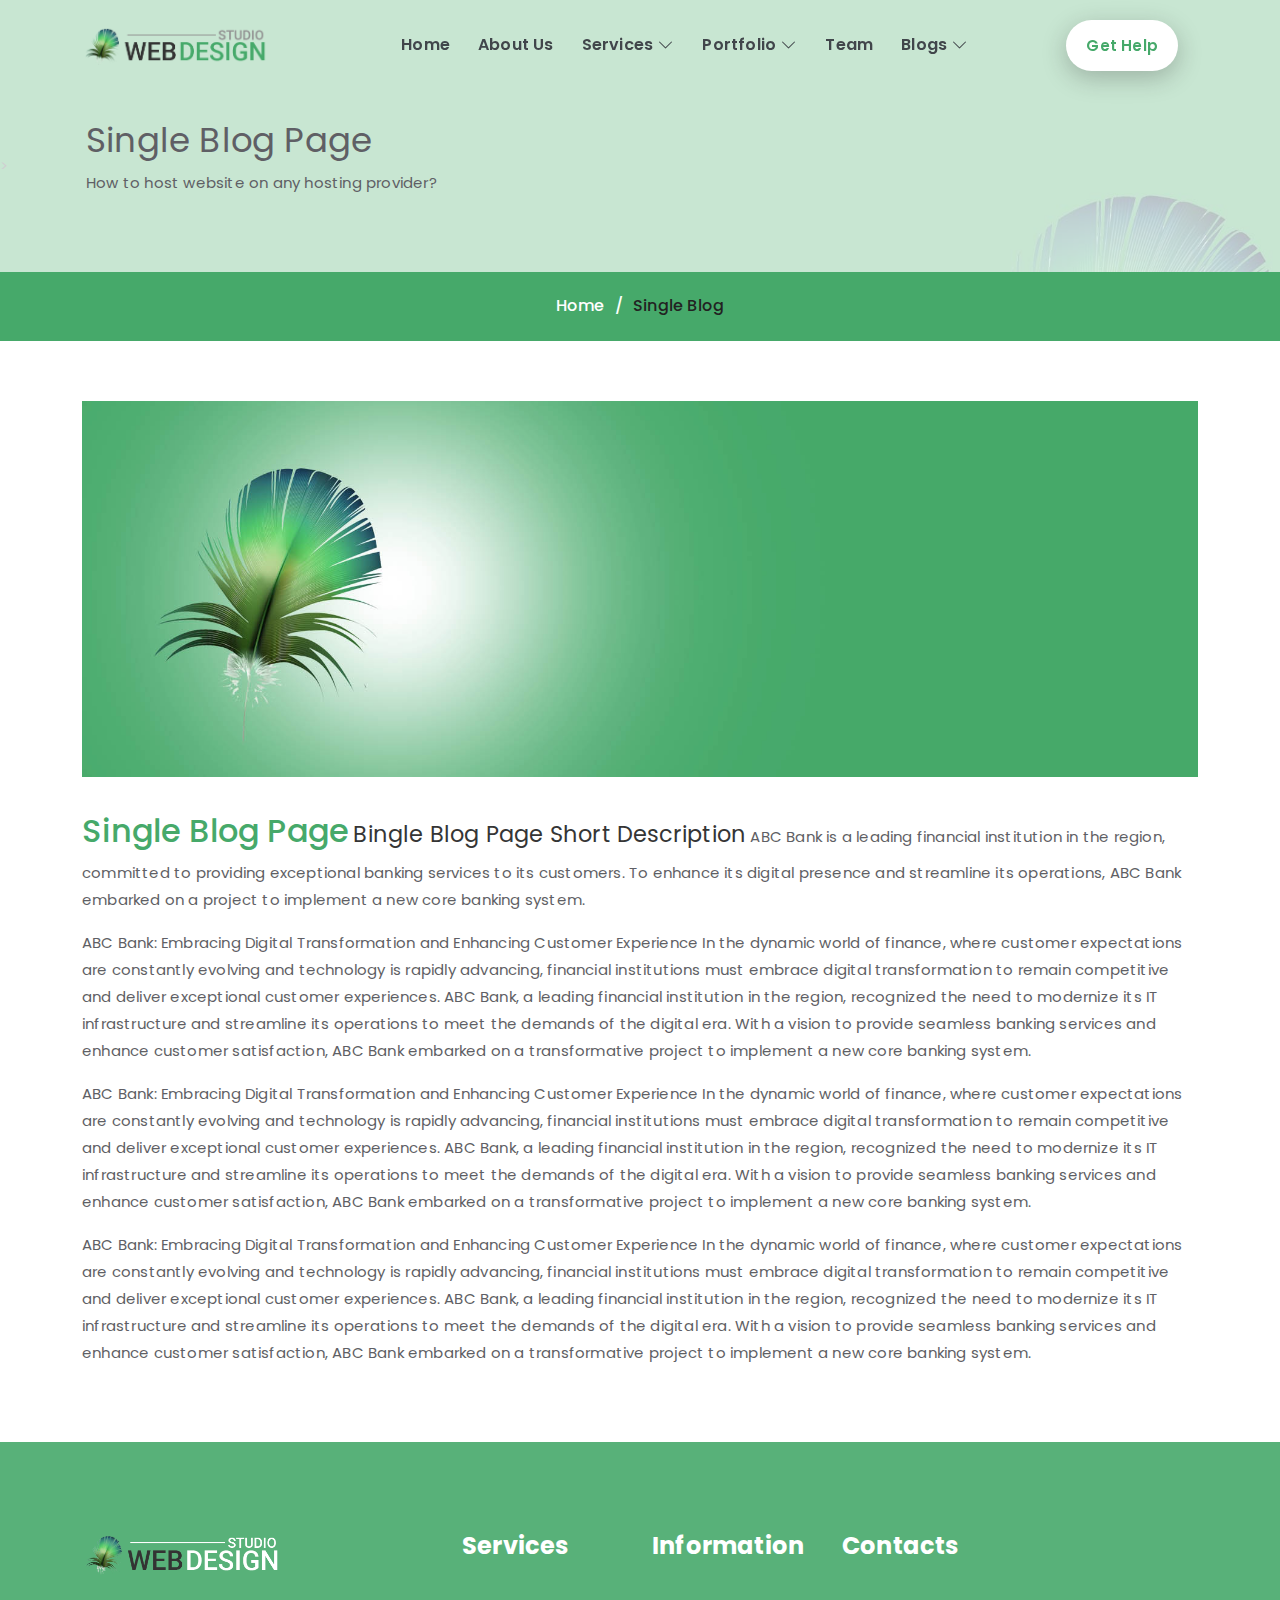
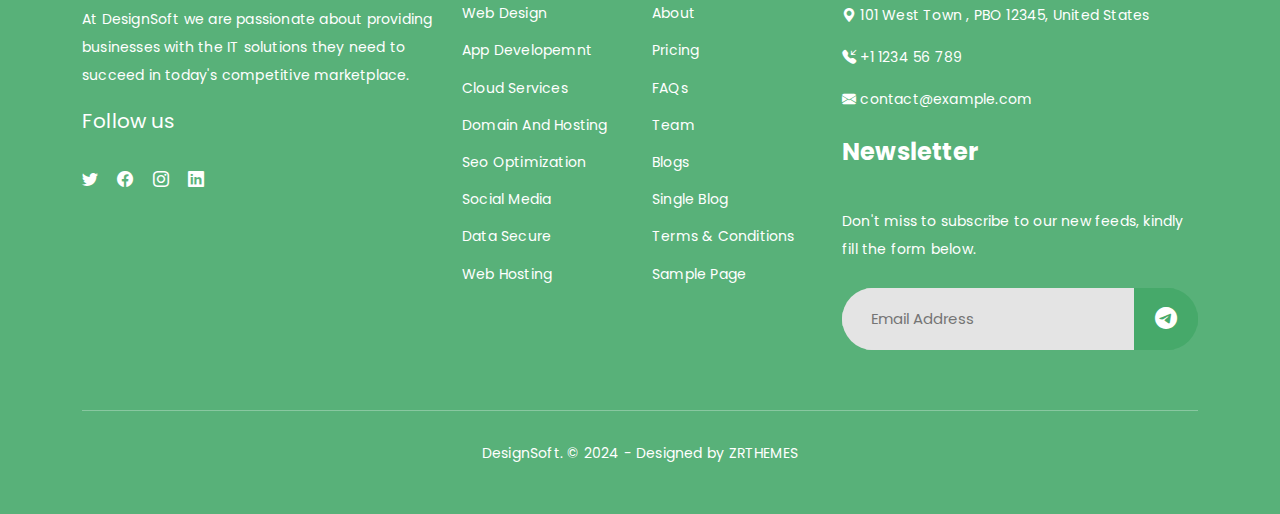
<file: single-blog.html>
<!DOCTYPE html>
<html lang="zxx">

<head>
  <meta charset="utf-8">
  <meta content="width=device-width, initial-scale=1.0" name="viewport">

  <title>Single Blog - DesignSoft - Web Design Studio Website Template</title>
  <meta content="" name="DesignSoft - Web Design Studio Website Template">
  <meta name="description"
    content="DesignSoft - Web Design Studio Website Template - IT Solutions & Business Services Multipurpose Responsive HTML5 Bootstrap5 Website Template">
  <meta http-equiv="X-UA-Compatible" content="ie=edge">
  <meta content="" name="ZRTHEMES">

  <!-- Favicons -->
  <link href="assets/images/favicon.png" rel="icon">
  <link href="assets/images/apple-touch-icon.png" rel="apple-touch-icon">

  <!-- Google Fonts -->
  <link rel="preconnect" href="https://fonts.googleapis.com">
  <link rel="preconnect" href="https://fonts.gstatic.com" crossorigin="">
  <link
    href="https://fonts.googleapis.com/css2?family=Open+Sans:ital,wght@0,300;0,400;0,500;0,600;0,700;1,300;1,400;1,600;1,700&amp;display=swap"
    rel="stylesheet">
  <link href="https://fonts.googleapis.com/css2?family=Poppins:wght@300;400&amp;display=swap" rel="stylesheet">
  <!-- Vendor CSS Files -->
  <link href="assets/vendor/aos/aos.css" rel="stylesheet">
  <link href="assets/flaticons/flaticon.css" rel="stylesheet">
  <link href="assets/stylesheets/font-awesome.min.css" rel="stylesheet">
  <link href="assets/vendor/swiper/swiper-bundle.min.css" rel="stylesheet">
  <link href="assets/vendor/glightbox/css/glightbox.min.css" rel="stylesheet">
  <link href="assets/vendor/bootstrap/css/bootstrap.min.css" rel="stylesheet">
  <link href="assets/vendor/bootstrap-icons/bootstrap-icons.css" rel="stylesheet">
  <!-- Main CSS File -->
  <link href="assets/stylesheets/styles.css" rel="stylesheet">

</head>

<body data-aos-easing="ease-in-out" data-aos-duration="1000" data-aos-delay="0">

  <header id="header" class="header d-flex align-items-center sticked stikcy-menu">
    <div class="container-fluid container-xl d-flex align-items-center justify-content-between">
      <a href="index.html" class="logo d-flex align-items-center">
        <img src="assets/images/logo.png" alt="logo">
      </a>
      <nav id="navbar" class="navbar">
        <ul>
          <li><a href="index.html" class="">Home</a></li>
          <li><a href="about.html" class="">About Us</a></li>
          <li class="dropdown"><a href="services.html"><span>Services</span> <i class="bi bi-chevron-down dropdown-indicator"></i></a>
            <ul>
              <li><a href="services.html">Services</a></li>
              <li><a href="single-service.html">Single Service</a></li>
              <li><a href="pricing.html">Pricing</a></li>
            </ul>
          </li>
          <li class="dropdown"><a href="portfolio.html"><span>Portfolio</span> <i class="bi bi-chevron-down dropdown-indicator"></i></a>
            <ul>
              <li><a href="portfolio.html">Projects</a></li>
              <li><a href="single-project.html">Single Project</a></li>
            </ul>
          </li>
          <li><a href="team.html" class="">Team</a></li>
          <li class="dropdown"><a href="blogs.html"><span>Blogs</span> <i class="bi bi-chevron-down dropdown-indicator"></i></a>
            <ul>
              <li><a href="blogs.html">Blogs Grid</a></li>
              <li><a href="single-blog.html">Blog Details</a></li>
            </ul>
          </li>
        </ul>
      </nav><!-- .navbar -->
      <a href="contact.html" class="d-none d-md-flex default-theme-btn-one">Get Help <span></span></a>
      <i class="mobile-nav-toggle mobile-nav-show bi bi-list"></i>
      <i class="mobile-nav-toggle mobile-nav-hide d-none bi bi-x"></i>
    </div>
  </header>
  <!-- End Header -->

    <!--  Breadcrumbs  -->
    <div class="breadcrumbs">
      <div class="page-header d-flex align-items-center">>
        <div class="container position-relative">
          <div class="row d-flex justify-content-start">
            <div class="col-lg-8 text-left">
              <h2>Single Blog Page</h2>
              <p>How to host website on any hosting provider?</p>
            </div>
          </div>
        </div>
      </div>
      <nav>
        <div class="container">
          <ol>
            <li><a href="index.html">Home</a></li>
            <li>Single Blog</li>
          </ol>
        </div>
      </nav>
    </div><!-- End Breadcrumbs -->

    <div class="single-page">
      <!-- Page Main -->
      <div class="section">
        <div class="container">
          <!-- Image -->
          <div class="row">
              <div class="col-xl-12 col-md-12" data-aos="fade-up">
                <img src="assets/images/service.jpg" alt="icon" class="mb-25">
              </div>
          </div>
          <!-- Image -->
          <div class="row">
            <!-- start  skills -->
            <div class="col-md-12 center">
              <p><span class="big-text">Single Blog Page</span> <span class="small-text">Bingle Blog Page Short
                  Description</span> ABC Bank is a leading financial institution in the region, committed to providing
                exceptional banking services to its customers. To enhance its digital presence and streamline its
                operations, ABC Bank embarked on a project to implement a new core banking system.</p>

            </div>
            <!-- end  skills -->


            <!-- project details -->
            <div class="col-md-12">
              <p>
                ABC Bank: Embracing Digital Transformation and Enhancing Customer Experience In the dynamic world of
                finance, where customer expectations are constantly evolving and technology is rapidly advancing,
                financial institutions must embrace digital transformation to remain competitive and deliver exceptional
                customer experiences. ABC Bank, a leading financial institution in the region, recognized the need to
                modernize its IT infrastructure and streamline its operations to meet the demands of the digital era.
                With a vision to provide seamless banking services and enhance customer satisfaction, ABC Bank embarked
                on a transformative project to implement a new core banking system.
              </p>
              <p>
                ABC Bank: Embracing Digital Transformation and Enhancing Customer Experience In the dynamic world of
                finance, where customer expectations are constantly evolving and technology is rapidly advancing,
                financial institutions must embrace digital transformation to remain competitive and deliver exceptional
                customer experiences. ABC Bank, a leading financial institution in the region, recognized the need to
                modernize its IT infrastructure and streamline its operations to meet the demands of the digital era.
                With a vision to provide seamless banking services and enhance customer satisfaction, ABC Bank embarked
                on a transformative project to implement a new core banking system.
              </p>
              <p>
                ABC Bank: Embracing Digital Transformation and Enhancing Customer Experience In the dynamic world of
                finance, where customer expectations are constantly evolving and technology is rapidly advancing,
                financial institutions must embrace digital transformation to remain competitive and deliver exceptional
                customer experiences. ABC Bank, a leading financial institution in the region, recognized the need to
                modernize its IT infrastructure and streamline its operations to meet the demands of the digital era.
                With a vision to provide seamless banking services and enhance customer satisfaction, ABC Bank embarked
                on a transformative project to implement a new core banking system.
              </p>
            </div>
            <!-- project details -->

          </div>

        </div>

      </div>
      <!-- Page Main -->

      
    </div>
  <!-- Single Page -->


  <!--  Footer  -->
  <footer id="footer" class="footer-section">
    <div class="container">
      <div class="footer-content pb-5">
        <div class="row">
          <div class="col-xl-4 col-lg-4 mb-50">
            <div class="footer-widget">
              <div class="footer-logo">
                <a href="#" class="logo d-flex align-items-center">
                  <img src="assets/images/logo-white.png" alt="logo">
                </a>
              </div>
              <div class="footer-text">
                <p>At DesignSoft we are passionate about providing businesses with the IT solutions they need to succeed
                  in today's competitive marketplace.</p>
              </div>
              <div class="footer-social-icon">
                <span>Follow us</span>
                <a href="#" class="twitter"><i class="bi bi-twitter"></i></a>
                <a href="#" class="facebook"><i class="bi bi-facebook"></i></a>
                <a href="#" class="instagram"><i class="bi bi-instagram"></i></a>
                <a href="#" class="linkedin"><i class="bi bi-linkedin"></i></a>
              </div>
            </div>
          </div>

          <div class="col-lg-2 col-md-6 col-sm-12 footer-column">
            <div class="service-widget footer-widget">
              <div class="footer-widget-heading">
                <h3>Services</h3>
              </div>
              <ul class="list">
                <li><a href="single-service.html">Web Design</a></li>
                <li><a href="single-service.html">App Developemnt</a></li>
                <li><a href="single-service.html">Cloud Services</a></li>
                <li><a href="single-service.html">Domain And Hosting</a></li>
                <li><a href="single-service.html">Seo Optimization</a></li>
                <li><a href="single-service.html">Social Media</a></li>
                <li><a href="single-service.html">Data Secure</a></li>
                <li><a href="single-service.html">Web Hosting</a></li>
              </ul>
            </div>
          </div>
          <div class="col-lg-2 col-md-6 col-sm-12 footer-column">
            <div class="service-widget footer-widget">
              <div class="footer-widget-heading">
                <h3>Information</h3>
              </div>
              <ul class="list">
                <li><a href="about.html">About</a></li>
                <li><a href="pricing.html">Pricing</a></li>
                <li><a href="faqs.html">FAQs</a></li>
                <li><a href="team.html">Team</a></li>
                <li><a href="blogs.html">Blogs</a></li>
                <li><a href="single-blog.html">Single Blog</a></li>
                <li><a href="page.html">Terms &amp; Conditions</a></li>
                <li><a href="page.html">Sample Page</a></li>
              </ul>
            </div>
          </div>
          <div class="col-xl-4 col-lg-4 col-md-6 mb-50">
            <div class="contact-widget footer-widget mb-25">
              <div class="footer-widget-heading">
                <h3>Contacts</h3>
              </div>
              <div class="footer-text">
                <p><i class="bi bi-geo-alt-fill mr-15"></i> 101 West Town , PBO 12345, United States</p>
                <p><i class="bi bi-telephone-inbound-fill mr-15"></i> +1 1234 56 789</p>
                <p><i class="bi bi-envelope-fill mr-15"></i> contact@example.com</p>
              </div>
            </div>
            <div class="footer-widget">
              <div class="footer-widget-heading">
                <h3>Newsletter</h3>
              </div>
              <div class="footer-text mb-25">
                <p>Don't miss to subscribe to our new feeds, kindly fill the form below.</p>
              </div>
              <div class="subscribe-form">
                <form action="#">
                  <input type="text" placeholder="Email Address">
                  <button><i class="bi bi-telegram"></i></button>
                </form>
              </div>
            </div>
          </div>
        </div>
        <div class="row">
          <div class="col-xl-12 col-lg-12 text-center">
            <div class="copyright-text">
              <p>DesignSoft<span>.</span> © 2024 - Designed by <a
                  href="https://www.templatemonster.com/authors/zrthemes/">ZRTHEMES</a></p>
            </div>
          </div>
        </div>
      </div>
    </div>
  </footer>
  <!-- End Footer -->

  <a href="#" class="scroll-top d-flex align-items-center justify-content-center active">
    <i class="bi bi-arrow-up-short"></i>
  </a>

  <div id="preloader"></div>

  <!-- Vendor JS Files -->
  <script src="assets/javascripts/jquery.min.js"></script>
  <script src="assets/vendor/glightbox/js/glightbox.min.js"></script>
  <script src="assets/vendor/bootstrap/js/bootstrap.bundle.min.js"></script>
  <script src="assets/vendor/aos/aos.js"></script>
  <script src="assets/vendor/swiper/swiper-bundle.min.js"></script>
  <script src="assets/javascripts/plugins.js"></script>
  <script src="assets/javascripts/purecounter_vanilla.js"></script>
  <script src="assets/javascripts/validator.min.js"></script>
  <script src="assets/javascripts/contactform.js"></script>
  <script src="assets/javascripts/particles.min.js"></script>
  <script src="assets/javascripts/script.js"></script>

  <!-- Template Main JS File -->
  <script src="assets/javascripts/main.js"></script>

</body>

</html>
</file>
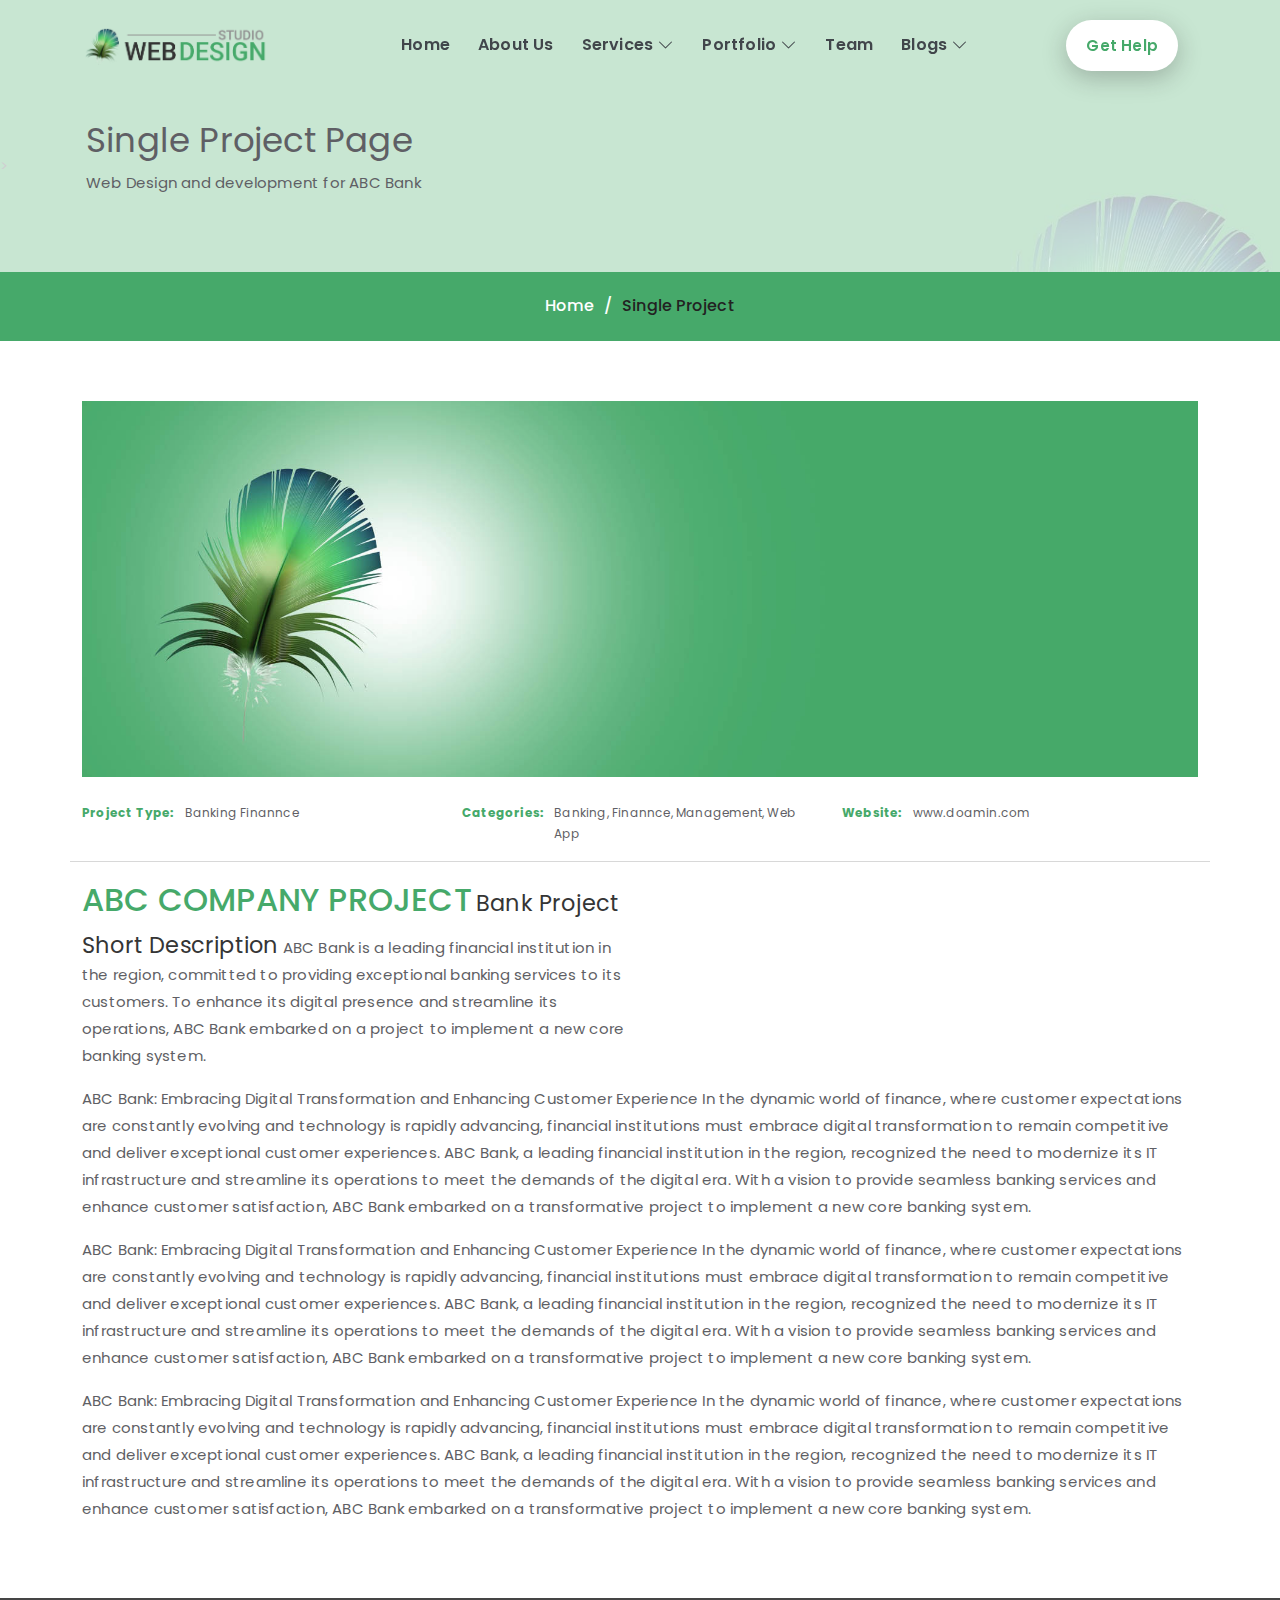
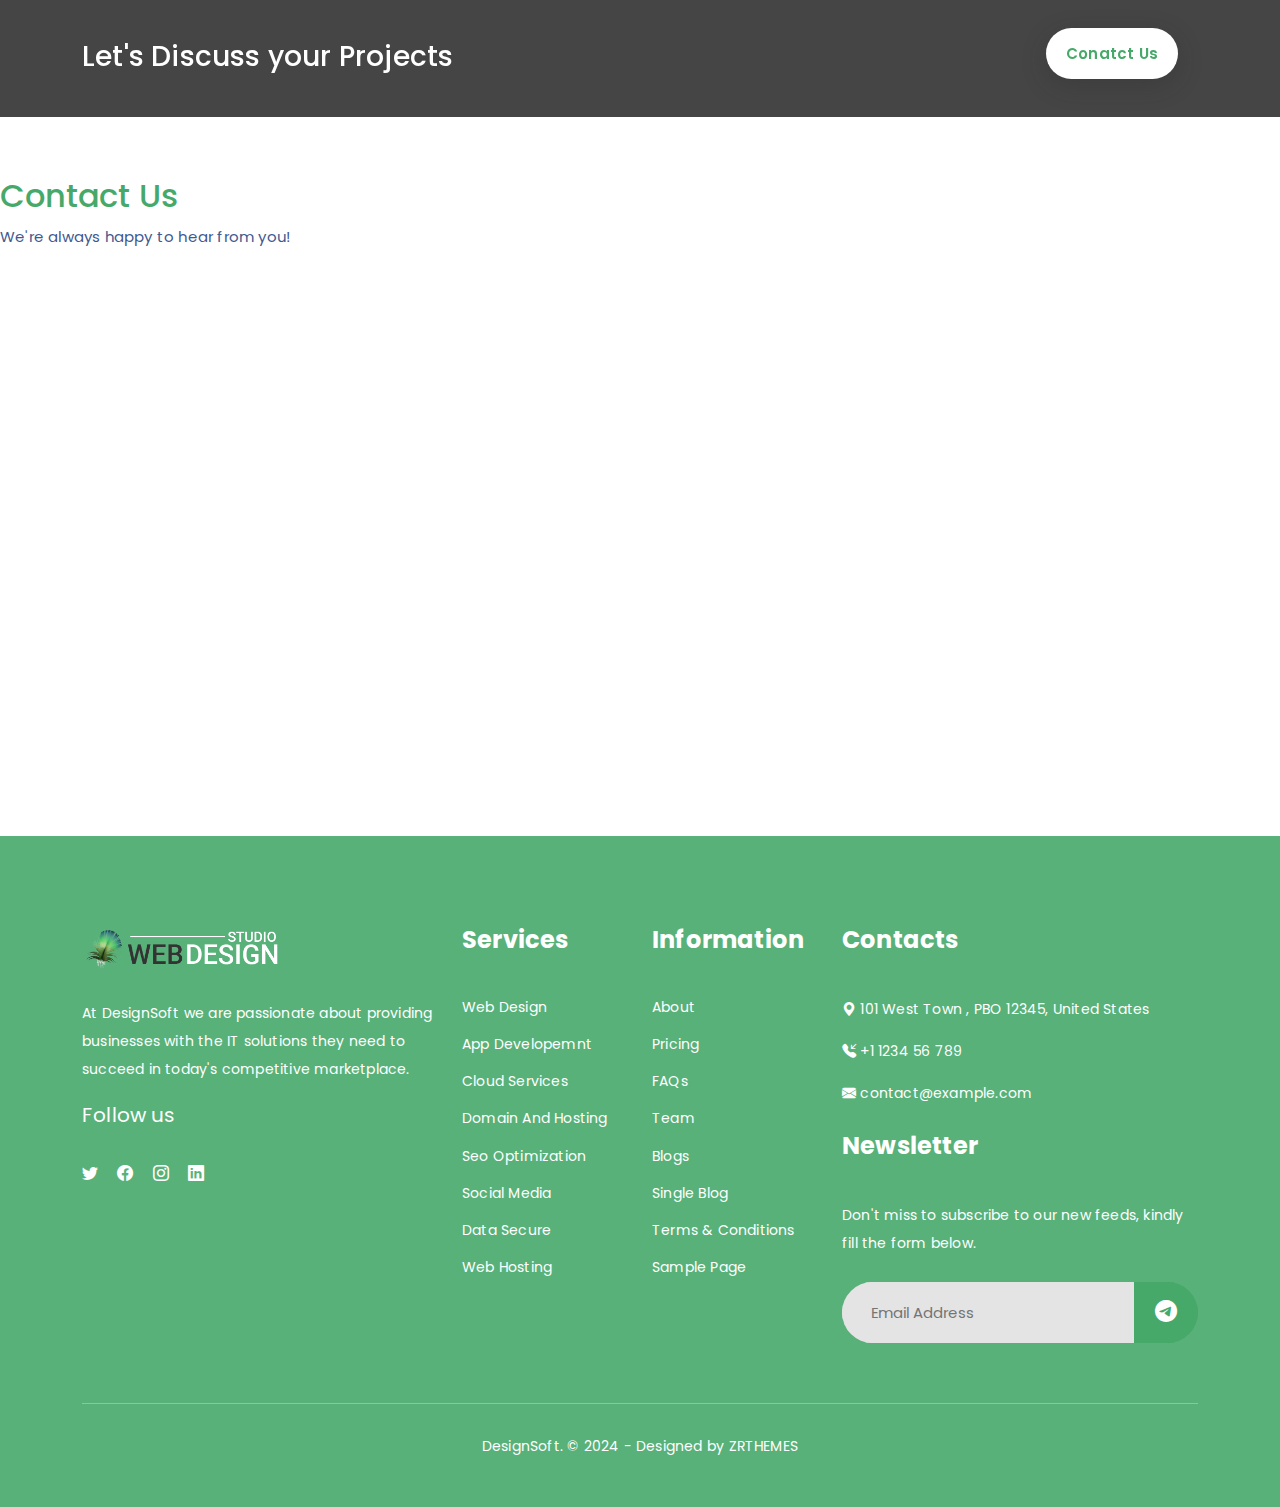
<file: single-project.html>
<!DOCTYPE html>
<html lang="zxx">

<head>
  <meta charset="utf-8">
  <meta content="width=device-width, initial-scale=1.0" name="viewport">

  <title>Single Project - DesignSoft - Web Design Studio Website Template</title>
  <meta content="" name="DesignSoft - Web Design Studio Website Template">
  <meta name="description"
    content="DesignSoft - Web Design Studio Website Template - IT Solutions & Business Services Multipurpose Responsive HTML5 Bootstrap5 Website Template">
  <meta http-equiv="X-UA-Compatible" content="ie=edge">
  <meta content="" name="ZRTHEMES">

  <!-- Favicons -->
  <link href="assets/images/favicon.png" rel="icon">
  <link href="assets/images/apple-touch-icon.png" rel="apple-touch-icon">

  <!-- Google Fonts -->
  <link rel="preconnect" href="https://fonts.googleapis.com">
  <link rel="preconnect" href="https://fonts.gstatic.com" crossorigin="">
  <link
    href="https://fonts.googleapis.com/css2?family=Open+Sans:ital,wght@0,300;0,400;0,500;0,600;0,700;1,300;1,400;1,600;1,700&amp;display=swap"
    rel="stylesheet">
  <link href="https://fonts.googleapis.com/css2?family=Poppins:wght@300;400&amp;display=swap" rel="stylesheet">
  <!-- Vendor CSS Files -->
  <link href="assets/vendor/aos/aos.css" rel="stylesheet">
  <link href="assets/flaticons/flaticon.css" rel="stylesheet">
  <link href="assets/stylesheets/font-awesome.min.css" rel="stylesheet">
  <link href="assets/vendor/swiper/swiper-bundle.min.css" rel="stylesheet">
  <link href="assets/vendor/glightbox/css/glightbox.min.css" rel="stylesheet">
  <link href="assets/vendor/bootstrap/css/bootstrap.min.css" rel="stylesheet">
  <link href="assets/vendor/bootstrap-icons/bootstrap-icons.css" rel="stylesheet">
  <!-- Main CSS File -->
  <link href="assets/stylesheets/styles.css" rel="stylesheet">

</head>

<body data-aos-easing="ease-in-out" data-aos-duration="1000" data-aos-delay="0">

  <header id="header" class="header d-flex align-items-center sticked stikcy-menu">
    <div class="container-fluid container-xl d-flex align-items-center justify-content-between">
      <a href="index.html" class="logo d-flex align-items-center">
        <img src="assets/images/logo.png" alt="logo">
      </a>
      <nav id="navbar" class="navbar">
        <ul>
          <li><a href="index.html" class="">Home</a></li>
          <li><a href="about.html" class="">About Us</a></li>
          <li class="dropdown"><a href="services.html"><span>Services</span> <i class="bi bi-chevron-down dropdown-indicator"></i></a>
            <ul>
              <li><a href="services.html">Services</a></li>
              <li><a href="single-service.html">Single Service</a></li>
              <li><a href="pricing.html">Pricing</a></li>
            </ul>
          </li>
          <li class="dropdown"><a href="portfolio.html"><span>Portfolio</span> <i class="bi bi-chevron-down dropdown-indicator"></i></a>
            <ul>
              <li><a href="portfolio.html">Projects</a></li>
              <li><a href="single-project.html">Single Project</a></li>
            </ul>
          </li>
          <li><a href="team.html" class="">Team</a></li>
          <li class="dropdown"><a href="blogs.html"><span>Blogs</span> <i class="bi bi-chevron-down dropdown-indicator"></i></a>
            <ul>
              <li><a href="blogs.html">Blogs Grid</a></li>
              <li><a href="single-blog.html">Blog Details</a></li>
            </ul>
          </li>
        </ul>
      </nav><!-- .navbar -->
      <a href="contact.html" class="d-none d-md-flex default-theme-btn-one">Get Help <span></span></a>
      <i class="mobile-nav-toggle mobile-nav-show bi bi-list"></i>
      <i class="mobile-nav-toggle mobile-nav-hide d-none bi bi-x"></i>
    </div>
  </header>
  <!-- End Header -->

  <!--  Breadcrumbs  -->
  <div class="breadcrumbs">
    <div class="page-header d-flex align-items-center">>
      <div class="container position-relative">
        <div class="row d-flex justify-content-start">
          <div class="col-lg-8 text-left">
            <h2>Single Project Page</h2>
            <p>Web Design and development for ABC Bank</p>
          </div>
        </div>
      </div>
    </div>
    <nav>
      <div class="container">
        <ol>
          <li><a href="index.html">Home</a></li>
          <li>Single Project</li>
        </ol>
      </div>
    </nav>
  </div><!-- End Breadcrumbs -->

  <div class="single-page">
    <!-- Page Main -->
    <div class="section">
      <!-- Start Service Section -->
      <div class="container">
        <!-- Image -->
        <div class="row">
          <div class="col-xl-12 col-md-12" data-aos="fade-up">
            <img src="assets/images/service.jpg" alt="icon" class="mb-25">
          </div>
        </div>
        <!-- Image -->
        <div class="row">
          <div class="col-md-4 center d-flex service-header-skills">
            <p><strong>Project Type:</strong></p>
            <p>Banking Finannce</p>
          </div>
          <div class="col-md-4 center d-flex service-header-skills">
            <p><strong>Categories:</strong></p>
            <p>Banking, Finannce, Management, Web App</p>
          </div>
          <div class="col-md-4 center d-flex service-header-skills">
            <p><strong>Website:</strong></p>
            <p>www.doamin.com</p>
          </div>
        </div>
        <div class="row">
          <!-- start  skills -->
          <div class="col-md-6 center">
            <p><span class="big-text">ABC COMPANY PROJECT</span> <span class="small-text">Bank Project Short
                Description</span> ABC Bank is a leading financial institution in the region, committed to providing
              exceptional banking services to its customers. To enhance its digital presence and streamline its
              operations, ABC Bank embarked on a project to implement a new core banking system.</p>

          </div>
          <!-- end  skills -->

          <!-- start img section -->
          <div class="col-md-6">
            <div class="list-right-wrap">
              <div data-aos="fade-up">
                <p><strong>Teachnology Used:</strong></p>
                <ul id="skills">
                  <li>
                    HTML
                    <div class="bar-container">
                      <span class="bar" data-bar='{ "color": "rgb(192 1 19)" }'>
                        <span class="pct">82%</span>
                      </span>
                    </div>
                  </li>
                  <li>
                    CSS
                    <div class="bar-container">
                      <span class="bar" data-bar='{ "color": "rgb(192 1 19)", "delay": 600 }'>
                        <span class="pct">100%</span>
                      </span>
                    </div>
                  </li>
                  <li>
                    PHP
                    <div class="bar-container">
                      <span class="bar" data-bar='{ "color": "rgb(192 1 19)", "delay": 1200 }'>
                        <span class="pct">60%</span>
                      </span>
                    </div>
                  </li>

                </ul>
              </div>
            </div>
          </div>
          <!-- end img section -->

          <!-- project details -->
          <div class="col-md-12">
            <p>
              ABC Bank: Embracing Digital Transformation and Enhancing Customer Experience In the dynamic world of
              finance, where customer expectations are constantly evolving and technology is rapidly advancing,
              financial institutions must embrace digital transformation to remain competitive and deliver exceptional
              customer experiences. ABC Bank, a leading financial institution in the region, recognized the need to
              modernize its IT infrastructure and streamline its operations to meet the demands of the digital era.
              With a vision to provide seamless banking services and enhance customer satisfaction, ABC Bank embarked
              on a transformative project to implement a new core banking system.
            </p>
            <p>
              ABC Bank: Embracing Digital Transformation and Enhancing Customer Experience In the dynamic world of
              finance, where customer expectations are constantly evolving and technology is rapidly advancing,
              financial institutions must embrace digital transformation to remain competitive and deliver exceptional
              customer experiences. ABC Bank, a leading financial institution in the region, recognized the need to
              modernize its IT infrastructure and streamline its operations to meet the demands of the digital era.
              With a vision to provide seamless banking services and enhance customer satisfaction, ABC Bank embarked
              on a transformative project to implement a new core banking system.
            </p>
            <p>
              ABC Bank: Embracing Digital Transformation and Enhancing Customer Experience In the dynamic world of
              finance, where customer expectations are constantly evolving and technology is rapidly advancing,
              financial institutions must embrace digital transformation to remain competitive and deliver exceptional
              customer experiences. ABC Bank, a leading financial institution in the region, recognized the need to
              modernize its IT infrastructure and streamline its operations to meet the demands of the digital era.
              With a vision to provide seamless banking services and enhance customer satisfaction, ABC Bank embarked
              on a transformative project to implement a new core banking system.
            </p>
          </div>
          <!-- project details -->
        </div>
      </div>
    </div>

    <!--  Call To Action Section  -->
    <section id="call-to-action" class="call-to-action">
      <div class="container text-left aos-init aos-animate" data-aos="zoom-out">
        <div class="row align-items-center">
          <div class="col-lg-9">
            <h3>Let's Discuss your Projects</h3>
            <!-- <p>We pride ourselves with our ability to perform and deliver results. Use the form below to discuss your project needs with our team, we will get back asap</p>-->
          </div>
          <div class="col-lg-3 text-right">
            <a class="default-theme-btn-one" href="mailto:info@example.com">Conatct Us <span></span></a>
          </div>
        </div>
      </div>
    </section>
    <!-- End Call To Action Section -->

    <!-- Start Contact Section -->
    <div id="contact" class="contact-section section">
      <div class="section-header">
        <h2>Contact Us</h2>
        <p>We're always happy to hear from you! </p>
      </div>
      <div class="container">
        <div class="row">
          <div class="col-lg-4 col-md-12" data-aos="fade-right">
            <div class="contact-information-box-3">
              <div class="row">
                <div class="col-lg-12">
                  <div class="single-contact-info-box">
                    <div class="contact-info">
                      <h6>Address:</h6>
                      <p>11 West Town</p>
                      <p>PBo 12345, United States</p>
                    </div>
                  </div>
                </div>
                <div class="col-lg-12">
                  <div class="single-contact-info-box">
                    <div class="contact-info">
                      <h6>Phone:</h6>
                      <p>+1 1234 56 789</p>
                      <p>+1 1234 56 780</p>
                    </div>
                  </div>
                </div>
                <div class="col-lg-12">
                  <div class="single-contact-info-box">
                    <div class="contact-info">
                      <h6>Email:</h6>
                      <p>info@example.com</p>
                      <p>email@example.com</p>
                    </div>
                  </div>
                </div>
              </div>
            </div>
          </div>
          <div class="col-lg-8 col-md-12" data-aos="fade-left">
            <div class="contact-form-box contact-form contact-form-3">
              <div class="form-container-box">
                <form class="contact-form form" id="ajax-contact" method="post" action="assets/phpscripts/contact.php">
                  <div class="controls">
                    <div class="row">
                      <div class="col-md-6">
                        <div class="form-group form-input-box">
                          <input type="text" class="form-control" id="name" name="name" placeholder="Name*"
                            required="required" data-error="Name is required.">
                          <div class="help-block with-errors"></div>
                        </div>
                      </div>
                      <div class="col-md-6">
                        <div class="form-group form-input-box">
                          <input type="email" class="form-control" id="email" name="email" placeholder="Email*"
                            required="required" data-error="Valid email is required.">
                          <div class="help-block with-errors"></div>
                        </div>
                      </div>
                      <div class="col-md-12">
                        <div class="form-group form-input-box">
                          <input type="text" class="form-control" name="subject" placeholder="Subject"
                            required="required">
                        </div>
                      </div>
                      <div class="col-12">
                        <div class="form-group form-input-box">
                          <textarea class="form-control" id="message" name="message" rows="8"
                            placeholder="Write Your Message*" required="required"
                            data-error="Please, leave us a message."></textarea>
                          <div class="help-block with-errors"></div>
                        </div>
                      </div>
                      <div class="col-md-12">
                        <button type="submit" class="default-theme-btn-two" data-text="Send Message">Send
                          Message<span></span></button>
                      </div>
                      <div class="messages">
                        <div class="alert alert alert-success alert-dismissable alert-dismissable hidden"
                          id="msgSubmit"><button type="button" class="close" data-dismiss="alert"
                            aria-hidden="true">&times;</button> Thank You! your message has been sent. </div>
                      </div>
                    </div>
                  </div>
                </form>
              </div>
            </div>
          </div>
        </div>
      </div>
    </div>
    <!-- End Contact Section -->
  </div>
  <!-- Single Page -->

  <!--  Footer  -->
  <footer id="footer" class="footer-section">
    <div class="container">
      <div class="footer-content pb-5">
        <div class="row">
          <div class="col-xl-4 col-lg-4 mb-50">
            <div class="footer-widget">
              <div class="footer-logo">
                <a href="#" class="logo d-flex align-items-center">
                  <img src="assets/images/logo-white.png" alt="logo">
                </a>
              </div>
              <div class="footer-text">
                <p>At DesignSoft we are passionate about providing businesses with the IT solutions they need to succeed
                  in today's competitive marketplace.</p>
              </div>
              <div class="footer-social-icon">
                <span>Follow us</span>
                <a href="#" class="twitter"><i class="bi bi-twitter"></i></a>
                <a href="#" class="facebook"><i class="bi bi-facebook"></i></a>
                <a href="#" class="instagram"><i class="bi bi-instagram"></i></a>
                <a href="#" class="linkedin"><i class="bi bi-linkedin"></i></a>
              </div>
            </div>
          </div>

          <div class="col-lg-2 col-md-6 col-sm-12 footer-column">
            <div class="service-widget footer-widget">
              <div class="footer-widget-heading">
                <h3>Services</h3>
              </div>
              <ul class="list">
                <li><a href="single-service.html">Web Design</a></li>
                <li><a href="single-service.html">App Developemnt</a></li>
                <li><a href="single-service.html">Cloud Services</a></li>
                <li><a href="single-service.html">Domain And Hosting</a></li>
                <li><a href="single-service.html">Seo Optimization</a></li>
                <li><a href="single-service.html">Social Media</a></li>
                <li><a href="single-service.html">Data Secure</a></li>
                <li><a href="single-service.html">Web Hosting</a></li>
              </ul>
            </div>
          </div>
          <div class="col-lg-2 col-md-6 col-sm-12 footer-column">
            <div class="service-widget footer-widget">
              <div class="footer-widget-heading">
                <h3>Information</h3>
              </div>
              <ul class="list">
                <li><a href="about.html">About</a></li>
                <li><a href="pricing.html">Pricing</a></li>
                <li><a href="faqs.html">FAQs</a></li>
                <li><a href="team.html">Team</a></li>
                <li><a href="blogs.html">Blogs</a></li>
                <li><a href="single-blog.html">Single Blog</a></li>
                <li><a href="page.html">Terms &amp; Conditions</a></li>
                <li><a href="page.html">Sample Page</a></li>
              </ul>
            </div>
          </div>
          <div class="col-xl-4 col-lg-4 col-md-6 mb-50">
            <div class="contact-widget footer-widget mb-25">
              <div class="footer-widget-heading">
                <h3>Contacts</h3>
              </div>
              <div class="footer-text">
                <p><i class="bi bi-geo-alt-fill mr-15"></i> 101 West Town , PBO 12345, United States</p>
                <p><i class="bi bi-telephone-inbound-fill mr-15"></i> +1 1234 56 789</p>
                <p><i class="bi bi-envelope-fill mr-15"></i> contact@example.com</p>
              </div>
            </div>
            <div class="footer-widget">
              <div class="footer-widget-heading">
                <h3>Newsletter</h3>
              </div>
              <div class="footer-text mb-25">
                <p>Don't miss to subscribe to our new feeds, kindly fill the form below.</p>
              </div>
              <div class="subscribe-form">
                <form action="#">
                  <input type="text" placeholder="Email Address">
                  <button><i class="bi bi-telegram"></i></button>
                </form>
              </div>
            </div>
          </div>
        </div>
        <div class="row">
          <div class="col-xl-12 col-lg-12 text-center">
            <div class="copyright-text">
              <p>DesignSoft<span>.</span> © 2024 - Designed by <a
                  href="https://www.templatemonster.com/authors/zrthemes/">ZRTHEMES</a></p>
            </div>
          </div>
        </div>
      </div>
    </div>
  </footer>
  <!-- End Footer -->

  <a href="#" class="scroll-top d-flex align-items-center justify-content-center active">
    <i class="bi bi-arrow-up-short"></i>
  </a>

  <div id="preloader"></div>

  <!-- Vendor JS Files -->
  <script src="assets/javascripts/jquery.min.js"></script>
  <script src="assets/vendor/glightbox/js/glightbox.min.js"></script>
  <script src="assets/vendor/bootstrap/js/bootstrap.bundle.min.js"></script>
  <script src="assets/vendor/aos/aos.js"></script>
  <script src="assets/vendor/swiper/swiper-bundle.min.js"></script>
  <script src="assets/javascripts/plugins.js"></script>
  <script src="assets/javascripts/purecounter_vanilla.js"></script>
  <script src="assets/javascripts/validator.min.js"></script>
  <script src="assets/javascripts/contactform.js"></script>
  <script src="assets/javascripts/particles.min.js"></script>
  <script src="assets/javascripts/script.js"></script>

  <!-- Template Main JS File -->
  <script src="assets/javascripts/main.js"></script>

</body>

</html>
</file>
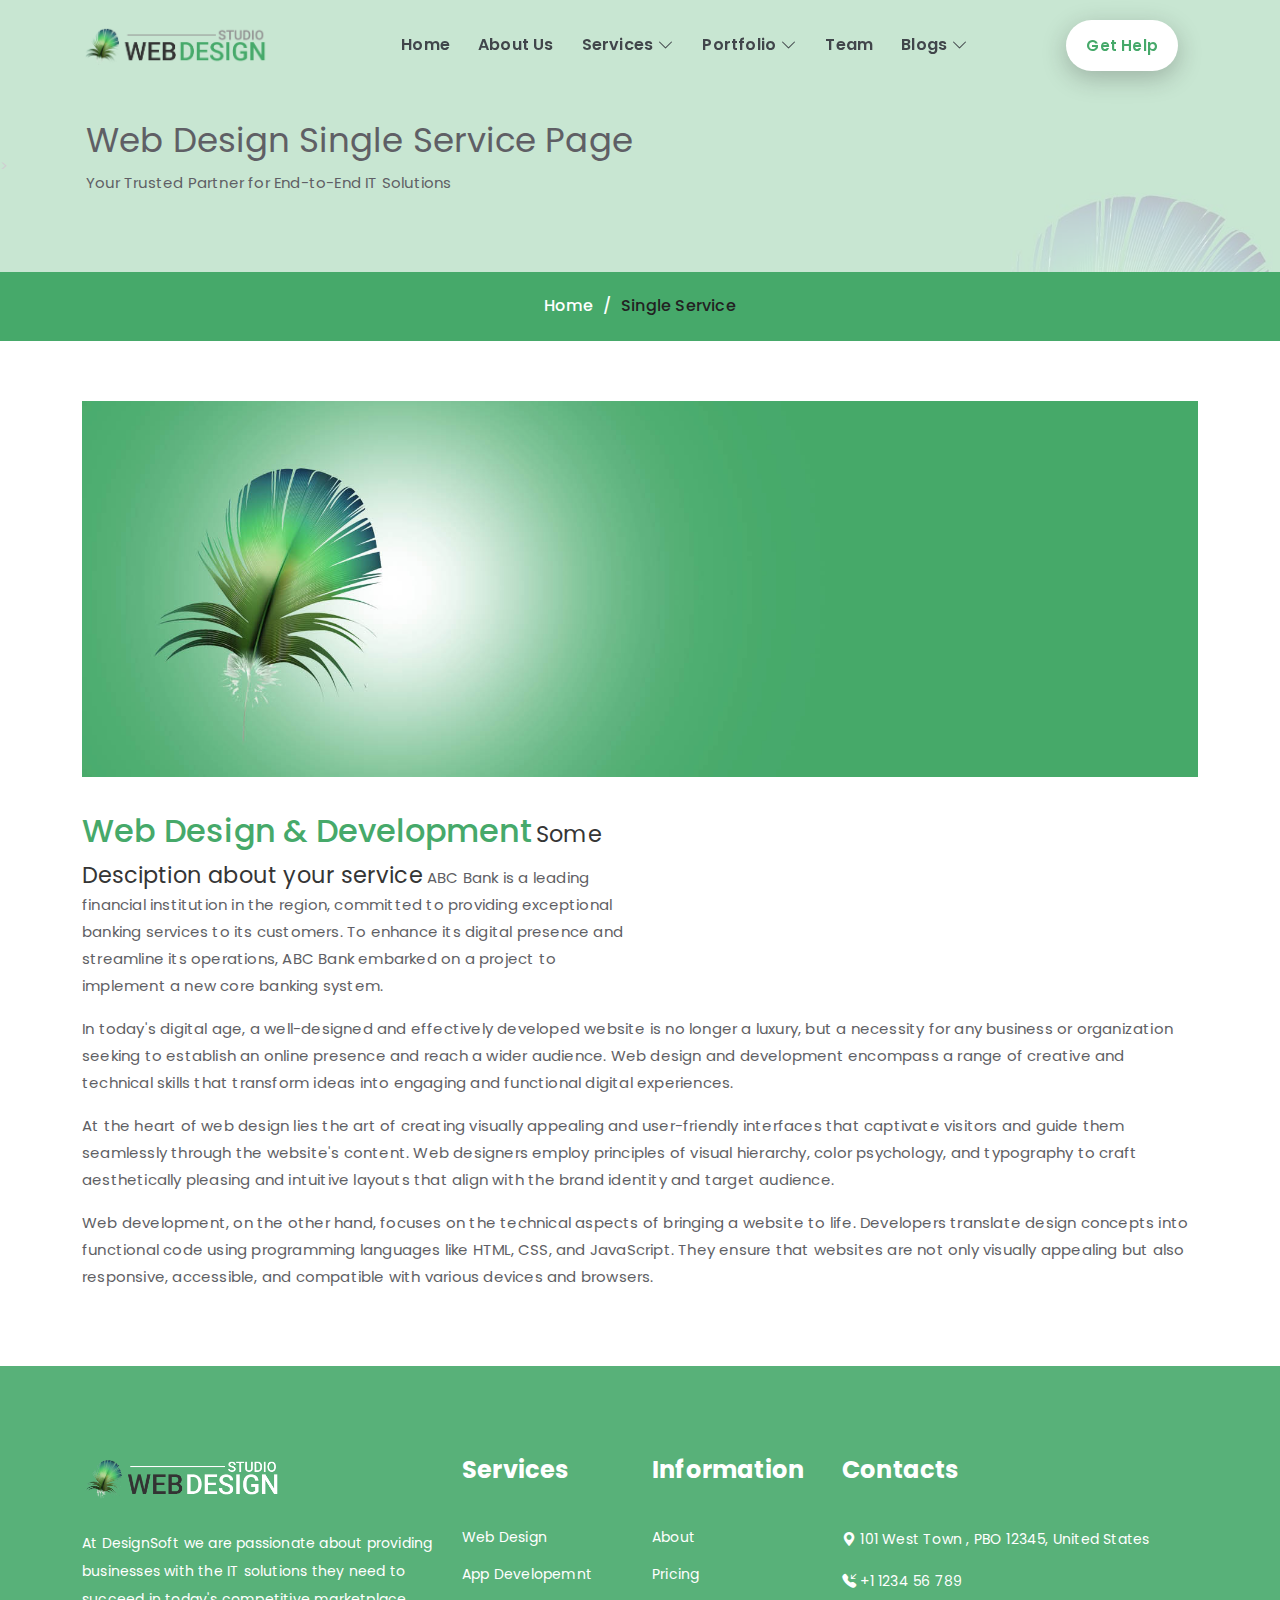
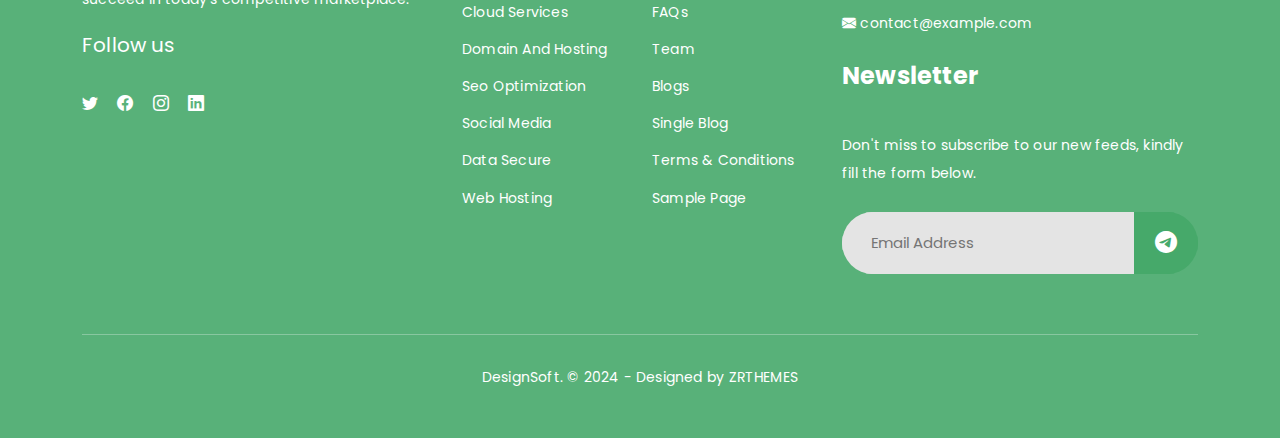
<file: single-service.html>
<!DOCTYPE html>
<html lang="zxx">

<head>
  <meta charset="utf-8">
  <meta content="width=device-width, initial-scale=1.0" name="viewport">

  <title>Single Service - DesignSoft - Web Design Studio Website Template</title>
  <meta content="" name="DesignSoft - Web Design Studio Website Template">
  <meta name="description"
    content="DesignSoft - Web Design Studio Website Template - IT Solutions & Business Services Multipurpose Responsive HTML5 Bootstrap5 Website Template">
  <meta http-equiv="X-UA-Compatible" content="ie=edge">
  <meta content="" name="ZRTHEMES">

  <!-- Favicons -->
  <link href="assets/images/favicon.png" rel="icon">
  <link href="assets/images/apple-touch-icon.png" rel="apple-touch-icon">

  <!-- Google Fonts -->
  <link rel="preconnect" href="https://fonts.googleapis.com">
  <link rel="preconnect" href="https://fonts.gstatic.com" crossorigin="">
  <link
    href="https://fonts.googleapis.com/css2?family=Open+Sans:ital,wght@0,300;0,400;0,500;0,600;0,700;1,300;1,400;1,600;1,700&amp;display=swap"
    rel="stylesheet">
  <link href="https://fonts.googleapis.com/css2?family=Poppins:wght@300;400&amp;display=swap" rel="stylesheet">
  <!-- Vendor CSS Files -->
  <link href="assets/vendor/aos/aos.css" rel="stylesheet">
  <link href="assets/flaticons/flaticon.css" rel="stylesheet">
  <link href="assets/stylesheets/font-awesome.min.css" rel="stylesheet">
  <link href="assets/vendor/swiper/swiper-bundle.min.css" rel="stylesheet">
  <link href="assets/vendor/glightbox/css/glightbox.min.css" rel="stylesheet">
  <link href="assets/vendor/bootstrap/css/bootstrap.min.css" rel="stylesheet">
  <link href="assets/vendor/bootstrap-icons/bootstrap-icons.css" rel="stylesheet">
  <!-- Main CSS File -->
  <link href="assets/stylesheets/styles.css" rel="stylesheet">

</head>

<body data-aos-easing="ease-in-out" data-aos-duration="1000" data-aos-delay="0">

  <header id="header" class="header d-flex align-items-center sticked stikcy-menu">
    <div class="container-fluid container-xl d-flex align-items-center justify-content-between">
      <a href="index.html" class="logo d-flex align-items-center">
        <img src="assets/images/logo.png" alt="logo">
      </a>
      <nav id="navbar" class="navbar">
        <ul>
          <li><a href="index.html" class="">Home</a></li>
          <li><a href="about.html" class="">About Us</a></li>
          <li class="dropdown"><a href="services.html"><span>Services</span> <i class="bi bi-chevron-down dropdown-indicator"></i></a>
            <ul>
              <li><a href="services.html">Services</a></li>
              <li><a href="single-service.html">Single Service</a></li>
              <li><a href="pricing.html">Pricing</a></li>
            </ul>
          </li>
          <li class="dropdown"><a href="portfolio.html"><span>Portfolio</span> <i class="bi bi-chevron-down dropdown-indicator"></i></a>
            <ul>
              <li><a href="portfolio.html">Projects</a></li>
              <li><a href="single-project.html">Single Project</a></li>
            </ul>
          </li>
          <li><a href="team.html" class="">Team</a></li>
          <li class="dropdown"><a href="blogs.html"><span>Blogs</span> <i class="bi bi-chevron-down dropdown-indicator"></i></a>
            <ul>
              <li><a href="blogs.html">Blogs Grid</a></li>
              <li><a href="single-blog.html">Blog Details</a></li>
            </ul>
          </li>
        </ul>
      </nav><!-- .navbar -->
      <a href="contact.html" class="d-none d-md-flex default-theme-btn-one">Get Help <span></span></a>
      <i class="mobile-nav-toggle mobile-nav-show bi bi-list"></i>
      <i class="mobile-nav-toggle mobile-nav-hide d-none bi bi-x"></i>
    </div>
  </header>
  <!-- End Header -->

  <!--  Breadcrumbs  -->
  <div class="breadcrumbs">
    <div class="page-header d-flex align-items-center">>
      <div class="container position-relative">
        <div class="row d-flex justify-content-start">
          <div class="col-lg-8 text-left">
            <h2>Web Design Single Service Page</h2>
            <p>Your Trusted Partner for End-to-End IT Solutions</p>
          </div>
        </div>
      </div>
    </div>
    <nav>
      <div class="container">
        <ol>
          <li><a href="index.html">Home</a></li>
          <li>Single Service</li>
        </ol>
      </div>
    </nav>
  </div><!-- End Breadcrumbs -->

  <div class="single-page">
    <!-- Page Main -->
    <div class="section">
      <!-- Start Service Section -->
      <div class="container">
        <!-- Image -->
        <div class="row">
            <div class="col-xl-12 col-md-12" data-aos="fade-up">
              <img src="assets/images/service.jpg" alt="icon" class="mb-25">
            </div>
        </div>
        <!-- Image -->
        <div class="row">
          <!-- start  skills -->
          <div class="col-md-6 center">
            <p><span class="big-text">Web Design & Development</span> <span class="small-text">Some Desciption about
                your service</span> ABC Bank is a leading financial institution in the region, committed to providing
              exceptional banking services to its customers. To enhance its digital presence and streamline its
              operations, ABC Bank embarked on a project to implement a new core banking system.</p>

          </div>
          <!-- end  skills -->

          <!-- start img section -->
          <div class="col-md-6">
            <div class="list-right-wrap">
              <div data-aos="fade-up">
                <p><strong>Teachnology Used:</strong></p>
                <ul id="skills">
                  <li>
                    HTML
                    <div class="bar-container">
                      <span class="bar" data-bar='{ "color": "rgb(192 1 19)" }'>
                        <span class="pct">82%</span>
                      </span>
                    </div>
                  </li>
                  <li>
                    CSS
                    <div class="bar-container">
                      <span class="bar" data-bar='{ "color": "rgb(192 1 19)", "delay": 600 }'>
                        <span class="pct">100%</span>
                      </span>
                    </div>
                  </li>
                  <li>
                    PHP
                    <div class="bar-container">
                      <span class="bar" data-bar='{ "color": "rgb(192 1 19)", "delay": 1200 }'>
                        <span class="pct">60%</span>
                      </span>
                    </div>
                  </li>

                </ul>
              </div>
            </div>
          </div>
          <!-- end img section -->

          <!-- project details -->
          <div class="col-md-12">
            <p>
              In today's digital age, a well-designed and effectively developed website is no longer a luxury, but a
              necessity for any business or organization seeking to establish an online presence and reach a wider
              audience. Web design and development encompass a range of creative and technical skills that transform
              ideas into engaging and functional digital experiences.</p>
            <p>
              At the heart of web design lies the art of creating visually appealing and user-friendly interfaces that
              captivate visitors and guide them seamlessly through the website's content. Web designers employ
              principles of visual hierarchy, color psychology, and typography to craft aesthetically pleasing and
              intuitive layouts that align with the brand identity and target audience.</p>
            <p>
              Web development, on the other hand, focuses on the technical aspects of bringing a website to life.
              Developers translate design concepts into functional code using programming languages like HTML, CSS, and
              JavaScript. They ensure that websites are not only visually appealing but also responsive, accessible, and
              compatible with various devices and browsers.
            </p>
          </div>
          <!-- project details -->
        </div>
      </div>
    </div>
    <!-- Page Main -->
  </div>
  <!-- Single Page -->

  <!--  Footer  -->
  <footer id="footer" class="footer-section">
    <div class="container">
      <div class="footer-content pb-5">
        <div class="row">
          <div class="col-xl-4 col-lg-4 mb-50">
            <div class="footer-widget">
              <div class="footer-logo">
                <a href="#" class="logo d-flex align-items-center">
                  <img src="assets/images/logo-white.png" alt="logo">
                </a>
              </div>
              <div class="footer-text">
                <p>At DesignSoft we are passionate about providing businesses with the IT solutions they need to succeed
                  in today's competitive marketplace.</p>
              </div>
              <div class="footer-social-icon">
                <span>Follow us</span>
                <a href="#" class="twitter"><i class="bi bi-twitter"></i></a>
                <a href="#" class="facebook"><i class="bi bi-facebook"></i></a>
                <a href="#" class="instagram"><i class="bi bi-instagram"></i></a>
                <a href="#" class="linkedin"><i class="bi bi-linkedin"></i></a>
              </div>
            </div>
          </div>

          <div class="col-lg-2 col-md-6 col-sm-12 footer-column">
            <div class="service-widget footer-widget">
              <div class="footer-widget-heading">
                <h3>Services</h3>
              </div>
              <ul class="list">
                <li><a href="single-service.html">Web Design</a></li>
                <li><a href="single-service.html">App Developemnt</a></li>
                <li><a href="single-service.html">Cloud Services</a></li>
                <li><a href="single-service.html">Domain And Hosting</a></li>
                <li><a href="single-service.html">Seo Optimization</a></li>
                <li><a href="single-service.html">Social Media</a></li>
                <li><a href="single-service.html">Data Secure</a></li>
                <li><a href="single-service.html">Web Hosting</a></li>
              </ul>
            </div>
          </div>
          <div class="col-lg-2 col-md-6 col-sm-12 footer-column">
            <div class="service-widget footer-widget">
              <div class="footer-widget-heading">
                <h3>Information</h3>
              </div>
              <ul class="list">
                <li><a href="about.html">About</a></li>
                <li><a href="pricing.html">Pricing</a></li>
                <li><a href="faqs.html">FAQs</a></li>
                <li><a href="team.html">Team</a></li>
                <li><a href="blogs.html">Blogs</a></li>
                <li><a href="single-blog.html">Single Blog</a></li>
                <li><a href="page.html">Terms &amp; Conditions</a></li>
                <li><a href="page.html">Sample Page</a></li>
              </ul>
            </div>
          </div>
          <div class="col-xl-4 col-lg-4 col-md-6 mb-50">
            <div class="contact-widget footer-widget mb-25">
              <div class="footer-widget-heading">
                <h3>Contacts</h3>
              </div>
              <div class="footer-text">
                <p><i class="bi bi-geo-alt-fill mr-15"></i> 101 West Town , PBO 12345, United States</p>
                <p><i class="bi bi-telephone-inbound-fill mr-15"></i> +1 1234 56 789</p>
                <p><i class="bi bi-envelope-fill mr-15"></i> contact@example.com</p>
              </div>
            </div>
            <div class="footer-widget">
              <div class="footer-widget-heading">
                <h3>Newsletter</h3>
              </div>
              <div class="footer-text mb-25">
                <p>Don't miss to subscribe to our new feeds, kindly fill the form below.</p>
              </div>
              <div class="subscribe-form">
                <form action="#">
                  <input type="text" placeholder="Email Address">
                  <button><i class="bi bi-telegram"></i></button>
                </form>
              </div>
            </div>
          </div>
        </div>
        <div class="row">
          <div class="col-xl-12 col-lg-12 text-center">
            <div class="copyright-text">
              <p>DesignSoft<span>.</span> © 2024 - Designed by <a
                  href="https://www.templatemonster.com/authors/zrthemes/">ZRTHEMES</a></p>
            </div>
          </div>
        </div>
      </div>
    </div>
  </footer>
  <!-- End Footer -->

  <a href="#" class="scroll-top d-flex align-items-center justify-content-center active">
    <i class="bi bi-arrow-up-short"></i>
  </a>

  <div id="preloader"></div>

  <!-- Vendor JS Files -->
  <script src="assets/javascripts/jquery.min.js"></script>
  <script src="assets/vendor/glightbox/js/glightbox.min.js"></script>
  <script src="assets/vendor/bootstrap/js/bootstrap.bundle.min.js"></script>
  <script src="assets/vendor/aos/aos.js"></script>
  <script src="assets/vendor/swiper/swiper-bundle.min.js"></script>
  <script src="assets/javascripts/plugins.js"></script>
  <script src="assets/javascripts/purecounter_vanilla.js"></script>
  <script src="assets/javascripts/validator.min.js"></script>
  <script src="assets/javascripts/contactform.js"></script>
  <script src="assets/javascripts/particles.min.js"></script>
  <script src="assets/javascripts/script.js"></script>

  <!-- Template Main JS File -->
  <script src="assets/javascripts/main.js"></script>

</body>

</html>
</file>
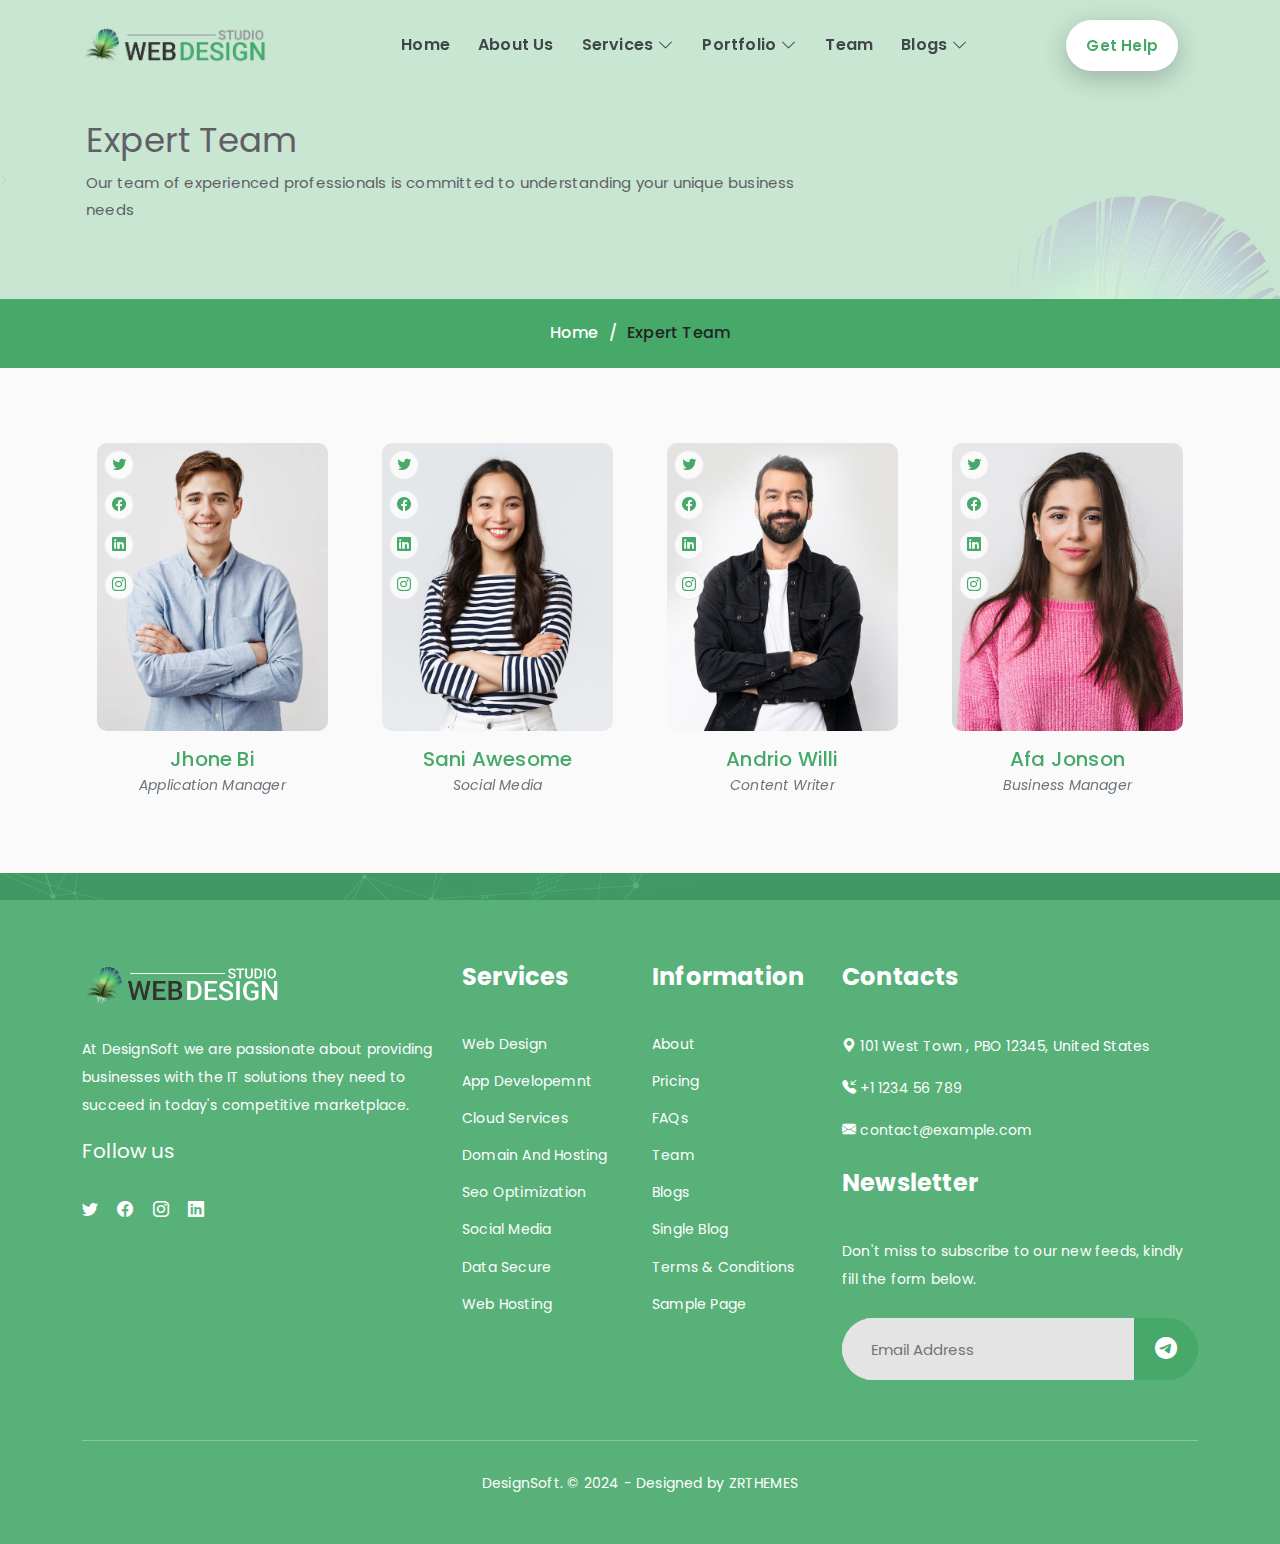
<file: team.html>
<!DOCTYPE html>
<html lang="zxx">

<head>
  <meta charset="utf-8">
  <meta content="width=device-width, initial-scale=1.0" name="viewport">

  <title>Team - DesignSoft - Web Design Studio Website Template</title>
  <meta content="" name="DesignSoft - Web Design Studio Website Template">
  <meta name="description"
    content="DesignSoft - Web Design Studio Website Template - IT Solutions & Business Services Multipurpose Responsive HTML5 Bootstrap5 Website Template">
  <meta http-equiv="X-UA-Compatible" content="ie=edge">
  <meta content="" name="ZRTHEMES">

  <!-- Favicons -->
  <link href="assets/images/favicon.png" rel="icon">
  <link href="assets/images/apple-touch-icon.png" rel="apple-touch-icon">

  <!-- Google Fonts -->
  <link rel="preconnect" href="https://fonts.googleapis.com">
  <link rel="preconnect" href="https://fonts.gstatic.com" crossorigin="">
  <link
    href="https://fonts.googleapis.com/css2?family=Open+Sans:ital,wght@0,300;0,400;0,500;0,600;0,700;1,300;1,400;1,600;1,700&amp;display=swap"
    rel="stylesheet">
  <link href="https://fonts.googleapis.com/css2?family=Poppins:wght@300;400&amp;display=swap" rel="stylesheet">
  <!-- Vendor CSS Files -->
  <link href="assets/vendor/aos/aos.css" rel="stylesheet">
  <link href="assets/flaticons/flaticon.css" rel="stylesheet">
  <link href="assets/stylesheets/font-awesome.min.css" rel="stylesheet">
  <link href="assets/vendor/swiper/swiper-bundle.min.css" rel="stylesheet">
  <link href="assets/vendor/glightbox/css/glightbox.min.css" rel="stylesheet">
  <link href="assets/vendor/bootstrap/css/bootstrap.min.css" rel="stylesheet">
  <link href="assets/vendor/bootstrap-icons/bootstrap-icons.css" rel="stylesheet">
  <!-- Main CSS File -->
  <link href="assets/stylesheets/styles.css" rel="stylesheet">

</head>

<body data-aos-easing="ease-in-out" data-aos-duration="1000" data-aos-delay="0">
  <!-- Start Preloader -->
  <div id="preloader"></div>
  <!-- End Preloader -->

  <!-- Start Header -->
  <header id="header" class="header d-flex align-items-center sticked stikcy-menu">
    <div class="container-fluid container-xl d-flex align-items-center justify-content-between">
      <a href="index.html" class="logo d-flex align-items-center">
        <img src="assets/images/logo.png" alt="logo">
      </a>
      <nav id="navbar" class="navbar">
        <ul>
          <li><a href="index.html" class="">Home</a></li>
          <li><a href="about.html" class="">About Us</a></li>
          <li class="dropdown"><a href="services.html"><span>Services</span> <i
                class="bi bi-chevron-down dropdown-indicator"></i></a>
            <ul>
              <li><a href="services.html">Services</a></li>
              <li><a href="single-service.html">Single Service</a></li>
              <li><a href="pricing.html">Pricing</a></li>
            </ul>
          </li>
          <li class="dropdown"><a href="portfolio.html"><span>Portfolio</span> <i
                class="bi bi-chevron-down dropdown-indicator"></i></a>
            <ul>
              <li><a href="portfolio.html">Projects</a></li>
              <li><a href="single-project.html">Single Project</a></li>
            </ul>
          </li>
          <li><a href="team.html" class="">Team</a></li>
          <li class="dropdown"><a href="blogs.html"><span>Blogs</span> <i
                class="bi bi-chevron-down dropdown-indicator"></i></a>
            <ul>
              <li><a href="blogs.html">Blogs Grid</a></li>
              <li><a href="single-blog.html">Blog Details</a></li>
            </ul>
          </li>
        </ul>
      </nav><!-- .navbar -->
      <a href="contact.html" class="d-none d-md-flex default-theme-btn-one">Get Help <span></span></a>
      <i class="mobile-nav-toggle mobile-nav-show bi bi-list"></i>
      <i class="mobile-nav-toggle mobile-nav-hide d-none bi bi-x"></i>
    </div>
  </header>
  <!-- End Header -->

  <!--  Breadcrumbs  -->
  <div class="breadcrumbs">
    <div class="page-header d-flex align-items-center">>
      <div class="container position-relative">
        <div class="row d-flex justify-content-start">
          <div class="col-lg-8 text-left">
            <h2>Expert Team</h2>
            <p>Our team of experienced professionals is committed to understanding your unique business needs</p>
          </div>
        </div>
      </div>
    </div>
    <nav>
      <div class="container">
        <ol>
          <li><a href="index.html">Home</a></li>
          <li>Expert Team</li>
        </ol>
      </div>
    </nav>
  </div><!-- End Breadcrumbs -->

  <!-- Page Main -->
  <div class="single-page">
    <!--  Our Team Section  -->
    <section id="team" class="team sections-bg">
      <div class="container aos-init aos-animate" data-aos="fade-up">
        <div class="row gy-4">
          <div class="col-xl-3 col-md-6 d-flex aos-init aos-animate" data-aos="fade-up" data-aos-delay="100">
            <div class="member">
              <img src="assets/images/team/team-1.jpg" class="img-fluid" alt="">
              <h4>Jhone Bi</h4>
              <span>Application Manager</span>
              <div class="social">
                <a href=""><i class="bi bi-twitter"></i></a>
                <a href=""><i class="bi bi-facebook"></i></a>
                <a href=""><i class="bi bi-linkedin"></i></a>
                <a href=""><i class="bi bi-instagram"></i></a>
              </div>
            </div>
          </div><!-- End Team Member -->

          <div class="col-xl-3 col-md-6 d-flex aos-init aos-animate" data-aos="fade-up" data-aos-delay="200">
            <div class="member">
              <img src="assets/images/team/team-2.jpg" class="img-fluid" alt="">
              <h4>Sani Awesome</h4>
              <span>Social Media</span>
              <div class="social">
                <a href=""><i class="bi bi-twitter"></i></a>
                <a href=""><i class="bi bi-facebook"></i></a>
                <a href=""><i class="bi bi-linkedin"></i></a>
                <a href=""><i class="bi bi-instagram"></i></a>
              </div>
            </div>
          </div><!-- End Team Member -->

          <div class="col-xl-3 col-md-6 d-flex aos-init aos-animate" data-aos="fade-up" data-aos-delay="300">
            <div class="member">
              <img src="assets/images/team/team-3.jpg" class="img-fluid" alt="">
              <h4>Andrio Willi</h4>
              <span>Content Writer</span>
              <div class="social">
                <a href=""><i class="bi bi-twitter"></i></a>
                <a href=""><i class="bi bi-facebook"></i></a>
                <a href=""><i class="bi bi-linkedin"></i></a>
                <a href=""><i class="bi bi-instagram"></i></a>
              </div>
            </div>
          </div><!-- End Team Member -->

          <div class="col-xl-3 col-md-6 d-flex aos-init aos-animate" data-aos="fade-up" data-aos-delay="400">
            <div class="member">
              <img src="assets/images/team/team-4.jpg" class="img-fluid" alt="">
              <h4>Afa Jonson</h4>
              <span>Business Manager</span>
              <div class="social">
                <a href=""><i class="bi bi-twitter"></i></a>
                <a href=""><i class="bi bi-facebook"></i></a>
                <a href=""><i class="bi bi-linkedin"></i></a>
                <a href=""><i class="bi bi-instagram"></i></a>
              </div>
            </div>
          </div><!-- End Team Member -->

        </div>

      </div>
    </section>
    <!-- End Our Team Section -->
  </div>
  <!-- Page Main -->

  <!--  Footer  -->
  <footer id="footer" class="footer-section">
    <div class="container">
      <div class="footer-content pb-5">
        <div class="row">
          <div class="col-xl-4 col-lg-4 mb-50">
            <div class="footer-widget">
              <div class="footer-logo">
                <a href="#" class="logo d-flex align-items-center">
                  <img src="assets/images/logo-white.png" alt="logo">
                </a>
              </div>
              <div class="footer-text">
                <p>At DesignSoft we are passionate about providing businesses with the IT solutions they need to succeed
                  in today's competitive marketplace.</p>
              </div>
              <div class="footer-social-icon">
                <span>Follow us</span>
                <a href="#" class="twitter"><i class="bi bi-twitter"></i></a>
                <a href="#" class="facebook"><i class="bi bi-facebook"></i></a>
                <a href="#" class="instagram"><i class="bi bi-instagram"></i></a>
                <a href="#" class="linkedin"><i class="bi bi-linkedin"></i></a>
              </div>
            </div>
          </div>

          <div class="col-lg-2 col-md-6 col-sm-12 footer-column">
            <div class="service-widget footer-widget">
              <div class="footer-widget-heading">
                <h3>Services</h3>
              </div>
              <ul class="list">
                <li><a href="single-service.html">Web Design</a></li>
                <li><a href="single-service.html">App Developemnt</a></li>
                <li><a href="single-service.html">Cloud Services</a></li>
                <li><a href="single-service.html">Domain And Hosting</a></li>
                <li><a href="single-service.html">Seo Optimization</a></li>
                <li><a href="single-service.html">Social Media</a></li>
                <li><a href="single-service.html">Data Secure</a></li>
                <li><a href="single-service.html">Web Hosting</a></li>
              </ul>
            </div>
          </div>
          <div class="col-lg-2 col-md-6 col-sm-12 footer-column">
            <div class="service-widget footer-widget">
              <div class="footer-widget-heading">
                <h3>Information</h3>
              </div>
              <ul class="list">
                <li><a href="about.html">About</a></li>
                <li><a href="pricing.html">Pricing</a></li>
                <li><a href="faqs.html">FAQs</a></li>
                <li><a href="team.html">Team</a></li>
                <li><a href="blogs.html">Blogs</a></li>
                <li><a href="single-blog.html">Single Blog</a></li>
                <li><a href="page.html">Terms &amp; Conditions</a></li>
                <li><a href="page.html">Sample Page</a></li>
              </ul>
            </div>
          </div>
          <div class="col-xl-4 col-lg-4 col-md-6 mb-50">
            <div class="contact-widget footer-widget mb-25">
              <div class="footer-widget-heading">
                <h3>Contacts</h3>
              </div>
              <div class="footer-text">
                <p><i class="bi bi-geo-alt-fill mr-15"></i> 101 West Town , PBO 12345, United States</p>
                <p><i class="bi bi-telephone-inbound-fill mr-15"></i> +1 1234 56 789</p>
                <p><i class="bi bi-envelope-fill mr-15"></i> contact@example.com</p>
              </div>
            </div>
            <div class="footer-widget">
              <div class="footer-widget-heading">
                <h3>Newsletter</h3>
              </div>
              <div class="footer-text mb-25">
                <p>Don't miss to subscribe to our new feeds, kindly fill the form below.</p>
              </div>
              <div class="subscribe-form">
                <form action="#">
                  <input type="text" placeholder="Email Address">
                  <button><i class="bi bi-telegram"></i></button>
                </form>
              </div>
            </div>
          </div>
        </div>
        <div class="row">
          <div class="col-xl-12 col-lg-12 text-center">
            <div class="copyright-text">
              <p>DesignSoft<span>.</span> © 2024 - Designed by <a
                  href="https://www.templatemonster.com/authors/zrthemes/">ZRTHEMES</a></p>
            </div>
          </div>
        </div>
      </div>
    </div>
  </footer>
  <!-- End Footer -->

  <a href="#" class="scroll-top d-flex align-items-center justify-content-center active">
    <i class="bi bi-arrow-up-short"></i>
  </a>

  <!-- Vendor JS Files -->
  <script src="assets/javascripts/jquery.min.js"></script>
  <script src="assets/vendor/glightbox/js/glightbox.min.js"></script>
  <script src="assets/vendor/bootstrap/js/bootstrap.bundle.min.js"></script>
  <script src="assets/vendor/aos/aos.js"></script>
  <script src="assets/vendor/swiper/swiper-bundle.min.js"></script>
  <script src="assets/javascripts/plugins.js"></script>
  <script src="assets/javascripts/purecounter_vanilla.js"></script>
  <script src="assets/javascripts/validator.min.js"></script>
  <script src="assets/javascripts/contactform.js"></script>
  <script src="assets/javascripts/particles.min.js"></script>
  <script src="assets/javascripts/script.js"></script>

  <!-- Template Main JS File -->
  <script src="assets/javascripts/main.js"></script>

</body>

</html>
</file>
<file: assets/flaticons/flaticon.css>
@font-face {
  font-family: "Flaticon";
  src: url("./Flaticon.eot");
  src: url("./Flaticon.eot?#iefix") format("embedded-opentype"),
       url("./Flaticon.woff2") format("woff2"),
       url("./Flaticon.woff") format("woff"),
       url("./Flaticon.ttf") format("truetype"),
       url("./Flaticon.svg#Flaticon") format("svg");
  font-weight: normal;
  font-style: normal;
}

@media screen and (-webkit-min-device-pixel-ratio:0) {
  @font-face {
    font-family: "Flaticon";
    src: url("./Flaticon.svg#Flaticon") format("svg");
  }
}

.fimanager:before {
      display: inline-block;
  font-family: "Flaticon";
  font-style: normal;
  font-weight: normal;
  font-variant: normal;
  line-height: 1;
  text-decoration: inherit;
  text-rendering: optimizeLegibility;
  text-transform: none;
  -moz-osx-font-smoothing: grayscale;
  -webkit-font-smoothing: antialiased;
  font-smoothing: antialiased;
    display: block;
}

.flaticon-001-edit-tools:before { content: "\f100"; }
.flaticon-002-archive:before { content: "\f101"; }
.flaticon-003-bank:before { content: "\f102"; }
.flaticon-004-advertising:before { content: "\f103"; }
.flaticon-005-map-location:before { content: "\f104"; }
.flaticon-006-antique:before { content: "\f105"; }
.flaticon-007-detective:before { content: "\f106"; }
.flaticon-008-browser:before { content: "\f107"; }
.flaticon-009-bin:before { content: "\f108"; }
.flaticon-010-business:before { content: "\f109"; }
.flaticon-011-alcohol:before { content: "\f10a"; }
.flaticon-012-email:before { content: "\f10b"; }
.flaticon-013-book:before { content: "\f10c"; }
.flaticon-014-earth-globe:before { content: "\f10d"; }
.flaticon-015-art-and-design:before { content: "\f10e"; }
.flaticon-016-cogwheel:before { content: "\f10f"; }
.flaticon-017-browser:before { content: "\f110"; }
.flaticon-018-pen:before { content: "\f111"; }
.flaticon-019-pen:before { content: "\f112"; }
.flaticon-020-archive:before { content: "\f113"; }
.flaticon-021-label:before { content: "\f114"; }
.flaticon-022-computer:before { content: "\f115"; }
.flaticon-023-code:before { content: "\f116"; }
.flaticon-024-cloud-computing:before { content: "\f117"; }
.flaticon-025-computer:before { content: "\f118"; }
.flaticon-026-cloud-computing:before { content: "\f119"; }
.flaticon-027-browser:before { content: "\f11a"; }
.flaticon-028-checking:before { content: "\f11b"; }
.flaticon-029-communications:before { content: "\f11c"; }
.flaticon-030-country:before { content: "\f11d"; }
.flaticon-031-database:before { content: "\f11e"; }
.flaticon-032-cloud-computing:before { content: "\f11f"; }
.flaticon-033-api:before { content: "\f120"; }
.flaticon-034-app:before { content: "\f121"; }
.flaticon-035-archive:before { content: "\f122"; }
.flaticon-036-arrows:before { content: "\f123"; }
.flaticon-037-award:before { content: "\f124"; }
.flaticon-038-bank:before { content: "\f125"; }
.flaticon-039-alarm:before { content: "\f126"; }
.flaticon-040-design:before { content: "\f127"; }
.flaticon-041-book:before { content: "\f128"; }
.flaticon-042-badge:before { content: "\f129"; }
.flaticon-043-art-and-design:before { content: "\f12a"; }
.flaticon-044-food:before { content: "\f12b"; }
.flaticon-045-computer:before { content: "\f12c"; }
.flaticon-046-chat:before { content: "\f12d"; }
.flaticon-047-chat:before { content: "\f12e"; }
.flaticon-048-bug:before { content: "\f12f"; }
.flaticon-049-calculating:before { content: "\f130"; }
.flaticon-050-call:before { content: "\f131"; }
.flaticon-051-digital:before { content: "\f132"; }
.flaticon-052-bluray:before { content: "\f133"; }
.flaticon-053-checking:before { content: "\f134"; }
.flaticon-054-cloud-computing:before { content: "\f135"; }
.flaticon-055-archive:before { content: "\f136"; }
.flaticon-056-compass:before { content: "\f137"; }
.flaticon-057-adjust:before { content: "\f138"; }
.flaticon-058-business-and-finance:before { content: "\f139"; }
.flaticon-059-css:before { content: "\f13a"; }
.flaticon-060-award:before { content: "\f13b"; }
.flaticon-061-bin:before { content: "\f13c"; }
.flaticon-062-cogwheels:before { content: "\f13d"; }
.flaticon-063-diamond:before { content: "\f13e"; }
.flaticon-064-bank:before { content: "\f13f"; }
.flaticon-065-dosage:before { content: "\f140"; }
.flaticon-066-clean:before { content: "\f141"; }
.flaticon-067-404:before { content: "\f142"; }
.flaticon-068-eye:before { content: "\f143"; }
.flaticon-069-archive:before { content: "\f144"; }
.flaticon-070-country:before { content: "\f145"; }
.flaticon-071-data-storage:before { content: "\f146"; }
.flaticon-072-business-and-finance:before { content: "\f147"; }
.flaticon-073-cogwheel:before { content: "\f148"; }
.flaticon-074-design-tool:before { content: "\f149"; }
.flaticon-075-earth-globe:before { content: "\f14a"; }
.flaticon-076-analytics:before { content: "\f14b"; }
.flaticon-077-analytics:before { content: "\f14c"; }
.flaticon-078-buildings:before { content: "\f14d"; }
.flaticon-079-browser:before { content: "\f14e"; }
.flaticon-080-business:before { content: "\f14f"; }
.flaticon-081-electricity:before { content: "\f150"; }
.flaticon-082-browser:before { content: "\f151"; }
.flaticon-083-cogwheel:before { content: "\f152"; }
.flaticon-084-graphic-design:before { content: "\f153"; }
.flaticon-085-code:before { content: "\f154"; }
.flaticon-086-magnet:before { content: "\f155"; }
.flaticon-087-communications:before { content: "\f156"; }
.flaticon-088-geography:before { content: "\f157"; }
.flaticon-089-award:before { content: "\f158"; }
.flaticon-090-advertising:before { content: "\f159"; }
.flaticon-091-bubble-speech:before { content: "\f15a"; }
.flaticon-092-microphone:before { content: "\f15b"; }
.flaticon-093-clicker:before { content: "\f15c"; }
.flaticon-094-circles:before { content: "\f15d"; }
.flaticon-095-browser:before { content: "\f15e"; }
.flaticon-096-lock:before { content: "\f15f"; }
.flaticon-097-cellphone:before { content: "\f160"; }
.flaticon-098-miscellaneous:before { content: "\f161"; }
.flaticon-099-image:before { content: "\f162"; }
.flaticon-100-heal:before { content: "\f163"; }
.flaticon-101-bag:before { content: "\f164"; }
.flaticon-102-avatar:before { content: "\f165"; }
.flaticon-103-ink:before { content: "\f166"; }
.flaticon-104-ink:before { content: "\f167"; }
.flaticon-105-cinema:before { content: "\f168"; }
.flaticon-106-art-and-design:before { content: "\f169"; }
.flaticon-107-communications:before { content: "\f16a"; }
.flaticon-108-education:before { content: "\f16b"; }
.flaticon-109-cogwheels:before { content: "\f16c"; }
.flaticon-110-computer:before { content: "\f16d"; }
.flaticon-111-detective:before { content: "\f16e"; }
.flaticon-112-database:before { content: "\f16f"; }
.flaticon-113-cogwheel:before { content: "\f170"; }
.flaticon-114-connector:before { content: "\f171"; }
.flaticon-115-add:before { content: "\f172"; }
.flaticon-116-check:before { content: "\f173"; }
.flaticon-117-favorite:before { content: "\f174"; }
.flaticon-118-label:before { content: "\f175"; }
.flaticon-119-aim:before { content: "\f176"; }
.flaticon-120-coffee:before { content: "\f177"; }
.flaticon-121-accept:before { content: "\f178"; }
.flaticon-122-circular-clock:before { content: "\f179"; }
.flaticon-123-commerce:before { content: "\f17a"; }
.flaticon-124-antenna:before { content: "\f17b"; }
.flaticon-125-protection:before { content: "\f17c"; }
.flaticon-126-computing:before { content: "\f17d"; }
.flaticon-127-browser:before { content: "\f17e"; }
.flaticon-128-billfold:before { content: "\f17f"; }
.flaticon-129-alert:before { content: "\f180"; }
.flaticon-130-browser:before { content: "\f181"; }
.flaticon-131-cam:before { content: "\f182"; }
.flaticon-132-edit-tools:before { content: "\f183"; }
</file>
<file: assets/stylesheets/styles.css>
/*-------------------------------------------------------------- 
    Template name    : DesignSoft - Web Design Studio Website Template
    Author           : ZRTHEMES
    Version          : 1.0
    File Description : Main css file of the template
--------------------------------------------------------------*/

/*--------------------------------------------------------------
# Table of Conetent
  --------------------------------------------------------------
  * General
  * Header
  * Breadcrumbs
  * Single Page
  * Scroll top
  * Preloader
  * Disable aos animation delay
  * Top Bar
  * Desktop Navigation
  * Mobile Navigation
  * About Section
  * Featured Section
  * Single Service Page
  * Skills Section
  * Clients Section
  * Testimonials Section
  * Our Team Section
  * Frequently Asked Questions Section
  * Recent Blog Posts Section
  * Hero Section
  * Call To Action Section
  * Stats Counter Section
  * Portfolio Section
  * Contact Section
  * Particles
  * Download Section
  * Pricing
  * Contact
  * Footer
--------------------------------------------------------------*/


/*--------------------------------------------------------------
# General
--------------------------------------------------------------*/
:root {
  --font-default: 'Poppins', sans-serif;
  --font-primary: 'Poppins', sans-serif;
  --font-secondary: 'Poppins', sans-serif;
}

:root {
  --color-default: #222222;
  --color-primary: #46a96a;
  --color-secondary: #46a96a;
}

:root {
  scroll-behavior: smooth;
}

body {
  font-family: var(--font-default);
  color: #5F5F65;
  background: #ffffff;
  line-height: 1.8;
  letter-spacing: 0.2px;
  font-size: 15px;
  overflow-x: hidden;
  display: block;
}

a {
  color: var(--color-primary);
  text-decoration: none;
}

a:hover {
  color: #ffffff;
  text-decoration: none;
}

h1,
h2,
h3,
h4,
h5,
h6 {
  font-family: var(--font-primary);
}

[class^="flaticon-"]:before, [class*=" flaticon-"]:before, [class^="flaticon-"]:after, [class*=" flaticon-"]:after {
  font-family: Flaticon;
  font-size: 44px;
  font-style: normal;
  color: #fff;
}

/*--------------------------------------------------------------
# Sections & Section Header
--------------------------------------------------------------*/
section {
  padding: 60px 0;
  overflow: hidden;
}

.section{
  padding: 60px 0;
  overflow: hidden;
  background: #ffffff;
}

.section-grey{
  padding: 60px 0;
  overflow: hidden;
  background: #fafafa;
}

.sections-bg {
  background-color: #fafafa;
}

.section-header {
  padding-bottom: 40px;
  position: relative;
}

.section-header h2 {
  font-size: 32px;
  position: relative;
  color: #46a96a;
}

.section-header p {
  margin-bottom: 0;
  color: #415990;
}

img {
  transition: 0.3s;
  width: 100%;
}

.text-left{
  text-align: left;
}
.text-right{
  text-align: right;
}
.text-center{
  text-align: center;
}

/*--------------------------------------------------------------
# Breadcrumbs
--------------------------------------------------------------*/
.breadcrumbs .page-header {
  padding: 120px 0 60px 0;
  min-height: 20vh;
  background: url(../images/section-bg.jpg) center left;
  background-size: cover;
  border-radius: 0px;
  overflow: hidden;
  position: relative;
  background-attachment: fixed;
}
.breadcrumbs .page-header::before {
    content: '';
    background: #ffffff;
    position: absolute;
    left: 0;
    top: 0;
    width: 100%;
    height: 100%;
    opacity: 0.7;
    z-index: 0;
}

.breadcrumbs .page-header h2 {
  font-size: 34px;
  font-weight: 400;
}
.breadcrumbs .page-header h3 {
  font-size: 45px;
  font-weight: 300;
  color: #fff;
  font-family: var(--font-secondary);
}

.breadcrumbs .page-header p {
  font-weight: 400;
}

.breadcrumbs nav {
  background-color: #46a96a;
  padding: 20px 0;
}

.breadcrumbs nav ol {
  display: flex;
  flex-wrap: wrap;
  list-style: none;
  margin: 0;
  padding: 0;
  font-size: 16px;
  font-weight: 500;
  color: var(--color-default);
  text-align: center;
  align-items: center;
  justify-content: center;
}

.breadcrumbs nav ol a {
  color: #ffffff;
  transition: 0.3s;
}

.breadcrumbs nav ol a:hover {
  text-decoration: underline;
}

.breadcrumbs nav ol li+li {
  padding-left: 10px;
}

.breadcrumbs nav ol li+li::before {
  display: inline-block;
  padding-right: 10px;
  color: #fcfffd;
  content: "/";
}
.text-1-line{
  overflow: hidden;
  text-overflow: ellipsis;
  display: -webkit-box;
  -webkit-line-clamp: 1;
  -webkit-box-orient: vertical;
}

.text-2-line{
  overflow: hidden;
  text-overflow: ellipsis;
  display: -webkit-box;
  -webkit-line-clamp: 2;
  -webkit-box-orient: vertical;
}

.text-3-line{
  overflow: hidden;
  text-overflow: ellipsis;
  display: -webkit-box;
  -webkit-line-clamp: 3;
  -webkit-box-orient: vertical;
}

.text-4-line{
  overflow: hidden;
  text-overflow: ellipsis;
  display: -webkit-box;
  -webkit-line-clamp: 4;
  -webkit-box-orient: vertical;
}

/*--------------------------------------------------------------
# Single Page Section
--------------------------------------------------------------*/
.single-page ul li{
  position: relative;
  color: rgb(19 20 20 / 80%);
  margin-bottom: 5px;
  border-radius: 8px;
}
.single-page .team h4, 
.single-page .team span{
  color: #000000;
}
.single-page .recent-posts article{
  background-color: #f7f7f7;
}

/*--------------------------------------------------------------
# Stats Counter Section
--------------------------------------------------------------*/
.stats-counter{
  background: url(../images/section-bg.jpg) center left;
  background-size: cover;
  padding: 60px 0px;
  border-radius: 0px;
  overflow: hidden;
  position: relative;
  background-attachment: fixed;
}
.stats-counter:before {
  content: "";
  position: absolute;
  left: 0;
  bottom: 0;
  top: 0;
  right: 0;
  width: 100%;
  height: 100%;
  background: #46a96a;
  z-index: 0;
  opacity: 0.9;
}
.stats-counter .stats-item .purecounter {
  padding-right: 0;
}

.stats-counter .stats-item i {
  font-size: 90px;
  line-height: 0;
  color: var(--color-primary);
  margin-bottom: 30px;
}

.stats-counter .stats-item span {
  font-size: 2rem;
  display: block;
  color: #ffffff;
  line-height: 34px;
}

.stats-counter .stats-item p {
  margin: 0;
  font-family: var(--font-primary);
  font-size: 14px;
  display: flex;
  flex-direction: column;
  align-items: center;
  color: white;
}

.stats-counter .icon {
  width: 142px;
  text-align: center;
  margin-right: 5;
  margin-bottom: 20px;
}
.stats-counter .icon img{
  width: 100%;
  max-width: 70px;
}


/*--------------------------------------------------------------
# Scroll Top
--------------------------------------------------------------*/
.scroll-top {
  position: fixed;
  visibility: hidden;
  opacity: 0;
  right: 15px;
  bottom: -15px;
  z-index: 99999;
  background: #46a96a;
  width: 44px;
  height: 44px;
  border-radius: 50px;
  transition: all 0.4s;
}

.scroll-top i {
  font-size: 24px;
  color: #fff;
  line-height: 0;
}

.scroll-top:hover {
  background: rgb(16 16 16 / 80%);
  color: #fff;
}

.scroll-top.active {
  visibility: visible;
  opacity: 1;
  bottom: 15px;
}

/*--------------------------------------------------------------
# Preloader
--------------------------------------------------------------*/
#preloader {
  position: fixed;
  inset: 0;
  z-index: 999999;
  overflow: hidden;
  background: #46a96a;
  transition: all 0.6s ease-out;
}

#preloader:before {
  content: "";
  position: fixed;
  top: calc(48% - 0px);
  left: calc(48% - 20px);
  border: 2px solid #fff;
  border-color: #ffffff transparent #ffffff transparent;
  border-radius: 50%;
  width: 60px;
  height: 60px;
  -webkit-animation: animate-preloader 1.5s linear infinite;
  animation: animate-preloader 1.5s linear infinite;
}

@-webkit-keyframes animate-preloader {
  0% {
    transform: rotate(0deg);
  }

  100% {
    transform: rotate(360deg);
  }
}

@keyframes animate-preloader {
  0% {
    transform: rotate(0deg);
  }

  100% {
    transform: rotate(360deg);
  }
}

/*--------------------------------------------------------------
# Disable aos animation delay on mobile devices
--------------------------------------------------------------*/
@media screen and (max-width: 768px) {
  [data-aos-delay] {
    transition-delay: 0 !important;
  }
}

/*--------------------------------------------------------------
# Top Bar
--------------------------------------------------------------*/
.topbar {
  background: #00796b;
  height: 40px;
  font-size: 14px;
  transition: all 0.5s;
  color: #fff;
  padding: 0;
}

.topbar .contact-info i {
  font-style: normal;
  color: #fff;
  line-height: 0;
}

.topbar .contact-info i a,
.topbar .contact-info i span {
  padding-left: 5px;
  color: #fff;
}

@media (max-width: 575px) {

  .topbar .contact-info i a,
  .topbar .contact-info i span {
    font-size: 13px;
  }
}

.topbar .contact-info i a {
  line-height: 0;
  transition: 0.3s;
}

.topbar .contact-info i a:hover {
  color: #fff;
  text-decoration: underline;
}

.topbar .social-links a {
  color: rgba(255, 255, 255, 0.7);
  line-height: 0;
  transition: 0.3s;
  margin-left: 20px;
}

.topbar .social-links a:hover {
  color: #fff;
}

.header {
  transition: all 0.5s;
  z-index: 997;
  height: 90px;
}

.header.sticked {
  position: fixed;
  top: 0;
  right: 0;
  left: 0;
  height: 90px;
}

.header .logo img {
  max-height: 40px;
  margin-right: 6px;
}

.header.stikcy-menu {
  background: #ffffff;
  -webkit-box-shadow: 0px 0px 13px 0px rgba(82, 90, 101, 0.12);
  -moz-box-shadow: 0px 0px 13px 0px rgba(82, 90, 101, 0.12);
  box-shadow: 0px 0px 13px 0px rgba(82, 90, 101, 0.12);
  -webkit-transition: all 500ms ease-out;
  transition: all 500ms ease-out;
}
.header.stikcy-menu .logo h1{
  color: #46a96a;
}

.header .logo h1 {
  font-size: 30px;
  margin: 0;
  letter-spacing: 0.8px;
  color: #46a96a;
  font-family: var(--font-primary);
}

.header .logo h1 span {
  color: #46a96a;
}

.sticked-header-offset {
  margin-top: 0;
}

section {
  scroll-margin-top: 70px;
}

.mb-25{
  margin-bottom: 25px;
}

/*--------------------------------------------------------------
# Desktop Navigation
--------------------------------------------------------------*/
@media (min-width: 1280px) {
  .navbar {
    padding: 0;
  }

  .navbar ul {
    margin: 0;
    padding: 0;
    display: flex;
    list-style: none;
    align-items: center;
  }

  .navbar li {
    position: relative;
  }

  .navbar>ul>li {
    white-space: nowrap;
    padding: 10px 0 10px 28px;
  }

  .navbar a,
  .navbar a:focus {
    display: flex;
    align-items: center;
    justify-content: space-between;
    font-family: var(--font-secondary);
    font-size: 16px;
    font-weight: 600;
    color: #41464b;
    white-space: nowrap;
    transition: 0.3s;
    position: relative;
  }

  .navbar a i,
  .navbar a:focus i {
    font-size: 16px;
    line-height: 0;
    margin-left: 5px;
    font-weight: 800;
  }

  .navbar a:hover:before,
  .navbar li:hover>a:before,
  .navbar .active:before {
    visibility: visible;
    width: 100%;
  }

  .navbar a:hover,
  .navbar .active,
  .navbar .active:focus,
  .navbar li:hover>a {
    color: #46a96a;
  }

  .navbar .dropdown ul {
    display: block;
    position: absolute;
    left: 28px;
    top: calc(100% + 30px);
    margin: 0;
    padding: 10px 0;
    z-index: 99;
    opacity: 0;
    visibility: hidden;
    background: #ffffff;
    box-shadow: 0px 0px 30px rgba(127, 137, 161, 0.25);
    transition: 0.3s;
    border-radius: 8px;
  }

  .navbar .dropdown ul li {
    min-width: 200px;
  }

  .navbar .dropdown ul a {
    padding: 10px 20px;
    font-size: 15px;
    font-weight: 400;
    color: var(--color-default);
  }

  .navbar .dropdown ul a i {
    font-size: 12px;
  }

  .navbar .dropdown ul a:hover,
  .navbar .dropdown ul .active:hover,
  .navbar .dropdown ul li:hover>a {
    color: var(--color-secondary);
  }

  .navbar .dropdown:hover>ul {
    opacity: 1;
    top: 100%;
    visibility: visible;
  }

  .navbar .dropdown .dropdown ul {
    top: 0;
    left: calc(100% - 30px);
    visibility: hidden;
  }

  .navbar .dropdown .dropdown:hover>ul {
    opacity: 1;
    top: 0;
    left: 100%;
    visibility: visible;
  }
}

@media (min-width: 1280px) and (max-width: 1366px) {
  .navbar .dropdown .dropdown ul {
    left: -90%;
  }

  .navbar .dropdown .dropdown:hover>ul {
    left: -100%;
  }
}

@media (min-width: 1280px) {

  .mobile-nav-show,
  .mobile-nav-hide {
    display: none;
  }
}

/*--------------------------------------------------------------
# Mobile Navigation
--------------------------------------------------------------*/
@media (max-width: 1279px) {
  .navbar {
    position: fixed;
    top: 0;
    right: -100%;
    width: 100%;
    max-width: 400px;
    bottom: 0;
    transition: 0.3s;
    z-index: 9997;
  }

  .navbar ul {
    position: absolute;
    padding: 50px 0 10px 0;
    margin: 0;
    background: #46a96a;
    overflow-y: auto;
    transition: 0.3s;
    z-index: 9998;
    width: 100%;height: 100%;
  }

  .navbar a,
  .navbar a:focus {
    display: flex;
    align-items: center;
    justify-content: space-between;
    padding: 10px 20px;
    font-family: var(--font-primary);
    font-size: 15px;
    color: rgb(255 255 255);
    white-space: nowrap;
    transition: 0.3s;
  }

  .navbar a i,
  .navbar a:focus i {
    font-size: 12px;
    line-height: 0;
    margin-left: 5px;
  }

  .navbar a:hover,
  .navbar .active,
  .navbar .active:focus,
  .navbar li:hover>a {
    color: #fff;
  }

  .navbar .getstarted,
  .navbar .getstarted:focus {
    background: var(--color-primary);
    padding: 8px 20px;
    border-radius: 4px;
    margin: 15px;
    color: #fff;
  }

  .navbar .getstarted:hover,
  .navbar .getstarted:focus:hover {
    color: #fff;
    background: rgba(0, 131, 116, 0.8);
  }

  .navbar .dropdown ul,
  .navbar .dropdown .dropdown ul {
    position: static;
    display: none;
    padding: 10px 0;
    margin: 10px 20px;
    transition: all 0.5s ease-in-out;
    background-color: #46a96a;
  }

  .navbar .dropdown>.dropdown-active,
  .navbar .dropdown .dropdown>.dropdown-active {
    display: block;
  }

  .mobile-nav-show {
    color: #46a96a;
    font-size: 28px;
    cursor: pointer;
    line-height: 0;
    transition: 0.5s;
    z-index: 9999;
    margin-right: 10px;
  }

  .mobile-nav-hide {
    color: #fff;
    font-size: 32px;
    cursor: pointer;
    line-height: 0;
    transition: 0.5s;
    position: fixed;
    right: 20px;
    top: 20px;
    z-index: 9999;
  }

  .mobile-nav-active {
    overflow: hidden;
  }

  .mobile-nav-active .navbar {
    right: 0;
  }

  .mobile-nav-active .navbar:before {
    content: "";
    position: fixed;
    inset: 0;
    background: rgb(0 0 0 / 80%);
    z-index: 9996;
  }
}

/*--------------------------------------------------------------
# About Section
--------------------------------------------------------------*/
.about{
  position: relative;
}

.big-text{
  color: #46a96a;
  font-size: 2rem;
  font-weight: 500;
}
.small-text{
  color: #353535;
  font-size: 1.4rem;
  line-height: 2rem;
}

.about h3 {
  font-size: 28px;
  margin-bottom: 20px;
  font-family: var(--font-secondary);
}

.about .call-us {
  left: 10%;
  right: 10%;
  bottom: 0;
  background-color: #fff;
  box-shadow: 0px 2px 25px rgba(0, 0, 0, 0.08);
  padding: 20px;
  text-align: center;
}

.about .call-us h4 {
  font-size: 24px;
  margin-bottom: 5px;
}

.about .call-us p {
  font-size: 28px;
  color: var(--color-primary);
}

.about .content ul {
  list-style: none;
  padding: 0;
}

.about .content ul li {
  padding: 0 0 10px 30px;
  position: relative;
}

.about .content ul i {
  position: absolute;
  font-size: 20px;
  left: 0;
  top: -3px;
  color: var(--color-primary);
}

.about .content p:last-child {
  margin-bottom: 0;
}

.about .play-btn {
  width: 94px;
  height: 94px;
  background: radial-gradient(var(--color-primary) 50%, rgba(0, 131, 116, 0.4) 52%);
  border-radius: 50%;
  display: block;
  position: absolute;
  left: calc(50% - 47px);
  top: calc(50% - 47px);
  overflow: hidden;
}

.about .play-btn:before {
  content: "";
  position: absolute;
  width: 120px;
  height: 120px;
  -webkit-animation-delay: 0s;
  animation-delay: 0s;
  -webkit-animation: pulsate-btn 2s;
  animation: pulsate-btn 2s;
  -webkit-animation-direction: forwards;
  animation-direction: forwards;
  -webkit-animation-iteration-count: infinite;
  animation-iteration-count: infinite;
  -webkit-animation-timing-function: steps;
  animation-timing-function: steps;
  opacity: 1;
  border-radius: 50%;
  border: 5px solid rgba(0, 131, 116, 0.7);
  top: -15%;
  left: -15%;
  background: rgba(198, 16, 0, 0);
}

.about .play-btn:after {
  content: "";
  position: absolute;
  left: 50%;
  top: 50%;
  transform: translateX(-40%) translateY(-50%);
  width: 0;
  height: 0;
  border-top: 10px solid transparent;
  border-bottom: 10px solid transparent;
  border-left: 15px solid #fff;
  z-index: 100;
  transition: all 400ms cubic-bezier(0.55, 0.055, 0.675, 0.19);
}

.about .play-btn:hover:before {
  content: "";
  position: absolute;
  left: 50%;
  top: 50%;
  transform: translateX(-40%) translateY(-50%);
  width: 0;
  height: 0;
  border: none;
  border-top: 10px solid transparent;
  border-bottom: 10px solid transparent;
  border-left: 15px solid #fff;
  z-index: 200;
  -webkit-animation: none;
  animation: none;
  border-radius: 0;
}

.about .play-btn:hover:after {
  border-left: 15px solid var(--color-primary);
  transform: scale(20);
}

@-webkit-keyframes pulsate-btn {
  0% {
    transform: scale(0.6, 0.6);
    opacity: 1;
  }

  100% {
    transform: scale(1, 1);
    opacity: 0;
  }
}

@keyframes pulsate-btn {
  0% {
    transform: scale(0.6, 0.6);
    opacity: 1;
  }

  100% {
    transform: scale(1, 1);
    opacity: 0;
  }
}
.img-frame {
  position: relative;
  background: #f6f6f6;
  background-size: contain;
  padding: 9%;
}
.bar {
  background-color: #f1f1f1;
  padding: 1px;
  border-radius: 15px;
  margin-bottom: 20px;
  font-size: 12px;
  color: #ffffff;
}

.bar::before {
  content: attr(data-skill);
  background-color: #46a96a;
  display: inline-block;
  padding: 5px 0 5px 10px;
  border-radius: inherit;
  animation: load 2s 0s;
  -webkit-animation: load 2s 0s;
  -moz-animation: load 2s 0s;
  -o-animation: load 2s 0s;
  position: absolute;
  top: -2px;
}

.bar.front::before {
  background-color: #46a96a;
}

.bar.back::before {
  background-color: #46a96a;
}

.bar.learning::before {
  width: calc(20% - 10px);
}

.bar.basic::before {
  width: calc(40% - 10px);
}

.bar.intermediate::before {
  width: calc(60% - 10px);
}

.bar.advanced::before {
  width: calc(80% - 10px);
}

.bar.expert::before {
  width: calc(100% - 10px);
}


/*--------------------------------------------------------------
# Featured Section
--------------------------------------------------------------*/
.featured{
  position: relative;
}

.featured p{
  margin-bottom: 20px;
}

.featured .description p{
  margin-bottom: 0;
}

.left {
  text-align: left;
}
.right {
  text-align: left;
}
.list-wrap{
  display: flex;
  margin-bottom: 20px;
  background: #fafafa;
  border-radius: 8px;
  padding: 20px;
  transition: 0.2s;
}
.list-wrap:hover{
  transform: translateY(-7px) !important;
}
.list-wrap h4{font-size: 1rem;font-weight: 700;}
.list-wrap p{
  overflow: hidden;
  text-overflow: ellipsis;
  display: -webkit-box;
  -webkit-line-clamp: 2;
  -webkit-box-orient: vertical;
}
.list-wrap:nth-child(3),
.list-wrap:nth-child(6){
  margin-bottom: 0;
}
.featured .icon {
  width: 142px;
  text-align: center;
  margin-right: 5px;
  margin-bottom: 20px;
}
.featured .icon img{
  width: 100%;
  max-width: 50px;
  margin-right: 5px;
  min-width: 50px;
}
.list-center-wrap{
  display: flex;
  align-items: center;
  justify-content: center;
  vertical-align: middle;
  height: 100%;
  flex-direction: column;
}

.list-center-wrap img{
  width: 100%;
  border-radius: 8px;
}
.center-icon{
  width: 170px;
  text-align: center;
}
.center-icon svg{
  width: 100%;
}

.default-theme-btn {
  position: relative;
  z-index: 1;
  overflow: hidden;
  color: #ffffff;
  font-size: 15px;
  font-weight: 600;
  text-align: center;
  padding-left: 40px;
  padding-right: 40px;
  padding-top: 12px;
  padding-bottom: 12px;
  border-radius: 5px;
  display: inline-block;
  background-color: #46a96a;
  box-shadow: 0 7px 25px rgb(192 1 19 / 27%);
  -webkit-transition: 0.4s;
  transition: 0.4s;
  border: none;
}

.default-theme-btn span {
  position: absolute;
  z-index: -1;
  width: 0;
  height: 0;
  display: block;
  border-radius: 30px;
  background-color: #41464b;
  -webkit-transform: translate(-50%, -50%);
  transform: translate(-50%, -50%);
  -webkit-transition: width 0.5s ease-in-out, height 0.5s ease-in-out;
  transition: width 0.5s ease-in-out, height 0.5s ease-in-out;
}

.default-theme-btn:hover, .default-theme-btn:focus {
  color: #ffffff;
}

.default-theme-btn:hover span, .default-theme-btn:focus span {
  width: 200%;
  height: 500px;
}

.default-theme-btn-one {
  position: relative;
  z-index: 1;
  overflow: hidden;
  color: #46a96a;
  font-size: 15px;
  font-weight: 600;
  padding-top: 12px;
  padding-left: 20px;
  padding-right: 20px;
  padding-bottom: 12px;
  border-radius: 30px;
  text-align: center;
  display: inline-block;
  background-color: #ffffff;
  box-shadow: 0 7px 25px rgb(41 41 41 / 27%);
  -webkit-transition: 0.4s;
  transition: 0.4s;
  border: none;
  margin-top: 0;
  margin-right: 20px;
}

.default-theme-btn-one span {
  position: absolute;
  z-index: -1;
  width: 0;
  height: 0;
  display: block;
  border-radius: 30px;
  background-color: #46a96a;
  -webkit-transform: translate(-50%, -50%);
  transform: translate(-50%, -50%);
  -webkit-transition: width 0.5s ease-in-out, height 0.5s ease-in-out;
  transition: width 0.5s ease-in-out, height 0.5s ease-in-out;
}

.default-theme-btn-one:hover, .default-theme-btn-one:focus {
  color: #ffffff;
}

.default-theme-btn-one:hover span, .default-theme-btn-one:focus span {
  width: 200%;
  height: 500px;
}

.default-theme-btn-two {
  position: relative;
  z-index: 1;
  overflow: hidden;
  color: #ffffff;
  font-weight: 600;
  font-size: 15px;
  padding-top: 12px;
  padding-left: 40px;
  padding-right: 40px;
  padding-bottom: 12px;
  text-align: center;
  border-radius: 30px;
  display: inline-block;
  background-color: #46a96a;
  box-shadow: 0 7px 25px rgb(41 41 41 / 27%);
  -webkit-transition: 0.4s;
  transition: 0.4s;
  border: none;
  margin-top: 0;
  margin-right: 20px;
}

.default-theme-btn-two span {
  position: absolute;
  z-index: -1;
  width: 0;
  height: 0;
  display: block;
  border-radius: 30px;
  background-color: #ffffff;
  -webkit-transform: translate(-50%, -50%);
  transform: translate(-50%, -50%);
  -webkit-transition: width 0.5s ease-in-out, height 0.5s ease-in-out;
  transition: width 0.5s ease-in-out, height 0.5s ease-in-out;
}

.default-theme-btn-two:hover, .default-theme-btn-two:focus {
  color: #46a96a;
}

.default-theme-btn-two:hover span, .default-theme-btn-two:focus span {
  width: 200%;
  height: 500px;
}


/*--------------------------------------------------------------
# Single Service Page
--------------------------------------------------------------*/

.service-header-skills{
  border-bottom: 1px solid #d8d8d8;
  margin-bottom: 9px;
  min-height: 50px;
}
.service-header-skills p{
  margin-right: 10px;
  font-size: 12px;
}
.service-header-skills p strong{
  color: #46a96a;
}

/*--------------------------------------------------------------
# Skills Section
--------------------------------------------------------------*/
#skills {
  width: 80%;
  max-width: 960px;
  list-style: none;
  padding: 0;
}
#skills li {
  position: relative;
  margin-bottom: 19px;
  padding-left: 6px;
  padding-bottom: 0px !important;
}
#skills li .bar-container,
#skills li .bar {
  position: absolute;
  left: 0;
  height: 5px;
  border-radius: 5px;
  content: "";
}
#skills li .bar-container {
  bottom: -8px;
  width: 100%;
  background-color: #c5c5c5;
  text-align: right;
}
#skills li .bar-container .bar {
  top: 0;
}
#skills li .bar-container .pct {
  position: absolute;
  top: -26px;
  right: 0;
  opacity: 0;
  transition: opacity 0.3s linear;
}

/*--------------------------------------------------------------
# Clients Section
--------------------------------------------------------------*/
.clients {
  padding: 70px 0;
}

.clients .swiper {
  padding: 10px 0;
}

.clients .swiper-slide img {
  transition: 0.3s;
  filter: unset;
  opacity: 0.8;
  border-radius: 8px;
}

.clients .swiper-pagination {
  margin-top: 20px;
  position: relative;
}

.clients .swiper-pagination .swiper-pagination-bullet {
  width: 12px;
  height: 12px;
  background-color: #fff;
  opacity: 1;
  background-color: #ddd;
}

.clients .swiper-pagination .swiper-pagination-bullet-active {
  background-color: var(--color-primary);
}


/*--------------------------------------------------------------
# Testimonials Section
--------------------------------------------------------------*/
.testimonials .testimonial-wrap {
  padding-left: 10px;
}

.testimonials .testimonial-item {
  box-sizing: content-box;
  padding: 20px;
  margin: 30px 0px;
  position: relative;
  border-radius: 10px;
  display: flex;
  flex-direction: column;
}
.testimonials .testimonial-item .info-box{
  min-width: 276px;
}

.testimonials .testimonial-item .testimonial-img {
  width: 90px;
  border-radius: 50px;
  margin-right: 15px;
}

.testimonials .testimonial-item h3 {
  font-size: 18px;
  font-weight: bold;
  margin: 10px 0 5px 0;
  color: #46a96a;
}

.testimonials .testimonial-item h4 {
  font-size: 14px;
  color: #999;
  margin: 0;
}

.testimonials .testimonial-item .stars {
  margin: 10px 0;
}

.testimonials .testimonial-item .stars i {
  color: #ffc107;
  margin: 0 1px;
}

.testimonials .testimonial-item .quote-icon-left,
.testimonials .testimonial-item .quote-icon-right {
  color: #46a96a;
  font-size: 26px;
  line-height: 0;
}

.testimonials .testimonial-item .quote-icon-left {
  display: inline-block;
  left: -5px;
  position: relative;
}

.testimonials .testimonial-item .quote-icon-right {
  display: inline-block;
  right: -5px;
  position: relative;
  top: 10px;
  transform: scale(-1, -1);
}

.testimonials .testimonial-item p {
  font-style: italic;
  margin: 15px auto 15px auto;
  -webkit-box-shadow: 0px 0px 13px 0px rgba(82, 90, 101, 0.12);
  -moz-box-shadow: 0px 0px 13px 0px rgba(82, 90, 101, 0.12);
  box-shadow: 0px 0px 13px 0px rgba(82, 90, 101, 0.12);
  -webkit-transition: all 500ms ease-out;
  transition: all 500ms ease-out;
  padding: 20px;
  border-radius: 8px;
  background: #fafafa;
}

.testimonials .swiper-pagination {
  margin-top: 20px;
  position: relative;
}

.testimonials .swiper-pagination .swiper-pagination-bullet {
  width: 12px;
  height: 12px;
  background-color: rgb(134 134 134 / 20%);
  opacity: 1;
}

.testimonials .swiper-pagination .swiper-pagination-bullet-active {
  background-color: var(--color-primary);
}

@media (max-width: 767px) {
  .testimonials .testimonial-wrap {
    padding-left: 0;
  }

  .testimonials .testimonial-item {
    padding: 30px;
    margin: 15px;
    flex-direction: column;
  }

  .testimonials .testimonial-item .testimonial-img {
    position: static;
    left: auto;
  }
}


/*--------------------------------------------------------------
# Our Team Section
--------------------------------------------------------------*/
.team .member {
  text-align: center;
  border-radius: 10px;
  padding: 15px;
  overflow: hidden;
}

.team .member img {
  border-radius: 10px;
  overflow: hidden;
}

.team .member .member-content {
  padding: 0 20px 30px 20px;
}

.team .member h4 {
  margin-top: 16px;
  margin-bottom: 2px;
  font-size: 20px;
  color: #46a96a;
}

.team .member span {
  font-style: italic;
  display: block;
  font-size: 14px;
  color: #6c757d;
}

.team .member p {
  padding-top: 10px;
  font-size: 14px;
  font-style: italic;
  color: #6c757d;
}

.team .member .social {
  margin-top: 15px;
  margin-bottom: 10px;
  display: flex;
  flex-direction: column;
  align-items: center;
  justify-content: center;
  position: absolute;
  top: 7px;
  left: 34px;
}

.team .member .social a {
  color: #46a96a;
  transition: 0.3s;
  border-radius: 50%;
  width: 30px;
  height: 30px;
  display: flex;
  align-items: center;
  justify-content: center;
  border: 1px solid #e8e8e8;
  background: #fafafa;
}

.team .member .social a:hover {
  color: var(--color-primary);
  border-color: var(--color-primary);
}

.team .member .social i {
  font-size: 14px;
  margin: 0 2px;
}


/*--------------------------------------------------------------
# Frequently Asked Questions Section
--------------------------------------------------------------*/
.faq .content h3 {
  font-weight: 400;
  font-size: 34px;
}

.faq .content h4 {
  font-size: 20px;
  margin-top: 5px;
}

.faq .content p {
  font-size: 15px;
  color: #6c757d;
}

.faq .accordion-item {
  border: 0;
  margin-bottom: 20px;
  box-shadow: 0px 5px 25px 0px rgba(0, 0, 0, 0.06);
  border-radius: 8px;
  background: #46a96a;
}

.faq .accordion-item:last-child {
  margin-bottom: 0;
}

.faq .accordion-collapse {
  border: 0;
  background: #46a96a;
  border-radius: 8px;
}

.faq .accordion-button {
  background: #46a96a;
  padding: 20px 50px 20px 20px;
  font-size: 16px;
  line-height: 24px;
  color: #ffffff;
  text-align: left;
  box-shadow: none;
  border-radius: 8px !important;
  border: 1px solid #46a96a;
}

.faq .accordion-button .num {
  padding-right: 10px;
  font-size: 20px;
  line-height: 0;
  color: #ffffff;
}

.faq .accordion-button:not(.collapsed) {
  color: #ffffff;
  box-shadow: none;
}

.faq .accordion-button:after {
  position: absolute;
  right: 20px;
  top: 20px;
  background: url(../images/icons/down-arrow.svg);
}

.faq .accordion-body {
  padding: 20px;
  border: 0;
  border-radius: 0 0 8px 8px;
  background: #ffffff;
  box-shadow: none;
}

/*--------------------------------------------------------------
# Recent Blog Posts Section
--------------------------------------------------------------*/
.recent-posts article {
  padding: 30px;
  height: 100%;
  border-radius: 10px;
  overflow: hidden;
}

.recent-posts .post-img {
  max-height: 240px;
  margin: -30px -30px 15px -30px;
  overflow: hidden;
  border-radius: 8px;
}

.recent-posts .post-category {
  font-size: 16px;
  color: #b9b9b9;
  margin-bottom: 10px;
}

.recent-posts .title {
  font-size: 22px;
  padding: 0;
  margin: 0 0 20px 0;
}

.recent-posts .post-meta{
  display: flex;
  justify-content: space-between;
  width: 100%;
  border-bottom: 1px solid #ececec;
  margin-bottom: 10px;
}

.recent-posts .title a {
  color: var(--color-primary);
  transition: 0.3s;
}

.recent-posts .title a:hover {
  color: var(--color-primary);
  text-decoration: underline;
}

.recent-posts .post-author-img {
  width: 50px;
  border-radius: 50%;
  margin-right: 15px;
}

.recent-posts .post-author {
  margin-bottom: 5px;
}

.recent-posts .post-date {
  font-size: 14px;
  color: #d4d4d4;
  margin-bottom: 0;
}
.recent-posts article{
  background-color: #f7f7f7;
}

@media (min-width: 1280px) {
  .container, .container-lg, .container-md, .container-sm, .container-xl, .container-xxl {
    max-width: 1140px;
  }
}

/*--------------------------------------------------------------
# Hero Section
--------------------------------------------------------------*/
.hero {
  width: 100%;
  position: relative;
  background: url(../images/hero-bg.png) top center;
  background-size: cover;
  padding: 60px 0 0 0;
  height: 100vh;
  min-height: 600px;
  max-height: 700px;
  display: flex;
  align-items: center;
  overflow: hidden;
  background-repeat: no-repeat;
}
.hero .circle{
  color: #46a96a;
}
.social {
  margin-top: 15px;
  margin-bottom: 15px;
  display: flex;
  align-items: center;
  gap: 10px;
}

.social a {
  color: #a2a2a2;
  transition: 0.3s;
  border-radius: 50%;
  width: 30px;
  height: 30px;
  display: flex;
  align-items: center;
  justify-content: center;
}

.social a:hover {
  color: var(--color-primary);
  border-color: var(--color-primary);
}

.social i {
  font-size: 14px;
  margin: 0 2px;
}
.mr-20{
  margin-right: 20px !important;
}
.mt-20{
  margin-top: 20px !important;
}


.hero h1 {
  font-size: 2.5rem;
  margin-bottom: 20px;
  font-weight: 700;
  color: #41464b;
  text-transform: capitalize;
  font-family: 'Comfortaa', sans-serif;
}

.hero h2 {
  font-size: 1.4rem;
  margin-bottom: 20px;
  line-height: 1.5;
  color: #41464b;
  text-transform: capitalize;
  letter-spacing: 2px;
  font-family: 'Comfortaa', sans-serif;
}

.hero span{
  color: #46a96a;
  font-weight: 800;
}

.hero p {
  color: #a2a2a2;
  font-weight: 400;
  margin-bottom: 30px;
}

.hero .social i {
  color: #41464b;
}

.btn-get-started {
  font-family: var(--font-primary);
  font-weight: 500;
  font-size: 15px;
  letter-spacing: 1px;
  display: inline-block;
  padding: 14px 20px;
  border-radius: 50px;
  transition: 0.3s;
  color: #ffffff;
  background: transparent;
  border: 2px solid #ffffff;
}

.btn-get-started:hover {
  border-color: rgba(255, 255, 255, 1);
}

.hero .btn-watch-video {
  font-size: 16px;
  transition: 0.5s;
  margin-left: 25px;
  color: #fff;
}

.hero .btn-watch-video i {
  color: rgba(255, 255, 255, 0.5);
  font-size: 32px;
  transition: 0.3s;
  line-height: 0;
  margin-right: 8px;
}

.hero .btn-watch-video:hover i {
  color: #fff;
}

@media (max-width: 991px) {
  .hero {
    height: 100vh;
    min-height: 900px;
    max-height: 900px;
    justify-content: flex-start;
    align-items: flex-start;
    background-position: top left;
  }
  .hero h2 {
    font-size: 48px;
  }
  .call-to-action {
    background: url(../images/cta-bg.jpg) center left;
    background-size: cover;
    padding: 150px 60px;
    border-radius: 0px;
    overflow: hidden;
    text-align: center;
    margin-top: 10px;
  }
  .text-right{
    text-align: center;
  }
  .hero img{
    max-width: 400px;
    margin: 0 auto;
  }
}

@media (max-width: 991px) {
  .text-left.caption{
    text-align: center;
    margin-top: 200px;
  }
  .hero h1{
    font-size: 2rem;
  }
  .hero h2{
    font-size: 1rem
  }
  .caption .justify-content-start{
    justify-content: center !important;
  }
  .caption .social{
    justify-content: center;
  }

  .btn-get-started,
  .hero .btn-watch-video {
    font-size: 14px;
  }
  .icon-boxes .card-two{
    margin-top: var(--bs-gutter-y);
    margin-bottom: 0px;
    padding-left: calc(var(--bs-gutter-x) * .5);
    padding-right: calc(var(--bs-gutter-x) * .5);

  }
}
@media (min-width: 768px) {
  .btn-get-started,
  .hero .btn-watch-video {
    font-size: 14px;
  }
  .icon-boxes .card-two{
    margin-top: -20px;
    margin-bottom: -20px;
  }
}
@media (max-width: 768px) {
  .text-right{
    text-align: center;
  }
  .left{
    margin-bottom: 20px;
  }
}

.icon-box span {
  position: absolute;
  z-index: -1;
  width: 0;
  height: 0;
  top: 0;
  display: block;
  border-radius: 30px;
  background-color: #46a96a;
  -webkit-transition: width 0.5s ease-in-out, height 0.5s ease-in-out;
  transition: width 0.5s ease-in-out, height 0.5s ease-in-out;
}

.icon-box:hover span, .icon-box:focus span {
  width: 200%;
  height: 200%;
}

.icon-box {
  padding: 20px 20px;
  position: relative;
  overflow: hidden;
  border-radius: 8px;
  z-index: 1;
  height: 100%;
  width: 100%;
  text-align: center;
  display: flex;
  flex-direction: column;
  align-items: center;
  background-color: #fafafa;
  /* -webkit-box-shadow: 0px 0px 13px 0px rgba(82, 90, 101, 0.12); */
  -moz-box-shadow: 0px 0px 13px 0px rgba(82, 90, 101, 0.12);
  /* box-shadow: 0px 0px 13px 0px rgba(82, 90, 101, 0.12); */
  /* -webkit-transition: all 500ms ease-out; */
  transition: all 500ms ease-out;
}
.icon-box .icon img{
  width: 50px;
}

.icon-box .title {
  margin-bottom: 15px;
  font-size: 24px;
  color: #5f5f5f;
}

.icon-box .title a {
  color: #5f5f5f;
  transition: 0.3s;
}

.icon-box p{
  overflow: hidden;
  text-overflow: ellipsis;
  display: -webkit-box;
  -webkit-line-clamp: 3;
  -webkit-box-orient: vertical;
  color: #5f5f5f;
}

.icon-box .icon {
  transition: all 0.3s ease-in-out;
  color: #46a96a;
  background: #fafafa;
  width: 70px;
  height: 70px;
  margin-bottom: 20px;
  border-radius: 50%;
  display: flex;
  justify-content: center;
  align-items: center;
}

.icon-box .icon i{
  color: #46a96a;
  font-size: 30px;
}

.icon-box .icon i:before{
  color: #46a96a;
  font-size: 40px;
}

.icon-box:hover p,
.icon-box:hover .title,
.icon-box:hover .icon {
  color: #ffffff;
}

.icon-box:hover, .icon-box:focus {
  color: #ffffff;
}


/*--------------------------------------------------------------
# Call To Action Section
--------------------------------------------------------------*/
.call-to-action {
  background: url(../images/section-bg.jpg) center left;
  background-size: cover;
  padding: 30px 0px;
  border-radius: 0px;
  overflow: hidden;
  position: relative;
  background-attachment: fixed;
}

.call-to-action h3 {
  color: #fff;
  font-size: 28px;
  margin-bottom: 0;
}

.call-to-action p {
  color: #fff;
  max-width: 500px;
  margin: 0 auto;
  margin-bottom: 20px;
}

.call-to-action .play-btn {
  width: 94px;
  height: 94px;
  margin-bottom: 20px;
  background: radial-gradient(var(--color-primary) 50%, rgba(0, 131, 116, 0.4) 52%);
  border-radius: 50%;
  display: inline-block;
  position: relative;
  overflow: hidden;
}

.call-to-action .play-btn:before {
  content: "";
  position: absolute;
  width: 120px;
  height: 120px;
  -webkit-animation-delay: 0s;
  animation-delay: 0s;
  -webkit-animation: pulsate-btn 2s;
  animation: pulsate-btn 2s;
  -webkit-animation-direction: forwards;
  animation-direction: forwards;
  -webkit-animation-iteration-count: infinite;
  animation-iteration-count: infinite;
  -webkit-animation-timing-function: steps;
  animation-timing-function: steps;
  opacity: 1;
  border-radius: 50%;
  border: 5px solid rgba(0, 131, 116, 0.7);
  top: -15%;
  left: -15%;
  background: rgba(198, 16, 0, 0);
}

.call-to-action:before {
  content: "";
  position: absolute;
  left: 0;
  bottom: 0;
  top: 0;
  right: 0;
  width: 100%;
  height: 100%;
  background: #313131;
  z-index: 0;
  opacity: 0.9;
}

.call-to-action .play-btn:hover:before {
  content: "";
  position: absolute;
  left: 50%;
  top: 50%;
  transform: translateX(-40%) translateY(-50%);
  width: 0;
  height: 0;
  border: none;
  border-top: 10px solid transparent;
  border-bottom: 10px solid transparent;
  border-left: 15px solid #fff;
  z-index: 200;
  -webkit-animation: none;
  animation: none;
  border-radius: 0;
}

.call-to-action .play-btn:hover:after {
  border-left: 15px solid var(--color-primary);
  transform: scale(20);
}

.call-to-action .cta-btn {
  font-family: var(--font-primary);
  font-weight: 500;
  font-size: 16px;
  letter-spacing: 1px;
  display: inline-block;
  padding: 12px 48px;
  border-radius: 50px;
  transition: 0.5s;
  margin: 10px;
  border: 2px solid #fff;
  color: #fff;
}

.call-to-action .cta-btn:hover {
  background: var(--color-primary);
  border: 2px solid var(--color-primary);
}

@keyframes pulsate-btn {
  0% {
    transform: scale(0.6, 0.6);
    opacity: 1;
  }

  100% {
    transform: scale(1, 1);
    opacity: 0;
  }
}

/*--------------------------------------------------------------
# Portfolio Section
--------------------------------------------------------------*/
.portfolio .portfolio-flters {
  padding: 0 0 40px 0;
  margin: 0 auto;
  list-style: none;
  text-align: center;
}

.portfolio .portfolio-flters li {
  position: relative;
  z-index: 1;
  overflow: hidden;
  color: #46a96a;
  font-size: 15px;
  font-weight: 600;
  padding-top: 12px;
  padding-left: 40px;
  padding-right: 40px;
  cursor: pointer;
  padding-bottom: 12px;
  border-radius: 30px;
  text-align: center;
  display: inline-block;
  background-color: #ffffff;
  box-shadow: 0 7px 25px rgb(130 130 130 / 27%);
  -webkit-transition: 0.4s;
  transition: 0.4s;
  border: none;
  margin-top: 5px;
  margin-right: 20px;
}

.portfolio .portfolio-flters li span {
  position: absolute;
  z-index: -1;
  width: 0;
  height: 0;
  display: block;
  border-radius: 30px;
  background-color: #41464b;
  -webkit-transform: translate(-50%, -50%);
  transform: translate(-50%, -50%);
  -webkit-transition: width 0.5s ease-in-out, height 0.5s ease-in-out;
  transition: width 0.5s ease-in-out, height 0.5s ease-in-out;
}

.portfolio .portfolio-flters li:hover, .portfolio .portfolio-flters li:focus {
  color: #ffffff;
}

.portfolio .portfolio-flters li:hover span, .portfolio .portfolio-flters li:focus span {
  width: 200%;
  height: 500px;
}

.portfolio .portfolio-flters li:first-child {
  margin-left: 0;
}

.portfolio .portfolio-flters li:last-child {
  margin-right: 0;
}

@media (max-width: 575px) {
  .portfolio .portfolio-flters li {
    font-size: 14px;
  }
}

.portfolio .portfolio-wrap {
  box-shadow: 0px 10px 30px rgba(0, 0, 0, 0.1);
  border-radius: 8px;
  height: 100%;
  overflow: hidden;
  position: relative;
}

.portfolio .portfolio-wrap img {
  transition: 0.3s;
  position: relative;
  z-index: 1;
}

.portfolio .portfolio-wrap .portfolio-info {
  padding: 25px 20px;
  position: absolute;
  z-index: 2;
  bottom: -1px;
  -webkit-backdrop-filter: saturate(180%) blur(5px);
  backdrop-filter: saturate(180%) blur(5px);
  background: var(--color-secondary);
  border-radius: 0 8px 0 0;
}

.portfolio .portfolio-wrap .portfolio-info:hover {
  background: #1c042e;
}

.portfolio .portfolio-wrap .portfolio-info h4 {
  font-size: 18px;
  margin-bottom: 0;
  color: #fff;
}

.portfolio .portfolio-wrap .portfolio-info h4 a {
  color: #ffffff;
  transition: 0.3s;
}

.portfolio .portfolio-wrap .portfolio-info h4 a:hover {
  color: var(--color-primary);
}
.portfolio .portfolio-wrap .project-btn a {
  color: #ffffff;
}
.portfolio .portfolio-wrap .portfolio-info p {
  color: #6c757d;
  font-size: 14px;
  margin-bottom: 0;
  padding-right: 50px;
}

.portfolio .portfolio-wrap .portfolio-info .portfolio-details {
  margin-bottom: 20px;
}

.portfolio .portfolio-wrap:hover img {
  transform: scale(1.1);
}


/*-------------------------------------------------------------
  Contact Section
 -------------------------------------------------------------*/
 .contact-section .contact-form-3 form .form-control {
  font-size: 15px;
  width: 100%;
  padding: 10px 20px;
  height: 52px;
  border: none;
  border: 1px solid #f5f5f5 !important;
  border-radius: 8px;
  text-transform: capitalize;
  transition: all 0.4s;
  background: #f7f7f7;
}

.contact-section .contact-form-3 form input:focus,
.contact-section .contact-form-3 form textarea:focus {
  outline: none;
  border: none;
  -webkit-box-shadow: none;
  box-shadow: none;
}

.contact-information-box-3 {
  padding: 25px 20px;
  border-radius: 8px;
  margin-bottom: 50px;
  background: #f7f7f7;
}

.contact-information-box-3 .single-contact-info-box {
  position: relative;
  z-index: 1;
  padding: 10px 10px;
  display: block;
  border-radius: 3px;
  text-align: left;
  margin-bottom: 10px;
  overflow: hidden;
  background: #f7f7f7;
}

.contact-information-box-3 .contact-info {
  position: relative;
  z-index: 1;
}

.contact-information-box-3 .contact-info h6 {
  font-size: 18px;
  color: #46a96a;
  margin-bottom: 7px;
  text-transform: capitalize;
}

.contact-information-box-3 .contact-info p {
  color: #424242;
  font-size: 14px;
  font-weight: 500;
  margin: 0;
}

.contact-information-box-3 .single-contact-info-box .contact-info-bg-icon {
  color: #f44336;
  opacity: .2;
  position: absolute;
  left: 0;
  right: 0;
  bottom: -25px;
  margin: 0 auto;
  z-index: -1;
  -webkit-transition: 0.5s;
  transition: 0.5s;
}

.contact-information-box-3 .single-contact-info-box .contact-info-bg-icon i {
  font-size: 100px;
}

.contact-section .contact-form .form-group {
  margin-bottom: 30px;
}

.contact-section .contact-form form textarea.form-control {
  height: auto;
  padding-top: 15px;
  line-height: initial;
}

.contact-section .form-message {
  margin: 0;
}

.contact-section .form-message.success {
  background: #03b103;
  color: #fff;
  padding: 10px 15px;
  border-radius: 3px;
  margin-bottom: 30px;
}

.contact-section .form-message.error {
  background: #ff4d15;
  color: #fff;
  padding: 10px 15px;
  border-radius: 3px;
  margin-bottom: 30px;
}

.contact-area .form-message.success {
  background: #03b103;
  color: #fff;
  padding: 10px 15px;
  border-radius: 3px;
  display: block;
  margin-bottom: 15px;
}

.contact-area .form-message.error {
  background: #ff4d15;
  color: #fff;
  padding: 10px 15px;
  border-radius: 3px;
  display: block;
  margin-bottom: 15px;
}
.with-errors{
  color: #dc3545;
}

.messages {
  margin-top: 30px;
}

.alert-success {
  margin-left: 15px;
}

.hidden {
  display: none;
}


/*--------------------------------------------------------------
# Particles
--------------------------------------------------------------*/
#particles-js {
  position: absolute;
  z-index: 0;
  top: 0;
  right: 0;
  left: 0;
  bottom: 0;
}
canvas{
  display:block;
  vertical-align:bottom;
}

.count-particles{
  background: #000022;
  position: absolute;
  top: 48px;
  left: 0;
  width: 80px;
  color: #13E8E9;
  font-size: .8em;
  text-align: left;
  text-indent: 4px;
  line-height: 14px;
  padding-bottom: 2px;
  font-family: Helvetica, Arial, sans-serif;
  font-weight: bold;
}

.js-count-particles{
  font-size: 1.1em;
}

#stats,
.count-particles{
  -webkit-user-select: none;
  margin-top: 5px;
  margin-left: 5px;
}

#stats{
  border-radius: 3px 3px 0 0;
  overflow: hidden;
}

.count-particles{
  border-radius: 0 0 3px 3px;
}

/*--------------------------------------------------------------
# Download Section
--------------------------------------------------------------*/
.download-app-promo {
  background: url(../images/section-bg.jpg) center left;
  background-size: cover;
  padding: 60px 0px;
  border-radius: 0px;
  overflow: hidden;
  position: relative;
  background-attachment: fixed;
  text-align: center;
}

.download-app-promo:before {
  content: "";
  position: absolute;
  left: 0;
  bottom: 0;
  top: 0;
  right: 0;
  width: 100%;
  height: 100%;
  background: #46a96a;
  z-index: 0;
  opacity: 0.9;
}

.download-app-promo__section {
  display: inline-block;
  margin: 0 auto;
  position: relative;
  width: 100%;
  text-align: center;
  margin-top: 8px;
}

.download-app-promo-text {
  color: #fff;
  min-width: 277px;
  padding: 0 1em;
  width: 100%;
  max-width: 700px;
  margin: 1em auto;
  display: block;
  position: relative;
}

.download-app-promo-text__tagline {
  font-size: 1.09em;
}

.download-app-promo-text__download {
  font-size: 2.25em;
  font-weight: 600;
}

.download-app-promo-buttons {
  margin: 0 auto;
  max-width: 35%;
  display: block;
}

.download-app-promo-buttons__buttons {
  display: block;
}

.download-app-promo-buttons__logo {
  display: inline-block;
}

.download-app-promo-subsection {
  display: flex;
  margin: 0 auto;
  margin-right: 10px;
  justify-content: center;
}

.download-app-promo__bbc-logo {
  display: inline-block;
  width: 106px;
  margin-bottom: 8px;
}

.download-app-promo__play-store,
.download-app-promo__app-store {
  display: block;
  width: 161px;
  height: auto;
  margin-bottom: 8px;
}

.download-app-promo-subsection--link {
  text-decoration: none;
  border: 0;
  margin: 0 10px;
}

/*--------------------------------------------------------------
# Pricing
--------------------------------------------------------------*/
.card {
    position: relative;
    height: auto;
    background: #ffffff;
    border-radius: 8px;
    -webkit-border-radius: 8px;
    -moz-border-radius: 8px;
    -ms-border-radius: 8px;
    -o-border-radius: 8px;
    margin: 0 auto;
    padding: 40px 20px;
    -webkit-box-shadow: 0px 0px 13px 0px rgba(82, 90, 101, 0.12);
    -moz-box-shadow: 0px 0px 13px 0px rgba(82, 90, 101, 0.12);
    box-shadow: 0px 0px 13px 0px rgba(82, 90, 101, 0.12);
    -webkit-transition: all 500ms ease-out;
    transition: all 500ms ease-out;
    -webkit-transition: .5s;
    -moz-transition: .5s;
    -ms-transition: .5s;
    -o-transition: .5s;
    overflow: hidden;
    margin-bottom: 20px;
    border: 0;
}

.card:hover {
    transform: scale(1.1);
    -webkit-transform: scale(1.1);
    -moz-transform: scale(1.1);
    -ms-transform: scale(1.1);
    -o-transform: scale(1.1);
}

.card .title img{
  width: 120px;
}

.col-sm-3:nth-child(1) .card,
.col-sm-3:nth-child(1) .card .title .fa {
    /* background: linear-gradient(-45deg, #46a96a, #ec9f00); */
}

.col-sm-3:nth-child(2) .card,
.col-sm-4:nth-child(2) .card .title .fa {
    /* background: linear-gradient(-45deg, #46a96a, #ec9f00); */
}

.col-sm-3:nth-child(3) .card,
.col-sm-3:nth-child(3) .card .title .fa {
    background: linear-gradient(-45deg, #46a96a, #ec9f00);
}

.col-sm-3:nth-child(3) .card a {
    color: #ffffff;
    border: 2px solid #ffffff;
}

.card:before {
    content: '';
    position: absolute;
    bottom: 0;
    left: 0;
    width: 100%;
    height: 40%;
    background: rgba(255, 255, 255, .1);
    z-index: 1;
    transform: skewY(-5deg) scale(1.5);
    -webkit-transform: skewY(-5deg) scale(1.5);
    -moz-transform: skewY(-5deg) scale(1.5);
    -ms-transform: skewY(-5deg) scale(1.5);
    -o-transform: skewY(-5deg) scale(1.5);
}

.title .fa {
    color: #fff;
    font-size: 60px;
    width: 100px;
    height: 100px;
    border-radius: 50%;
    -webkit-border-radius: 50%;
    -moz-border-radius: 50%;
    -ms-border-radius: 50%;
    -o-border-radius: 50%;
    text-align: center;
    line-height: 100px;
    box-shadow: 0 10px 10px rgba(0, 0, 0, .2);
}

.title h2 {
    position: relative;
    margin: 20px 0 0;
    padding: 0;
    color: #fff;
    font-size: 28px;
    z-index: 2;
}

.price {
    position: relative;
    z-index: 2;
}

.price h4 {
    margin: 0;
    padding: 0 0 20px 0;
    color: #46a96a;
    font-size: 2rem;
}

.price h4 .price-tag {
    padding: 6px;
    color: #ffffff;
    background: #46a96a;
    line-height: 1;
    display: inline-block;
    font-weight: 700;
    margin-left: 10px;
    border-radius: 10px 10px 10px 0;
}

.option {
    position: relative;
    z-index: 2;
}

.option ul {
    margin: 0;
    padding: 0;
}

.option ul li {
    margin: 0 0 5px;
    padding: 0;
    list-style: none;
    font-size: 16px;
}

.option ul li.disabled {
    color: #aeaeae;
    font-size: 16px;
    cursor: not-allowed;
}

/*--------------------------------------------------------------
  Contact
 --------------------------------------------------------------*/

.contact-section{
  padding: 60px 0;
  border-radius: 0px;
  position: relative;
}
.contact-section:before {
  content: "";
  position: absolute;
  left: 0;
  bottom: 0;
  top: 0;
  right: 0;
  width: 100%;
  height: 100%;
  background: #ffffff;
  z-index: 0;
  opacity: 0.9;
}
 .contact-section .contact-form-3 form .form-control {
  font-size: 15px;
  width: 100%;
  padding: 10px 20px;
  height: 52px;
  border: none;
  border: 1px solid #f5f5f5 !important;
  border-radius: 8px;
  text-transform: capitalize;
  transition: all 0.4s;
  background: #f7f7f7;
}

.contact-section .contact-form-3 form input:focus,
.contact-section .contact-form-3 form textarea:focus {
  outline: none;
  border: none;
  -webkit-box-shadow: none;
  box-shadow: none;
}

.contact-information-box-3 {
  padding: 25px 20px;
  border-radius: 8px;
  margin-bottom: 50px;
  background: #f7f7f7;
}

.contact-information-box-3 .single-contact-info-box {
  position: relative;
  z-index: 1;
  padding: 10px 10px;
  display: block;
  border-radius: 3px;
  text-align: left;
  margin-bottom: 10px;
  overflow: hidden;
  background: #f7f7f7;
}

.contact-information-box-3 .contact-info {
  position: relative;
  z-index: 1;
}

.contact-information-box-3 .contact-info h6 {
  font-size: 18px;
  color: #46a96a;
  margin-bottom: 7px;
  text-transform: capitalize;
}

.contact-information-box-3 .contact-info p {
  color: #424242;
  font-size: 14px;
  font-weight: 500;
  margin: 0;
}

.contact-information-box-3 .single-contact-info-box .contact-info-bg-icon {
  color: #f44336;
  opacity: .2;
  position: absolute;
  left: 0;
  right: 0;
  bottom: -25px;
  margin: 0 auto;
  z-index: -1;
  -webkit-transition: 0.5s;
  transition: 0.5s;
}

.contact-information-box-3 .single-contact-info-box .contact-info-bg-icon i {
  font-size: 100px;
}

.contact-section .contact-form .form-group {
  margin-bottom: 30px;
}

.contact-section .contact-form form textarea.form-control {
  height: auto;
  padding-top: 15px;
  line-height: initial;
}

.contact-section .form-message {
  margin: 0;
}

.contact-section .form-message.success {
  background: #03b103;
  color: #fff;
  padding: 10px 15px;
  border-radius: 3px;
  margin-bottom: 30px;
}

.contact-section .form-message.error {
  background: #ff4d15;
  color: #fff;
  padding: 10px 15px;
  border-radius: 3px;
  margin-bottom: 30px;
}

.contact-area .form-message.success {
  background: #03b103;
  color: #fff;
  padding: 10px 15px;
  border-radius: 3px;
  display: block;
  margin-bottom: 15px;
}

.contact-area .form-message.error {
  background: #ff4d15;
  color: #fff;
  padding: 10px 15px;
  border-radius: 3px;
  display: block;
  margin-bottom: 15px;
}
.with-errors{
  color: #dc3545;
}

.messages {
  margin-top: 30px;
}

.alert-success {
  margin-left: 15px;
}

.hidden {
  display: none;
}

/*--------------------------------------------------------------
# Footer
--------------------------------------------------------------*/
.footer-section {
  background: url(../images/footer-bg.jpg) center left;
  background-size: cover;
  padding: 90px 0 0 0;
  border-radius: 0px;
  position: relative;
  background-attachment: fixed;
}
.footer-section:before {
  content: "";
  position: absolute;
  left: 0;
  bottom: 0;
  top: 0;
  right: 0;
  width: 100%;
  height: 100%;
  background: #46a96a;
  z-index: 0;
  opacity: 0.9;
}

.footer-cta {
  border-bottom: 1px solid #373636;
}

.copyright-text{
  margin-top: 60px;
  border-top: 1px solid rgb(255 255 255 / 29%);
  padding-top: 30px;
}

.single-cta i {
  color: #46a96a;
  font-size: 30px;
  float: left;
  margin-top: 8px;
}

.cta-text {
  padding-left: 15px;
  display: inline-block;
}

.cta-text h4 {
  color: #46a96a;
  font-size: 20px;
  font-weight: 500;
  margin-bottom: 2px;
}

.cta-text span {
  color: #757575;
  font-size: 15px;
}

.footer-content {
  position: relative;
  z-index: 2;
}
.footer-content .list{
  padding-left: 0;
}

.footer-pattern img {
  position: absolute;
  top: 0;
  left: 0;
  height: 330px;
  background-size: cover;
  background-position: 100% 100%;
}

.footer-logo {
  margin-bottom: 30px;
}

.footer-logo a{
  color: #fff;
}

.footer-logo img {
  max-width: 200px;
}
.footer-widget ul li,
.footer-widget ul li a{
  font-size: 14px;
}
.footer-text p {
  margin-bottom: 14px;
  font-size: 14px;
  color: #ffffff;
  line-height: 28px;
}

.footer-social-icon span {
  color: #ffffff;
  display: block;
  font-size: 20px;
  font-family: 'Poppins', sans-serif;
  margin-bottom: 20px;
}

.footer-social-icon a {
  color: #fff;
  font-size: 16px;
  margin-right: 15px;
}

.footer-social-icon i {
  height: 40px;
  width: 40px;
  text-align: center;
  line-height: 41px;
  border-radius: 50%;
}

.facebook-bg {
  background: var(--color-primary);
}

.twitter-bg {
  background: var(--color-primary);
}

.google-bg {
  background: var(--color-primary);
}

.footer-widget-heading h3 {
  color: #ffffff;
  font-size: 1.5rem;
  font-weight: 700;
  margin-bottom: 40px;
  position: relative;
}

.footer-widget ul li {
  display: inline-block;
  float: left;
  width: 100%;
  margin-bottom: 12px;
}

.footer-widget ul li a:hover {
  color: #ffffff;
  text-decoration: underline;
}

.footer-widget ul li a {
  color: #ffffff;
  text-transform: capitalize;
}

.subscribe-form {
  position: relative;
  overflow: hidden;
  border-radius: 50px;
}

.subscribe-form form{
  display: flex;
}

.subscribe-form input {
  width: 100%;
  padding: 14px 28px;
  background: #e4e4e4;
  border: 1px solid #e4e4e4;
  color: #46a96a;
  outline: 0;
}

.subscribe-form button {
  background: var(--color-primary);
  padding: 10px 20px;
  border: 1px solid var(--color-primary);
  color: #fff;
}

.subscribe-form button i {
  color: #fff;
  font-size: 22px;
  transform: rotate(-6deg);
}

.copyright-area {
  padding: 25px 0;
}

.copyright-text p {
  margin: 0;
  font-size: 14px;
  color: #ffffff;
}

.copyright-text p a {
  color: #ffffff;
}

.footer-menu li {
  display: inline-block;
  margin-left: 20px;
}

.footer-menu li:hover a {
  color: var(--color-primary);
}

.footer-menu li a {
  font-size: 14px;
  color: #b9b9b9;
}

.footer-menu li a:hover {
  color: #000000;
}
</file>
